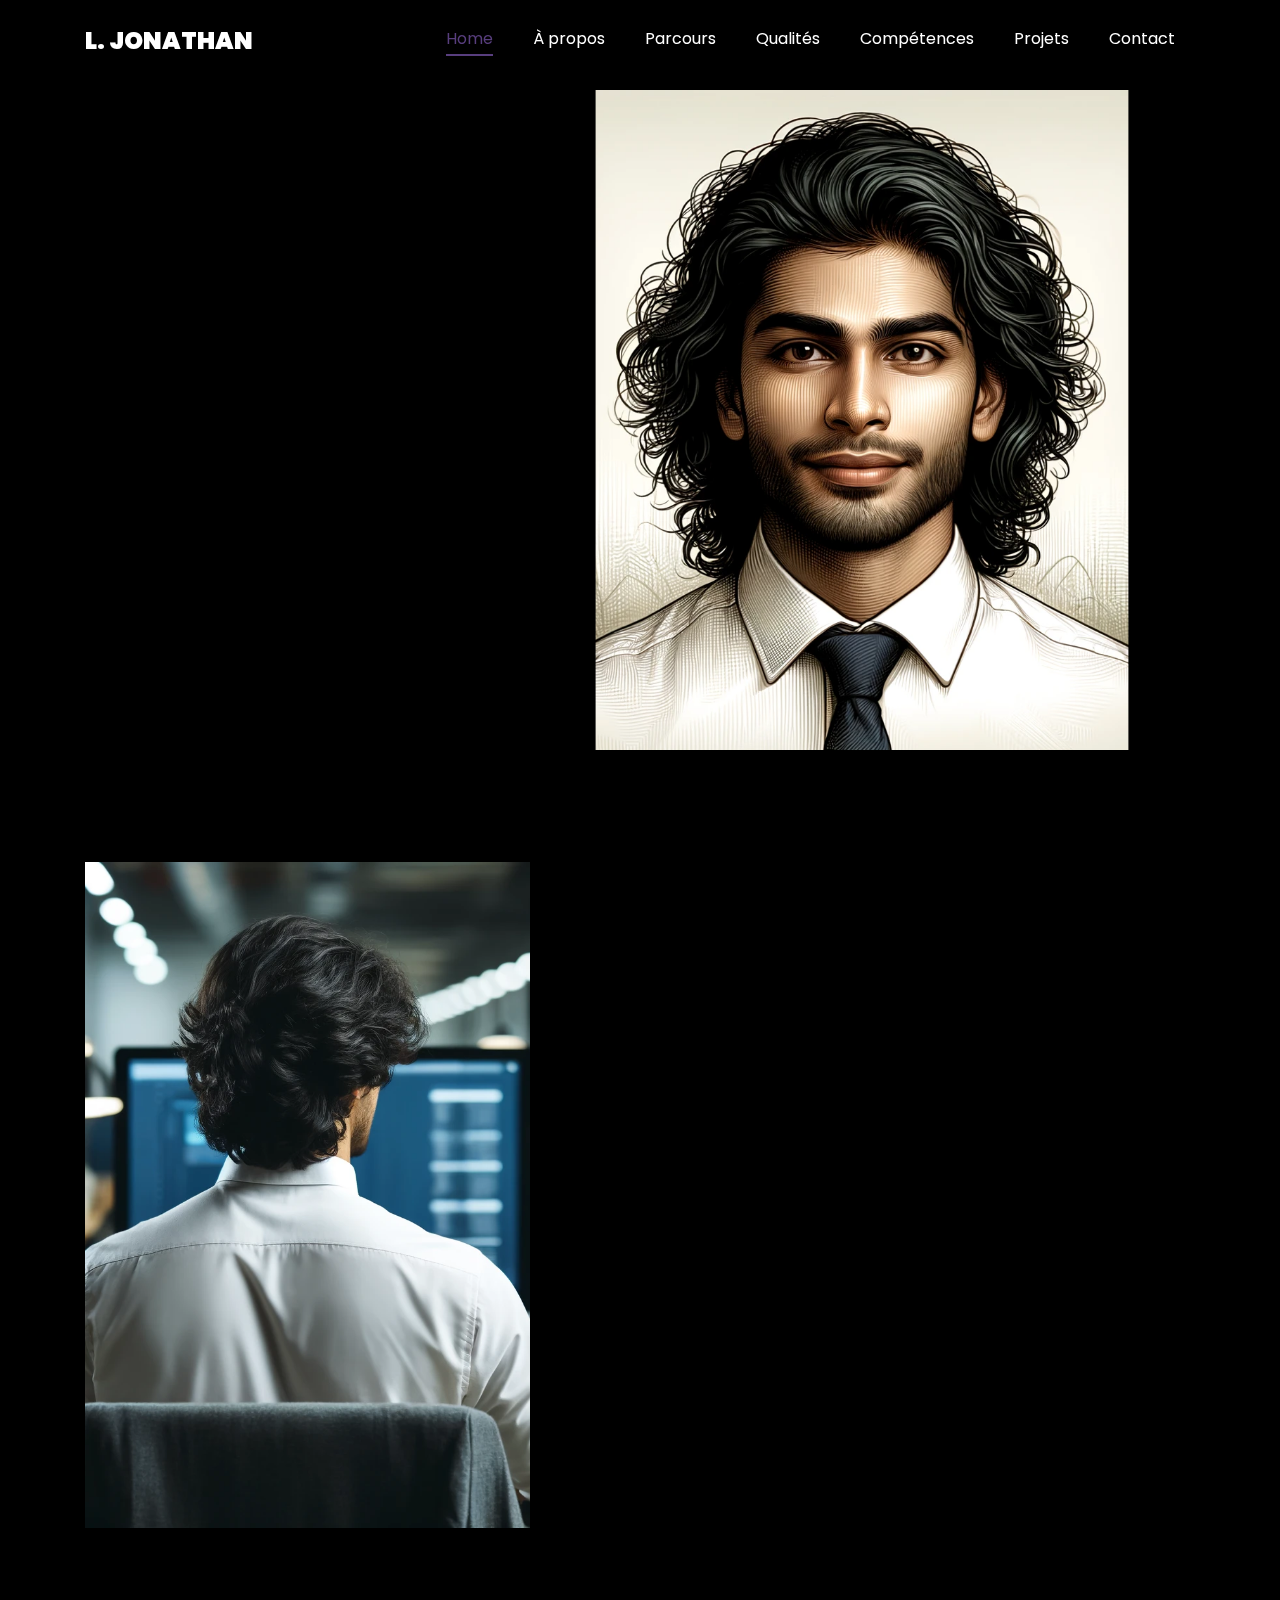
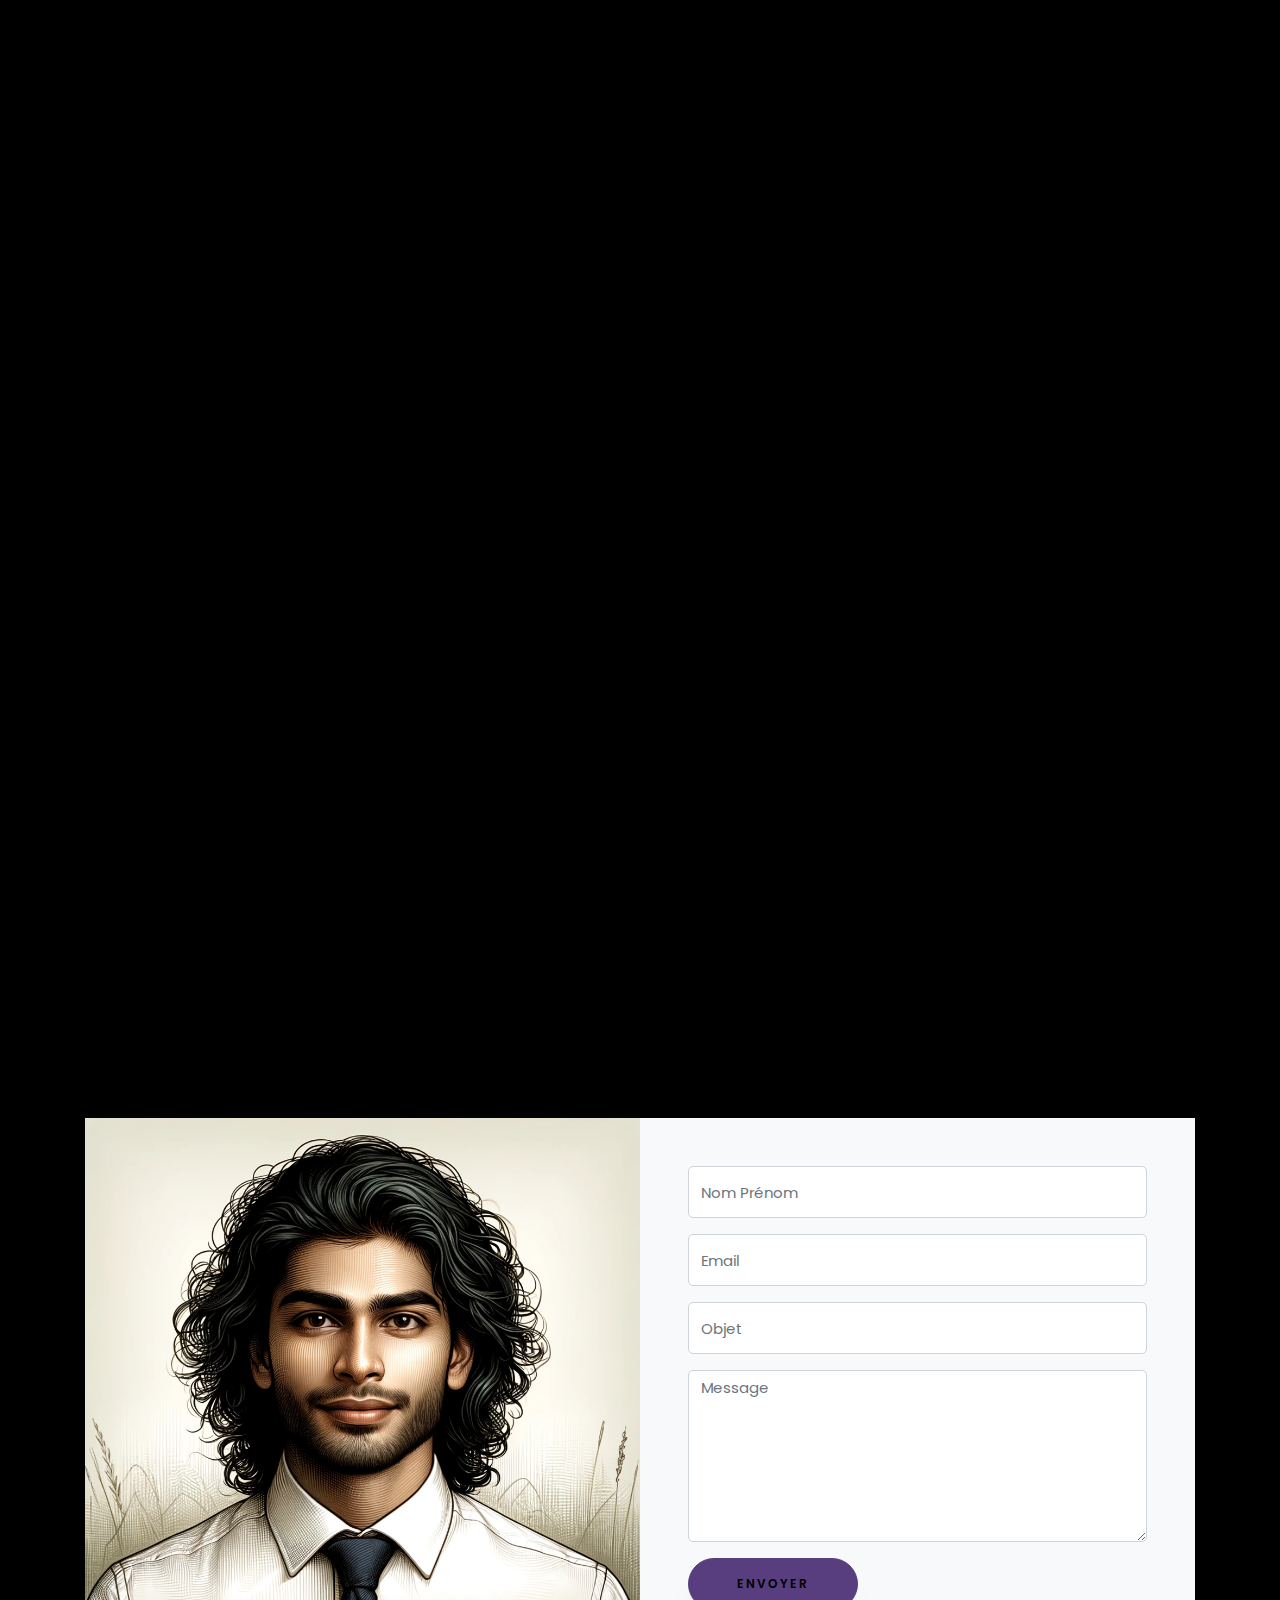
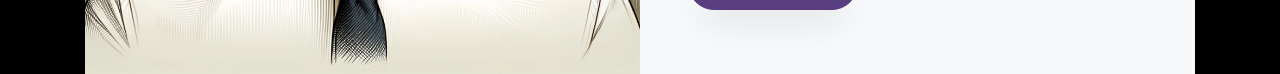
<file: index.html>
<!DOCTYPE html>
<html lang="en">
  <head>
    <title>Portfolio Jonathan</title>
    <meta charset="utf-8">
    <meta name="viewport" content="width=device-width, initial-scale=1, shrink-to-fit=no">
    
    <link href="https://fonts.googleapis.com/css?family=Poppins:100,200,300,400,500,600,700,800,900" rel="stylesheet">

    <link rel="stylesheet" href="css/open-iconic-bootstrap.min.css">
    <link rel="stylesheet" href="css/animate.css">
    
    <link rel="stylesheet" href="css/owl.carousel.min.css">
    <link rel="stylesheet" href="css/owl.theme.default.min.css">
    <link rel="stylesheet" href="css/magnific-popup.css">

    <link rel="stylesheet" href="css/aos.css">

    <link rel="stylesheet" href="css/ionicons.min.css">
    
    <link rel="stylesheet" href="css/flaticon.css">
    <link rel="stylesheet" href="css/icomoon.css">
    <link rel="stylesheet" href="css/style.css">

	<style></style>
  </head>
  <body data-spy="scroll" data-target=".site-navbar-target" data-offset="300">
	  
	  
    <nav class="navbar navbar-expand-lg navbar-dark ftco_navbar ftco-navbar-light site-navbar-target" id="ftco-navbar">
	    <div class="container">
	      <a class="navbar-brand" href="index.html">L. JONATHAN</a>
	      <button class="navbar-toggler js-fh5co-nav-toggle fh5co-nav-toggle" type="button" data-toggle="collapse" data-target="#ftco-nav" aria-controls="ftco-nav" aria-expanded="false" aria-label="Toggle navigation">
	        <span class="oi oi-menu"></span> Menu
	      </button>

	      <div class="collapse navbar-collapse" id="ftco-nav">
	        <ul class="navbar-nav nav ml-auto">
	          <li class="nav-item"><a href="#home-section" class="nav-link"><span>Home</span></a></li>
	          <li class="nav-item"><a href="#about-section" class="nav-link"><span>À propos</span></a></li>
	          <li class="nav-item"><a href="#resume-section" class="nav-link"><span>Parcours</span></a></li>
	          <li class="nav-item"><a href="#services-section" class="nav-link"><span>Qualités</span></a></li>
	          <li class="nav-item"><a href="#skills-section" class="nav-link"><span>Compétences</span></a></li>
	          <li class="nav-item"><a href="#projects-section" class="nav-link"><span>Projets</span></a></li>
	          <!-- <li class="nav-item"><a href="#blog-section" class="nav-link"><span>My Blog</span></a></li> -->
	          <li class="nav-item"><a href="#contact-section" class="nav-link"><span>Contact</span></a></li>
	        </ul>
	      </div>
	    </div>
	  </nav>
	  <section id="home-section" class="hero">
		  <div class="home-slider  owl-carousel">
	      <div class="slider-item ">
	      	<div class="overlay"></div>
	        <div class="container">
	          <div class="row d-md-flex no-gutters slider-text align-items-end justify-content-end" data-scrollax-parent="true">
	          	<div class="one-third js-fullheight order-md-last img" style="background-image:url(images/joe.webp); transform: scale(0.8); transform-origin: center">
	          		<div class="overlay"></div>
	          	</div>
		          <div class="one-forth d-flex  align-items-center ftco-animate" data-scrollax=" properties: { translateY: '70%' }">
		          	<div class="text">
		          		<span class="subheading">Bonjour!</span>
			            <h1 class="mb-4 mt-3">Je suis <span>LOQUEMANIQUE Jonathan</span></h1>
			            <h2 class="mb-4">Un développeur informatique</h2>
			            <p><a href="index2.html" class="btn btn-primary py-3 px-4">En savoir plus</a></p>
		            </div>
		          </div>
	        	</div>
	        </div>
	      </div>

	      <!-- <div class="slider-item">
	      	<div class="overlay"></div>
	        <div class="container">
	          <div class="row d-flex no-gutters slider-text align-items-end justify-content-end" data-scrollax-parent="true">
	          	<div class="one-third js-fullheight order-md-last img" style="background-image:url(images/bg_2.png);">
	          		<div class="overlay"></div>
	          	</div>
		          <div class="one-forth d-flex align-items-center ftco-animate" data-scrollax=" properties: { translateY: '70%' }">
		          	<div class="text">
		          		<span class="subheading">Hello!</span>
			            <h1 class="mb-4 mt-3">I'm a <span>web designer</span> based in London</h1>
			            <p><a href="#" class="btn btn-primary py-3 px-4">Hire me</a> <a href="#" class="btn btn-white btn-outline-white py-3 px-4">My works</a></p>
		            </div>
		          </div>
	        	</div>
	        </div>
	      </div> -->
	    </div>
    </section>

    <section class="ftco-about img ftco-section ftco-no-pb" id="about-section">
    	<div class="container">
    		<div class="row d-flex">
    			<div class="col-md-6 col-lg-5 d-flex">
    				<div class="img-about img d-flex align-items-stretch">
    					<div class="overlay"></div>
	    				<div class="img d-flex align-self-stretch align-items-center" style="background-image:url(images/joe2.webp);">
	    				</div>
    				</div>
    			</div>
    			<div class="col-md-6 col-lg-7 pl-lg-5 pb-5">
    				<div class="row justify-content-start pb-3">
		          <div class="col-md-12 heading-section ftco-animate">
		          	<h1 class="big">À propos</h1>
		            <h2 class="mb-4">À propos de moi</h2>
		            <p>Je suis Jonathan et je suis actuellement étudiant en 3ème année de BUT Informatique à l'Université Sorbonne Paris Nord,
						 tout en travaillant en tant qu'apprenti développeur informatique au sein du Groupe BPCE.
						  Mon apprentissage en entreprise me permet de développer tant mes compétences professionnelles que personnelles.
						<br> <br>
						En dehors de mon environnement professionnel, je nourris une passion pour diverses activités sportives, notamment le football et l'escalade. 
						Ces deux disciplines me permettent de maintenir un équilibre entre ma vie académique et mes centres d'intérêt personnels.
						<br> <br>
						Je suis ouvert aux échanges et à la découverte de nouvelles opportunités dans le domaine de l'informatique, tout en continuant à m'investir
						 pleinement dans mes passions sportives.
						</p>
		            
		          </div>
		        </div>
	          <div class="counter-wrap ftco-animate d-flex mt-md-3">
              <div class="text">
                <p><a href="index2.html" class="btn btn-primary py-3 px-3">En savoir plus</a></p>
              </div>
	          </div>
	        </div>
        </div>
    	</div>
    </section>

    <section class="ftco-section ftco-no-pb" id="resume-section">
    	<div class="container">
    		<div class="row justify-content-center pb-5">
          <div class="col-md-10 heading-section text-center ftco-animate">
          	<h1 class="big big-2">Parcours</h1>
            <h2 class="mb-4">Mon Parcours</h2>
            <p>Je vous présente mon parcours scolaire et professionnel, qui illustre mon évolution et mon intégration réussie dans le monde du travail, marquée par une formation rigoureuse et des expériences enrichissantes dans le domaine de l'informatique.</p>
          </div>
        </div>
    		<div class="row">
    			<div class="col-md-6">
    				<div class="resume-wrap ftco-animate">
    					<span class="date">2018-2021</span>
    					<h2>Baccalauréat Général - SPE MATHS/NSI</h2>
    					<span class="position">Lycée Polyvalent Jules Verne</span>
    				</div>
					<div class="resume-wrap ftco-animate">
    					<span class="date">2021-2024</span>
    					<h2>BUT INFORMATIQUE</h2>
    					<span class="position">Université Sorbonne Paris Nord</span>
    					<p class="mt-4">J'ai complété un bachelor de trois ans à l'Université Sorbonne Paris Nord, une période formatrice qui m'a apporté une solide base de connaissances et de compétences, enrichissant mon profil professionnel et préparant efficacement mon entrée dans le monde du travail.</p>
    				</div>
    				
    			</div>

    			<div class="col-md-6">
					<div class="resume-wrap ftco-animate">
    					<span class="date">2021-2022</span>
    					<h2>Intérim/ Première expérience</h2>
    					<span class="position">MANPOWER</span>
    					<p class="mt-4">Parallèlement à mes études, j'ai travaillé pendant un an dans une agence d'intérim, une expérience initiale qui m'a permis de plonger dans le monde professionnel et d'acquérir une compréhension pratique des dynamiques de travail.</p>
    				</div>
					<div class="resume-wrap ftco-animate">
    					<span class="date">2022-2024</span>
    					<h2>Alternance</h2>
    					<span class="position">Groupe BPCE</span>
    					<p class="mt-4">Mon alternance au sein du groupe BPCE a été une expérience formatrice et enrichissante, m'offrant une opportunité précieuse de
							 mettre en pratique mes connaissances théoriques et d'acquérir une compréhension approfondie des enjeux du secteur informatique, 
							tout en développant des compétences pratiques essentielles à ma carrière professionnelle.</p>
    				</div>
    				
    			</div>
    		</div>
    		<div class="row justify-content-center mt-5">
    			<div class="col-md-6 text-center ftco-animate">
					<p><a href="CV_Jonathan_LOQUEMANIQUE.pdf" class="btn btn-primary py-4 px-5" download="CV_Jonathan_LOQUEMANIQUE.pdf" target="_blank">TELECHARGER CV</a></p>
    			</div>
    		</div>
    	</div>
    </section>

    <section class="ftco-section" id="services-section">
    	<div class="container">
    		<div class="row justify-content-center py-5 mt-5">
          <div class="col-md-12 heading-section text-center ftco-animate">
          	<h1 class="big big-2">Qualités</h1>
            <h2 class="mb-4">Mes Qualités</h2>
            <p>Je fais part des qualités professionnelles et personnelles qui me distinguent et qui seront des atouts précieux dans le monde professionnel.</p>
          </div>
        </div>
    		<div class="row">
					<div class="col-md-4 text-center d-flex ftco-animate">
						<a href="#" class="services-1">
							<span class="icon">
								<i class="flaticon-analysis"></i>
							</span>
							<div class="desc">
								<h3 class="mb-5">Perséverance</h3>
							</div>
						</a>
					</div>
					<div class="col-md-4 text-center d-flex ftco-animate">
						<a href="#" class="services-1">
							<span class="icon">
								<i class="flaticon-ideas"></i>
							</span>
							<div class="desc">
								<h3 class="mb-5">Patience</h3>
							</div>
						</a>
					</div>
					<div class="col-md-4 text-center d-flex ftco-animate">
						<a href="#" class="services-1">
							<span class="icon">
								<i class="flaticon-ideas"></i>
							</span>
							<div class="desc">
								<h3 class="mb-5">Proactivité</h3>
							</div>
						</a>
					</div>

					<div class="col-md-4 text-center d-flex ftco-animate">
						<a href="#" class="services-1">
							<span class="icon">
								<i class="flaticon-analysis"></i>
							</span>
							<div class="desc">
								<h3 class="mb-5">Communication</h3>
							</div>
						</a>
					</div>
					<div class="col-md-4 text-center d-flex ftco-animate">
						<a href="#" class="services-1">
							<span class="icon">
								<i class="flaticon-analysis"></i>
							</span>
							<div class="desc">
								<h3 class="mb-5">Esprit d'équipe</h3>
							</div>
						</a>
					</div>
					<div class="col-md-4 text-center d-flex ftco-animate">
						<a href="#" class="services-1">
							<span class="icon">
								<i class="flaticon-ideas"></i>
							</span>
							<div class="desc">
								<h3 class="mb-5">Gestion du stress</h3>
							</div>
						</a>
					</div>
				</div>
    	</div>
    </section>

		
		<section class="ftco-section" id="skills-section">
			<div class="container">
				<div class="row justify-content-center pb-5">
          <div class="col-md-12 heading-section text-center ftco-animate">
          	<h1 class="big big-2">Compétences</h1>
            <h2 class="mb-4">Mes compétences</h2>
            <p>Je vous propose de découvrir les compétences clés que j'ai développées au fil de mon parcours professionnel, compétences qui me permettent de contribuer efficacement à mes objectifs.</p>
          </div>
        </div>
				<div class="row">
					<div class="col-md-6 animate-box">
						<div class="progress-wrap ftco-animate">
							<h3>Python</h3>
							<div class="progress">
							 	<div class="progress-bar color-1" role="progressbar" aria-valuenow="90"
							  	aria-valuemin="0" aria-valuemax="100" style="width:90%">
							    <span>90%</span>
							  	</div>
							</div>
						</div>
					</div>
					<div class="col-md-6 animate-box">
						<div class="progress-wrap ftco-animate">
							<h3>JavaScript</h3>
							<div class="progress">
							 	<div class="progress-bar color-2" role="progressbar" aria-valuenow="80"
							  	aria-valuemin="0" aria-valuemax="100" style="width:80%">
							    <span>80%</span>
							  	</div>
							</div>
						</div>
					</div>
					<div class="col-md-6 animate-box">
						<div class="progress-wrap ftco-animate">
							<h3>HTML5/CSS</h3>
							<div class="progress">
							 	<div class="progress-bar color-3" role="progressbar" aria-valuenow="95"
							  	aria-valuemin="0" aria-valuemax="100" style="width:95%">
							    <span>95%</span>
							  	</div>
							</div>
						</div>
					</div>
					<div class="col-md-6 animate-box">
						<div class="progress-wrap ftco-animate">
							<h3>Django / Angular</h3>
							<div class="progress">
							 	<div class="progress-bar color-4" role="progressbar" aria-valuenow="85"
							  	aria-valuemin="0" aria-valuemax="100" style="width:85%">
							    <span>85%</span>
							  	</div>
							</div>
						</div>
					</div>
					<div class="col-md-6 animate-box">
						<div class="progress-wrap ftco-animate">
							<h3>Git</h3>
							<div class="progress">
							 	<div class="progress-bar color-5" role="progressbar" aria-valuenow="90"
							  	aria-valuemin="0" aria-valuemax="100" style="width:90%">
							    <span>90%</span>
							  	</div>
							</div>
						</div>
					</div>
					<div class="col-md-6 animate-box">
						<div class="progress-wrap ftco-animate">
							<h3>SQL - NoSQL</h3>
							<div class="progress">
							 	<div class="progress-bar color-6" role="progressbar" aria-valuenow="80"
							  	aria-valuemin="0" aria-valuemax="100" style="width:80%">
							    <span>80%</span>
							  	</div>
							</div>
						</div>
					</div>
				</div>
			</div>
		</section>
 

    <section class="ftco-section ftco-project" id="projects-section">
    	<div class="container">
    		<div class="row justify-content-center pb-5">
          <div class="col-md-12 heading-section text-center ftco-animate">
          	<h1 class="big big-2">Projets</h1>
            <h2 class="mb-4">Mes Projets</h2>
            <p>Je suis ravi de vous présenter une sélection de projets sur lesquels j'ai travaillé, qui illustrent mon approche méthodique et une amélioration de mes compétences informatiques.</p>
          </div>
        </div>
    		<div class="row">
    			<div class="col-md-4">
    				<div class="project img ftco-animate d-flex justify-content-center align-items-center" style="background-image: url(images/VitIA\ \(2\).webp);">
    					<div class="overlay"></div>
	    				<div class="text text-center p-4">
	    					<h3><a href="https://github.com/Joe3005/SAE-S6" target="_blank">VIT'IA 2.0</a></h3>

	    					<h3><a href="http://vit-ia.erp-sunushield.com:8080/" target="_blank">Intelligence Artificielle</a></h3>
	    				</div>
    				</div>
  				</div>
  				<div class="col-md-8">
    				<div class="project img ftco-animate d-flex justify-content-center align-items-center" style="background-image: url(images/bpce.jpg);">
    					<div class="overlay"></div>
	    				<div class="text text-center p-4">
	    					<h3><a href="#">Vitrine Editique</a></h3>
	    					<span>Développement Web</span>
	    				</div>
    				</div>
  				</div>
    			
    		</div>
    	</div>
    </section>


    <!-- <section class="ftco-section" id="blog-section">
      <div class="container">
        <div class="row justify-content-center mb-5 pb-5">
          <div class="col-md-7 heading-section text-center ftco-animate">
            <h1 class="big big-2">Blog</h1>
            <h2 class="mb-4">Our Blog</h2>
            <p>Far far away, behind the word mountains, far from the countries Vokalia and Consonantia</p>
          </div>
        </div>
        <div class="row d-flex">
          <div class="col-md-4 d-flex ftco-animate">
          	<div class="blog-entry justify-content-end">
              <a href="single.html" class="block-20" style="background-image: url('images/image_1.jpg');">
              </a>
              <div class="text mt-3 float-right d-block">
              	<div class="d-flex align-items-center mb-3 meta">
	                <p class="mb-0">
	                	<span class="mr-2">June 21, 2019</span>
	                	<a href="#" class="mr-2">Admin</a>
	                	<a href="#" class="meta-chat"><span class="icon-chat"></span> 3</a>
	                </p>
                </div>
                <h3 class="heading"><a href="single.html">Why Lead Generation is Key for Business Growth</a></h3>
                <p>A small river named Duden flows by their place and supplies it with the necessary regelialia.</p>
              </div>
            </div>
          </div>
          <div class="col-md-4 d-flex ftco-animate">
          	<div class="blog-entry justify-content-end">
              <a href="single.html" class="block-20" style="background-image: url('images/image_2.jpg');">
              </a>
              <div class="text mt-3 float-right d-block">
              	<div class="d-flex align-items-center mb-3 meta">
	                <p class="mb-0">
	                	<span class="mr-2">June 21, 2019</span>
	                	<a href="#" class="mr-2">Admin</a>
	                	<a href="#" class="meta-chat"><span class="icon-chat"></span> 3</a>
	                </p>
                </div>
                <h3 class="heading"><a href="single.html">Why Lead Generation is Key for Business Growth</a></h3>
                <p>A small river named Duden flows by their place and supplies it with the necessary regelialia.</p>
              </div>
            </div>
          </div>
          <div class="col-md-4 d-flex ftco-animate">
          	<div class="blog-entry">
              <a href="single.html" class="block-20" style="background-image: url('images/image_3.jpg');">
              </a>
              <div class="text mt-3 float-right d-block">
              	<div class="d-flex align-items-center mb-3 meta">
	                <p class="mb-0">
	                	<span class="mr-2">June 21, 2019</span>
	                	<a href="#" class="mr-2">Admin</a>
	                	<a href="#" class="meta-chat"><span class="icon-chat"></span> 3</a>
	                </p>
                </div>
                <h3 class="heading"><a href="single.html">Why Lead Generation is Key for Business Growth</a></h3>
                <p>A small river named Duden flows by their place and supplies it with the necessary regelialia.</p>
              </div>
            </div>
          </div>
        </div>
      </div>
    </section>

    <section class="ftco-section ftco-no-pt ftco-no-pb ftco-counter img" id="section-counter">
    	<div class="container">
				<div class="row d-md-flex align-items-center">
          <div class="col-md d-flex justify-content-center counter-wrap ftco-animate">
            <div class="block-18">
              <div class="text">
                <strong class="number" data-number="100">0</strong>
                <span>Awards</span>
              </div>
            </div>
          </div>
          <div class="col-md d-flex justify-content-center counter-wrap ftco-animate">
            <div class="block-18">
              <div class="text">
                <strong class="number" data-number="1200">0</strong>
                <span>Complete Projects</span>
              </div>
            </div>
          </div>
          <div class="col-md d-flex justify-content-center counter-wrap ftco-animate">
            <div class="block-18">
              <div class="text">
                <strong class="number" data-number="1200">0</strong>
                <span>Happy Customers</span>
              </div>
            </div>
          </div>
          <div class="col-md d-flex justify-content-center counter-wrap ftco-animate">
            <div class="block-18">
              <div class="text">
                <strong class="number" data-number="500">0</strong>
                <span>Cups of coffee</span>
              </div>
            </div>
          </div>
        </div>
      </div>
    </section>

    <section class="ftco-section ftco-hireme img margin-top" style="background-image: url(images/bg_1.jpg)">
			<div class="container">
				<div class="row justify-content-center">
					<div class="col-md-7 ftco-animate text-center">
						<h2>I'm <span>Available</span> for freelancing</h2>
						<p>A small river named Duden flows by their place and supplies it with the necessary regelialia.</p>
						<p class="mb-0"><a href="#" class="btn btn-primary py-3 px-5">Hire me</a></p>
					</div>
				</div>
			</div>
		</section> -->

    <section class="ftco-section contact-section ftco-no-pb" id="contact-section">
      <div class="container">
      	<div class="row justify-content-center mb-5 pb-3">
          <div class="col-md-7 heading-section text-center ftco-animate">
            <h1 class="big big-2">Contact</h1>
            <h2 class="mb-4">Contactez-moi</h2>
          </div>
        </div>

        <div class="row d-flex contact-info mb-5">
          <div class="col-md-6 col-lg-3 d-flex ftco-animate">
          	<div class="align-self-stretch box p-4 text-center">
          		<div class="icon d-flex align-items-center justify-content-center">
          			<span class="icon-map-signs"></span>
          		</div>
          		<h3 class="mb-4">Adresse</h3>
	            <p>CERGY</p>
	          </div>
          </div>
          <div class="col-md-6 col-lg-3 d-flex ftco-animate">
          	<div class="align-self-stretch box p-4 text-center">
          		<div class="icon d-flex align-items-center justify-content-center">
          			<span class="icon-phone2"></span>
          		</div>
          		<h3 class="mb-4">Tél</h3>
	            <p><a href="tel://1234567920">06 95 77 27 28</a></p>
	          </div>
          </div>
          <div class="col-md-6 col-lg-3 d-flex ftco-animate">
          	<div class="align-self-stretch box p-4 text-center">
          		<div class="icon d-flex align-items-center justify-content-center">
          			<span class="icon-paper-plane"></span>
          		</div>
          		<h3 class="mb-4">Email</h3>
	            <p><a href="mailto:info@yoursite.com">jonathan300507@yahoo.com</a></p>
	          </div>
          </div>
          <div class="col-md-6 col-lg-3 d-flex ftco-animate">
          	<div class="align-self-stretch box p-4 text-center">
          		<div class="icon d-flex align-items-center justify-content-center">
          			<span class="icon-globe"></span>
          		</div>
          		<h3 class="mb-4">LinkedIN</h3>
	            <p><a href="https://www.linkedin.com/in/jonathan-loquemanique-41a966224?lipi=urn%3Ali%3Apage%3Ad_flagship3_profile_view_base_contact_details%3BzPCTcLHTTiOQgcA1Am8Yzw%3D%3D" target="_blank"><strong>LinkedIN</strong></a></p>
	          </div>
          </div>
        </div>

        <div class="row no-gutters block-9">
          <div class="col-md-6 order-md-last d-flex">
            <form action="#" class="bg-light p-4 p-md-5 contact-form">
              <div class="form-group">
                <input type="text" class="form-control" placeholder="Nom Prénom">
              </div>
              <div class="form-group">
                <input type="text" class="form-control" placeholder="Email">
              </div>
              <div class="form-group">
                <input type="text" class="form-control" placeholder="Objet">
              </div>
              <div class="form-group">
                <textarea name="" id="" cols="30" rows="7" class="form-control" placeholder="Message"></textarea>
              </div>
              <div class="form-group">
                <input type="submit" value="Envoyer" class="btn btn-primary py-3 px-5">
              </div>
            </form>
          
          </div>

          <div class="col-md-6 d-flex">
          	<div class="img" style="background-image: url(images/joe.webp);"></div>
          </div>
        </div>
      </div>
    </section>
		

    <!-- <footer class="ftco-footer ftco-section">
      <div class="container">
        <div class="row mb-5">
          <div class="col-md">
            <div class="ftco-footer-widget mb-4">
              <h2 class="ftco-heading-2">About</h2>
              <p>Far far away, behind the word mountains, far from the countries Vokalia and Consonantia, there live the blind texts.</p>
              <ul class="ftco-footer-social list-unstyled float-md-left float-lft mt-5">
                <li class="ftco-animate"><a href="#"><span class="icon-twitter"></span></a></li>
                <li class="ftco-animate"><a href="#"><span class="icon-facebook"></span></a></li>
                <li class="ftco-animate"><a href="#"><span class="icon-instagram"></span></a></li>
              </ul>
            </div>
          </div>
          <div class="col-md">
            <div class="ftco-footer-widget mb-4 ml-md-4">
              <h2 class="ftco-heading-2">Links</h2>
              <ul class="list-unstyled">
                <li><a href="#"><span class="icon-long-arrow-right mr-2"></span>Home</a></li>
                <li><a href="#"><span class="icon-long-arrow-right mr-2"></span>About</a></li>
                <li><a href="#"><span class="icon-long-arrow-right mr-2"></span>Services</a></li>
                <li><a href="#"><span class="icon-long-arrow-right mr-2"></span>Projects</a></li>
                <li><a href="#"><span class="icon-long-arrow-right mr-2"></span>Contact</a></li>
              </ul>
            </div>
          </div>
          <div class="col-md">
             <div class="ftco-footer-widget mb-4">
              <h2 class="ftco-heading-2">Services</h2>
              <ul class="list-unstyled">
                <li><a href="#"><span class="icon-long-arrow-right mr-2"></span>Web Design</a></li>
                <li><a href="#"><span class="icon-long-arrow-right mr-2"></span>Web Development</a></li>
                <li><a href="#"><span class="icon-long-arrow-right mr-2"></span>Business Strategy</a></li>
                <li><a href="#"><span class="icon-long-arrow-right mr-2"></span>Data Analysis</a></li>
                <li><a href="#"><span class="icon-long-arrow-right mr-2"></span>Graphic Design</a></li>
              </ul>
            </div>
          </div>
          <div class="col-md">
            <div class="ftco-footer-widget mb-4">
            	<h2 class="ftco-heading-2">Have a Questions?</h2>
            	<div class="block-23 mb-3">
	              <ul>
	                <li><span class="icon icon-map-marker"></span><span class="text">203 Fake St. Mountain View, San Francisco, California, USA</span></li>
	                <li><a href="#"><span class="icon icon-phone"></span><span class="text">+2 392 3929 210</span></a></li>
	                <li><a href="#"><span class="icon icon-envelope"></span><span class="text">info@yourdomain.com</span></a></li>
	              </ul>
	            </div>
            </div>
          </div>
        </div>
        <div class="row">
          <div class="col-md-12 text-center">

            <p>Link back to Colorlib can't be removed. Template is licensed under CC BY 3.0.
  Copyright &copy;<script>document.write(new Date().getFullYear());</script> All rights reserved | This template is made with <i class="icon-heart color-danger" aria-hidden="true"></i> by <a href="https://colorlib.com" target="_blank">Colorlib</a>
   Link back to Colorlib can't be removed. Template is licensed under CC BY 3.0. </p>
          </div>
        </div>
      </div>
    </footer> -->
    
  

  <!-- loader -->
  <div id="ftco-loader" class="show fullscreen"><svg class="circular" width="48px" height="48px"><circle class="path-bg" cx="24" cy="24" r="22" fill="none" stroke-width="4" stroke="#eeeeee"/><circle class="path" cx="24" cy="24" r="22" fill="none" stroke-width="4" stroke-miterlimit="10" stroke="#F96D00"/></svg></div>


  <script src="js/jquery.min.js"></script>
  <script src="js/jquery-migrate-3.0.1.min.js"></script>
  <script src="js/popper.min.js"></script>
  <script src="js/bootstrap.min.js"></script>
  <script src="js/jquery.easing.1.3.js"></script>
  <script src="js/jquery.waypoints.min.js"></script>
  <script src="js/jquery.stellar.min.js"></script>
  <script src="js/owl.carousel.min.js"></script>
  <script src="js/jquery.magnific-popup.min.js"></script>
  <script src="js/aos.js"></script>
  <script src="js/jquery.animateNumber.min.js"></script>
  <script src="js/scrollax.min.js"></script>
  
  <script src="js/main.js"></script>
    
  </body>
</html>
</file>
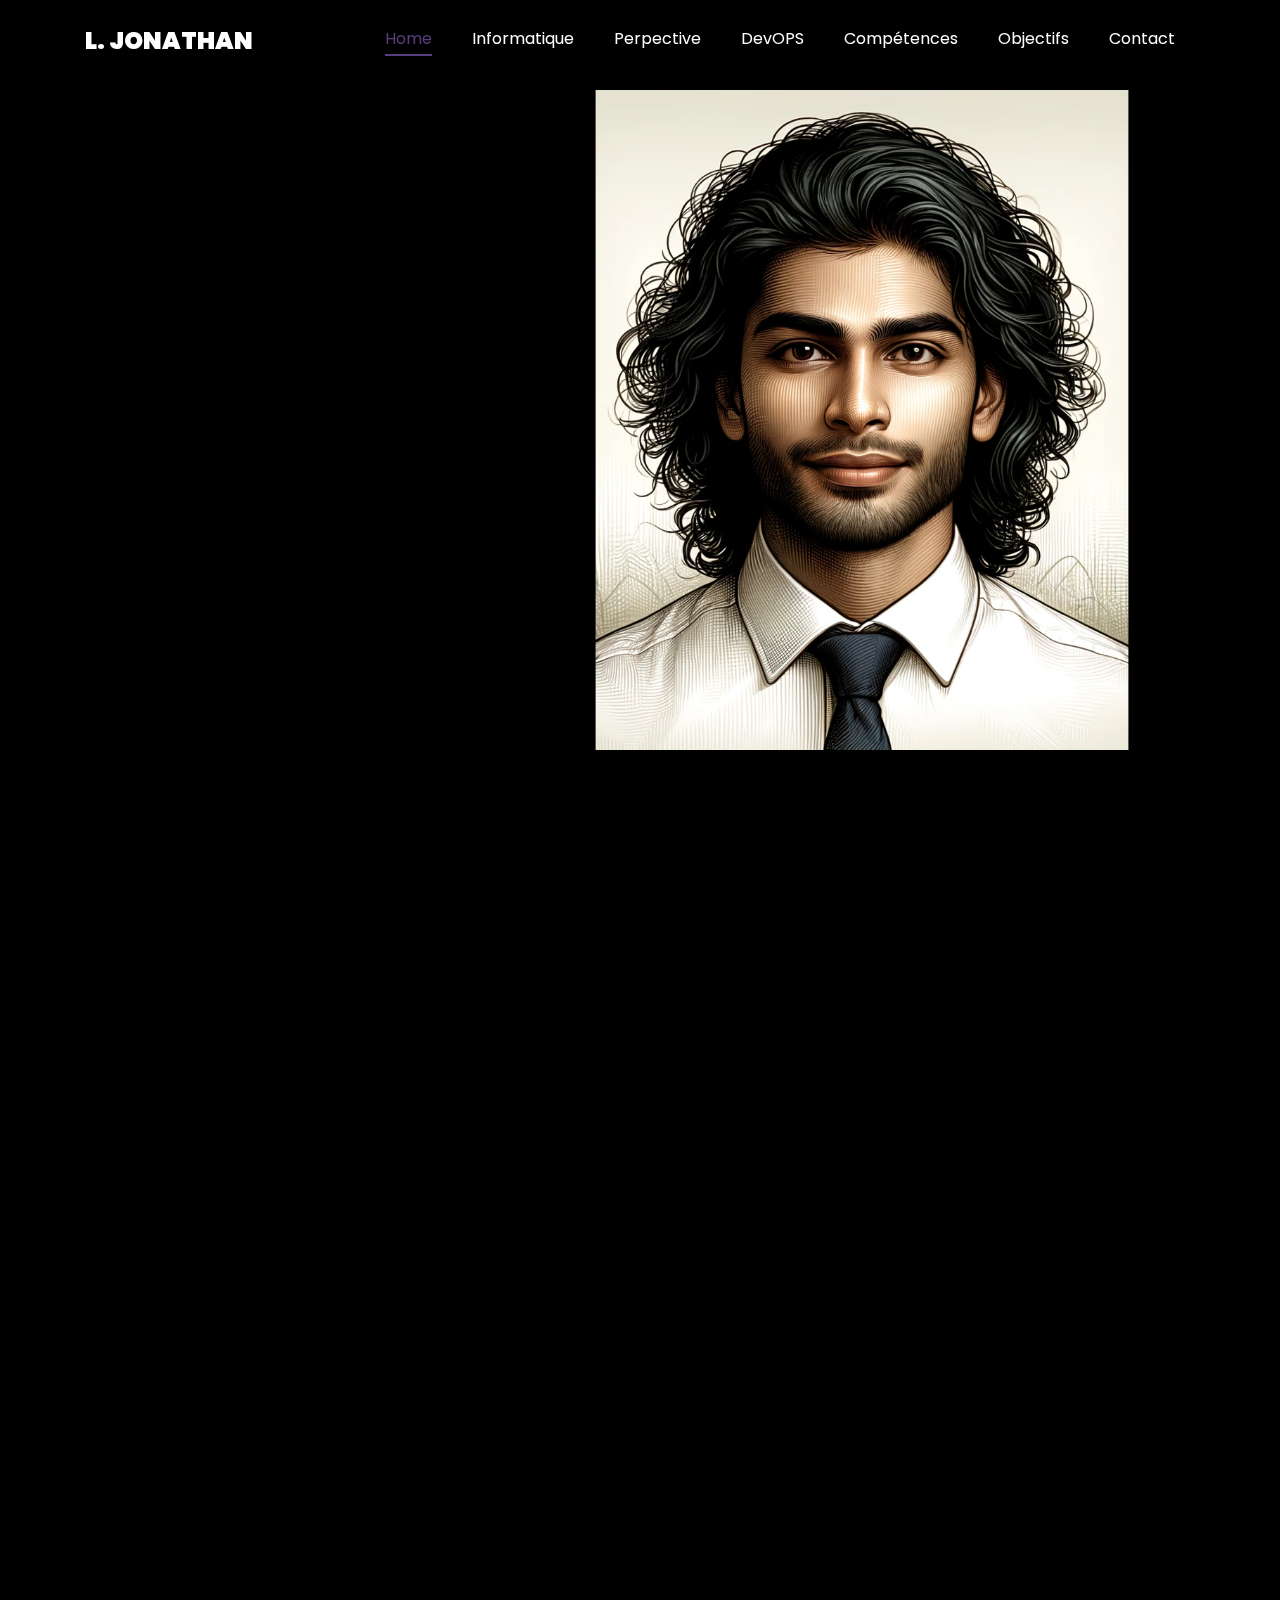
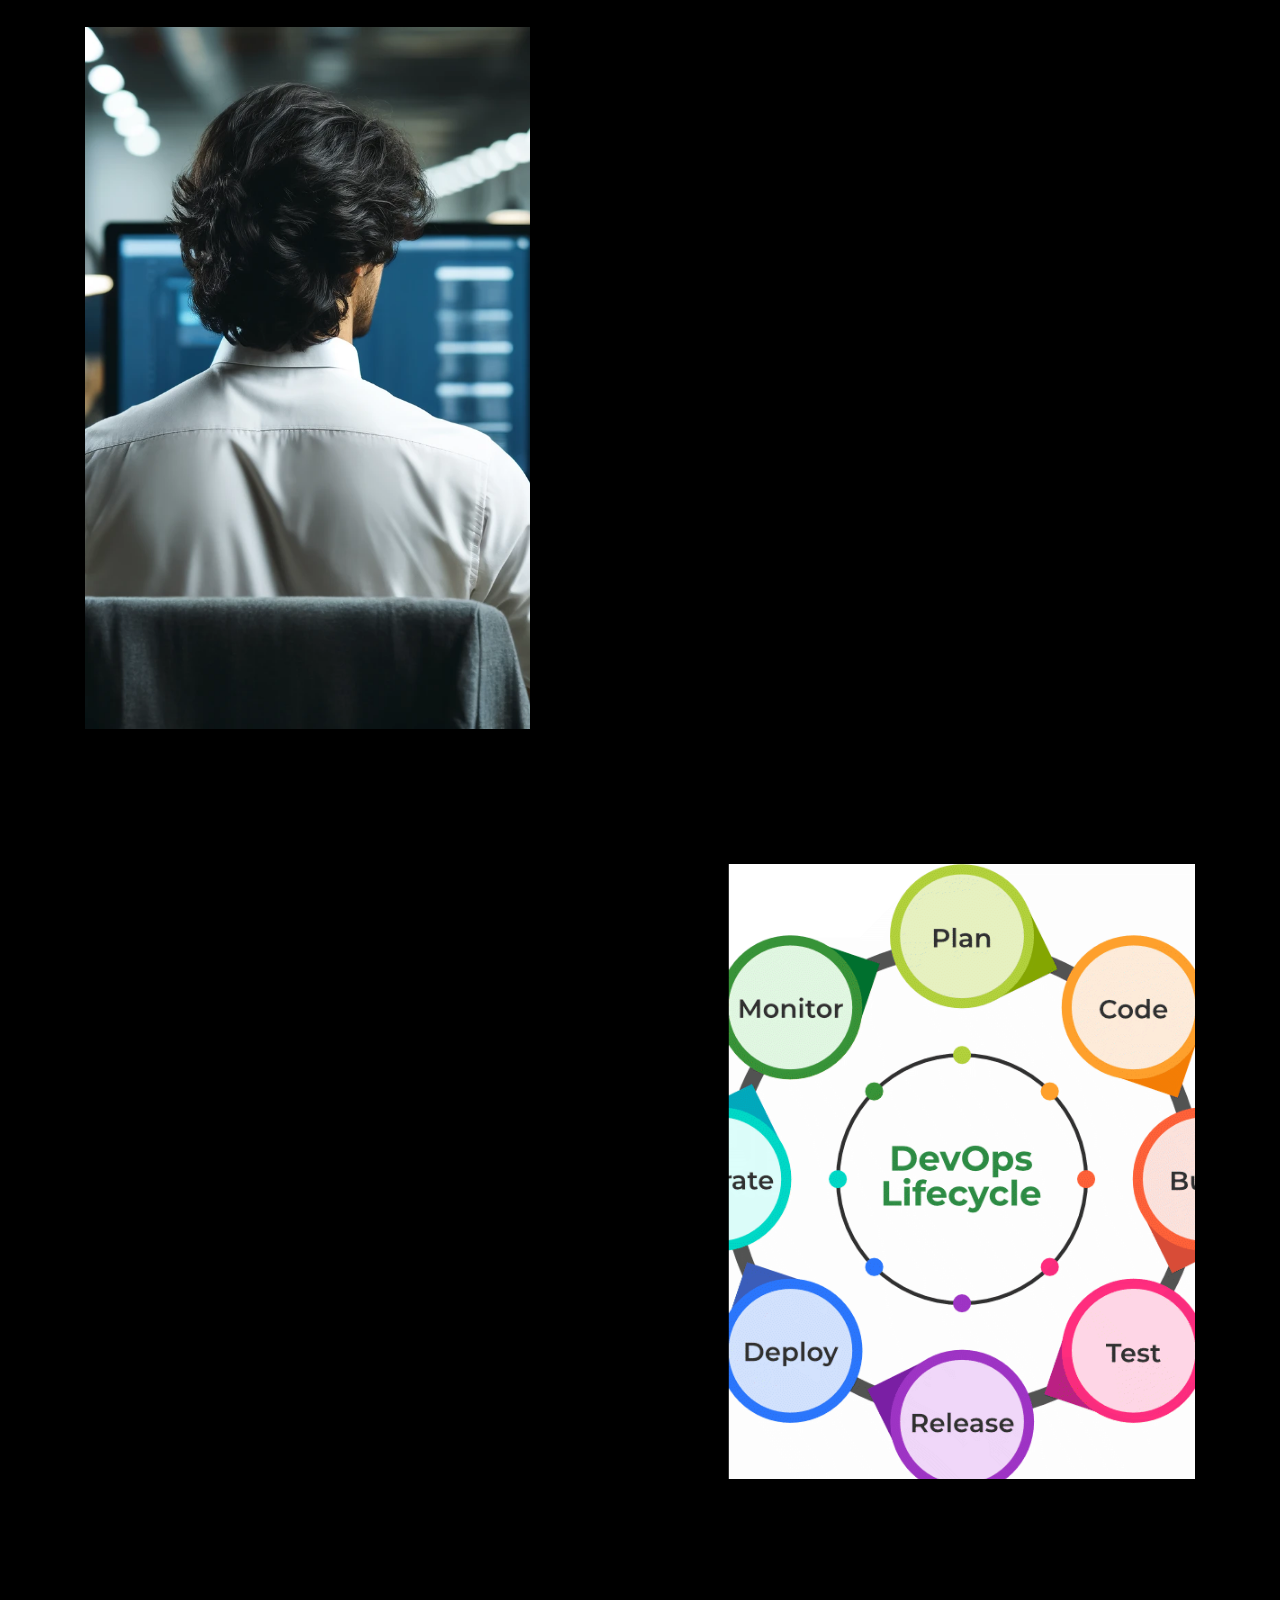
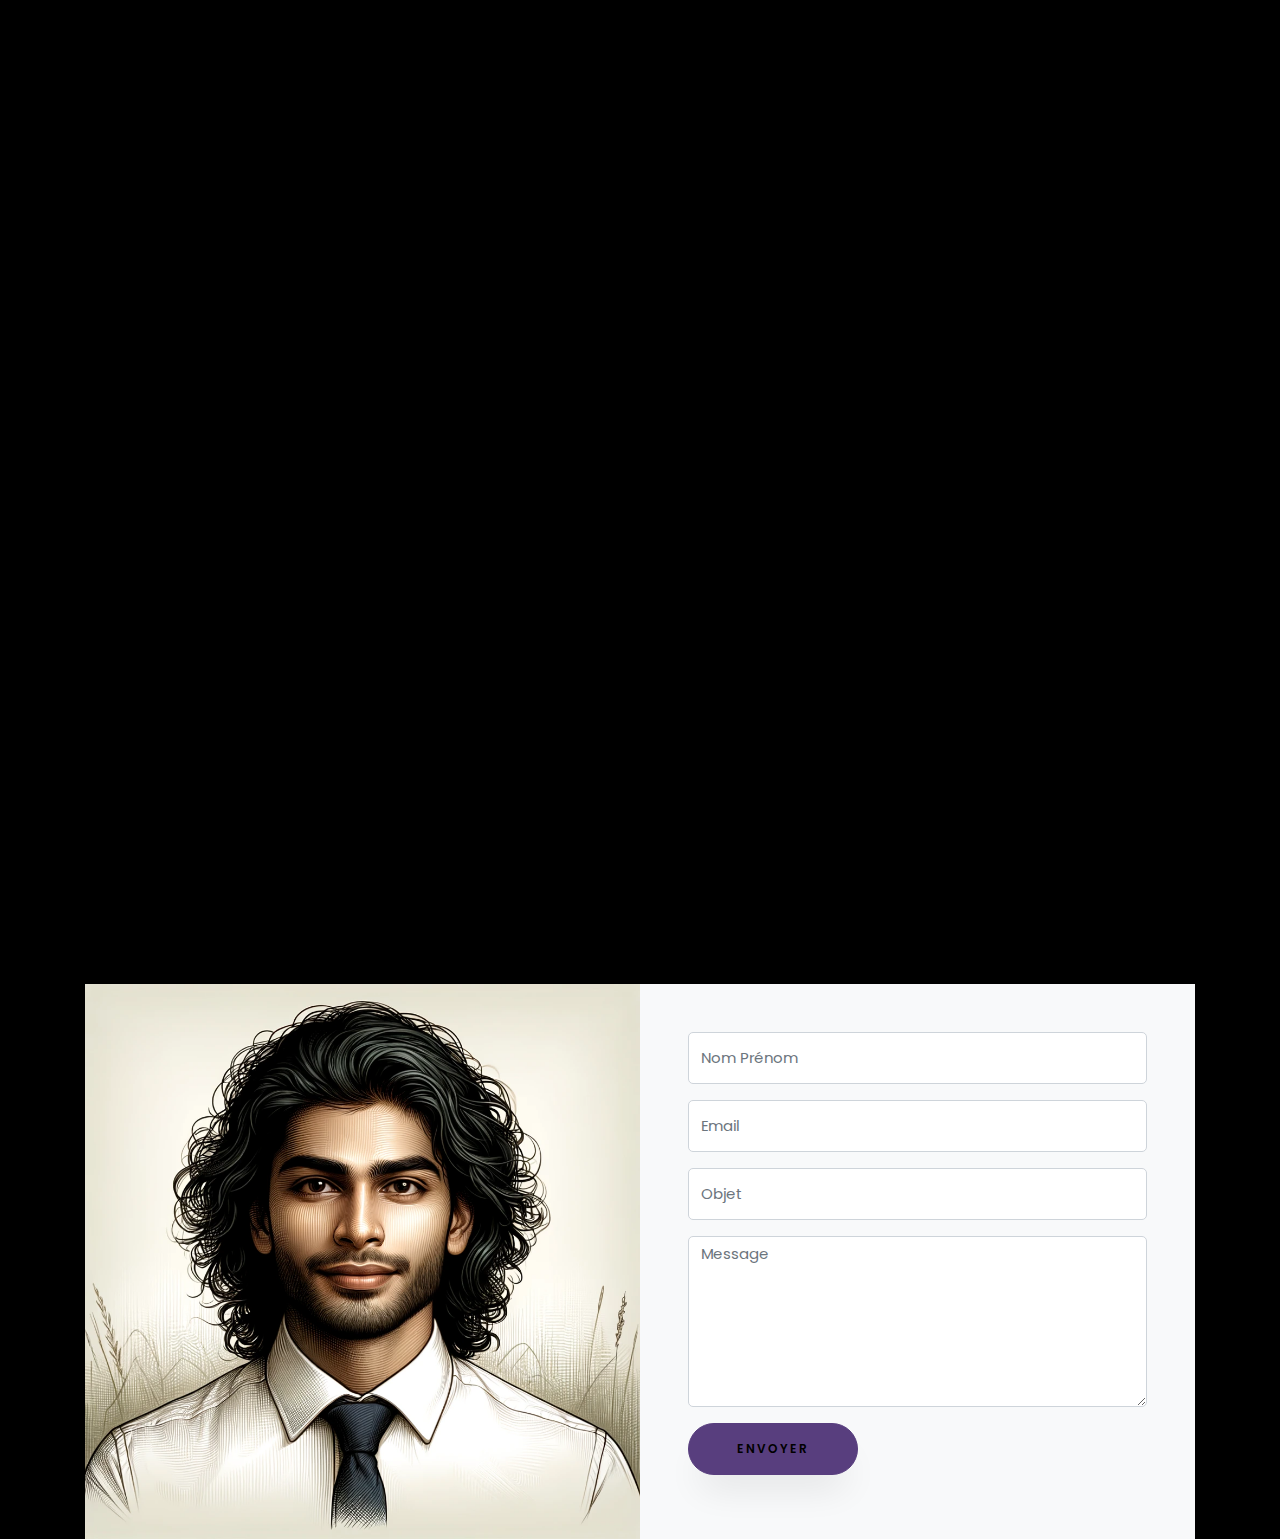
<file: index2.html>
﻿<!DOCTYPE html>
<html lang="en">
  <head>
    <title>Portfolio Jonathan</title>
    <meta charset="utf-8">
    <meta name="viewport" content="width=device-width, initial-scale=1, shrink-to-fit=no">
    
    <link href="https://fonts.googleapis.com/css?family=Poppins:100,200,300,400,500,600,700,800,900" rel="stylesheet">

    <link rel="stylesheet" href="css/open-iconic-bootstrap.min.css">
    <link rel="stylesheet" href="css/animate.css">
    
    <link rel="stylesheet" href="css/owl.carousel.min.css">
    <link rel="stylesheet" href="css/owl.theme.default.min.css">
    <link rel="stylesheet" href="css/magnific-popup.css">

    <link rel="stylesheet" href="css/aos.css">

    <link rel="stylesheet" href="css/ionicons.min.css">
    
    <link rel="stylesheet" href="css/flaticon.css">
    <link rel="stylesheet" href="css/icomoon.css">
    <link rel="stylesheet" href="css/style.css">

	<style></style>
  </head>
  <body data-spy="scroll" data-target=".site-navbar-target" data-offset="300">
	  
	  
    <nav class="navbar navbar-expand-lg navbar-dark ftco_navbar ftco-navbar-light site-navbar-target" id="ftco-navbar">
	    <div class="container">
	      <a class="navbar-brand" href="index.html">L. JONATHAN</a>
	      <button class="navbar-toggler js-fh5co-nav-toggle fh5co-nav-toggle" type="button" data-toggle="collapse" data-target="#ftco-nav" aria-controls="ftco-nav" aria-expanded="false" aria-label="Toggle navigation">
	        <span class="oi oi-menu"></span> Menu
	      </button>

	      <div class="collapse navbar-collapse" id="ftco-nav">
	        <ul class="navbar-nav nav ml-auto">
	          <li class="nav-item"><a href="#home-section" class="nav-link"><span>Home</span></a></li>
	          <li class="nav-item"><a href="#resume-section" class="nav-link"><span>Informatique</span></a></li>
	          <li class="nav-item"><a href="#about-section" class="nav-link"><span>Perpective</span></a></li>
	          <li class="nav-item"><a href="#services-section" class="nav-link"><span>DevOPS</span></a></li>
	          <li class="nav-item"><a href="#skills-section" class="nav-link"><span>Compétences</span></a></li>
	          <li class="nav-item"><a href="#projects-section" class="nav-link"><span>Objectifs</span></a></li>
	          <li class="nav-item"><a href="#contact-section" class="nav-link"><span>Contact</span></a></li>
	        </ul>
	      </div>
	    </div>
	  </nav>
	  <section id="home-section" class="hero">
		  <div class="home-slider  owl-carousel">
	      <div class="slider-item ">
	      	<div class="overlay"></div>
	        <div class="container">
	          <div class="row d-md-flex no-gutters slider-text align-items-end justify-content-end" data-scrollax-parent="true">
	          	<div class="one-third js-fullheight order-md-last img" style="background-image:url(images/joe.webp); transform: scale(0.8); transform-origin: center">
	          		<div class="overlay"></div>
	          	</div>
		          <div class="one-forth d-flex  align-items-center ftco-animate" data-scrollax=" properties: { translateY: '70%' }">

		          	<div class="text">
                        <span class="subheading">Bonjour!</span>
			            <h1 class="mb-4 mt-3">Je suis <span>LOQUEMANIQUE Jonathan</span></h1>
		          		<span>Si vous voulez en savoir d'avantages sur moi, vous êtes sur la bonne page ! 
                            Je suis actuellement étudiant en informatique, passionné par la résolution de problèmes complexes et le déploiement de solutions innovantes.<br><br> Mon parcours académique m'a permis d'acquérir une solide compréhension des fondamentaux de l'informatique, ainsi que des compétences pratiques en développement logiciel et en administration système.
                        </span>
		            </div>
		          </div>
	        	</div>
	        </div>
	      </div>

	      <!-- <div class="slider-item">
	      	<div class="overlay"></div>
	        <div class="container">
	          <div class="row d-flex no-gutters slider-text align-items-end justify-content-end" data-scrollax-parent="true">
	          	<div class="one-third js-fullheight order-md-last img" style="background-image:url(images/bg_2.png);">
	          		<div class="overlay"></div>
	          	</div>
		          <div class="one-forth d-flex align-items-center ftco-animate" data-scrollax=" properties: { translateY: '70%' }">
		          	<div class="text">
		          		<span class="subheading">Hello!</span>
			            <h1 class="mb-4 mt-3">I'm a <span>web designer</span> based in London</h1>
			            <p><a href="#" class="btn btn-primary py-3 px-4">Hire me</a> <a href="#" class="btn btn-white btn-outline-white py-3 px-4">My works</a></p>
		            </div>
		          </div>
	        	</div>
	        </div>
	      </div> -->
	    </div>
    </section>

    <section class="ftco-section ftco-no-pb" id="resume-section">
    	<div class="container">
    		<div class="row justify-content-center pb-5">
          <div class="col-md-10 heading-section text-center ftco-animate">
          	<h1 class="big big-2"></h1>
            <h2 class="mb-4">L'Informatique</h2>
            <p><strong>Mon intérêt pour l'informatique a été progressif et largement influencé par mes expériences en entreprise. Initialement, je n'étais pas particulièrement enthousiaste à l'idée de me plonger dans ce domaine, mais c'est en découvrant ses multiples facettes au travers de mes stages et expériences professionnelles que j'ai réellement trouvé ma voie.<br><br>

                Ces opportunités m'ont permis de plonger dans le monde de la programmation, où j'ai été confronté à des défis concrets et variés. J'ai rapidement réalisé que la résolution de problèmes informatiques me procurait une satisfaction unique, notamment lorsqu'il s'agissait de trouver des solutions innovantes et efficaces pour répondre aux besoins des entreprises.<br><br>
                
                Ce sont ces moments de réussite et de découverte qui ont suscité en moi un véritable engouement pour l'informatique. J'ai apprécié la créativité et la liberté qu'offre ce domaine, ainsi que la possibilité de toujours apprendre et évoluer grâce aux avancées constantes des technologies.<br><br>
                
                Ainsi, chaque expérience en entreprise a renforcé ma conviction que l'informatique est un domaine dynamique et stimulant, où je peux véritablement m'épanouir en contribuant à façonner l'avenir technologique.</strong></p>
          </div>
        
    </section>

    <section class="ftco-about img ftco-section ftco-no-pb" id="about-section">
    	<div class="container">
    		<div class="row d-flex">
    			<div class="col-md-6 col-lg-5 d-flex">
    				<div class="img-about img d-flex align-items-stretch">
    					<div class="overlay"></div>
	    				<div class="img d-flex align-self-stretch align-items-center" style="background-image:url(images/joe2.webp);">
	    				</div>
    				</div>
    			</div>
    			<div class="col-md-6 col-lg-7 pl-lg-5 pb-5">
    				<div class="row justify-content-start pb-3">
		          <div class="col-md-12 heading-section ftco-animate">
		          	<h1 class="big">Perspective</h1>
		            <h2 class="mb-4">Perspective professionnel</h2>
		            <p>J'apprécie particulièrement l'approche du DevOps, qui combine le développement logiciel et les opérations informatiques pour améliorer l'efficacité et la fiabilité des processus de déploiement. Cette approche agile correspond parfaitement à ma vision du travail en équipe et de la gestion de projets.<br><br>

                        Je souhaite devenir un professionnel du DevOps, capable de concevoir et de mettre en œuvre des outils de déploiement continu (CI/CD) efficaces, tout en automatisant les tâches répétitives et en optimisant les performances des systèmes informatiques.<br><br>
                        
                        Pour cela, je me suis engagé à adopter ces approches dans des projets pratiques en entreprise qui me permettent d'approfondir mes connaissances en programmation, en virtualisation, ainsi qu'en outils de gestion de configuration.
						</p>
		            
		          </div>
		        </div>
	          <div class="counter-wrap ftco-animate d-flex mt-md-3">
              <div class="text">
              </div>
	          </div>
	        </div>
        </div>
    	</div>
    </section>

    
    <section id="services-section" class="hero" >
        <div class="home-slider  owl-carousel">
        <div class="slider-item ">
            <div class="overlay"></div>
          <div class="container">
            <div class="row d-md-flex no-gutters slider-text align-items-end justify-content-end" data-scrollax-parent="true">
                <div class="one-third js-fullheight order-md-last img" style="background-image:url(images/DevOps2.png); transform: scale(0.7); transform-origin: right">
                    <div class="overlay"></div>
                </div>
                <div class="one-forth d-flex  align-items-center ftco-animate" data-scrollax=" properties: { translateY: '70%' }">

                    <div class="text">
                      <h1 class="mb-4 mt-3"><strong><span>DEVOPS</span></strong>  </h1>

                      <span>
                        <strong>Définition et Principes :</strong> DevOps est une approche qui unifie le développement (Dev) et l'opération des systèmes (Ops) pour améliorer la collaboration et optimiser le travail. Principes clés : intégration continue, livraison continue, automatisation des tests et déploiements, et surveillance continue.<br><br>
                      
                      
                        <strong>Cadre et Applications :</strong> Utilisé principalement dans les environnements de développement agile, DevOps est essentiel dans divers secteurs pour accélérer la mise sur le marché, améliorer la qualité des produits et augmenter la satisfaction client.<br><br>
                      
                      
                        <strong>Intérêt Personnel :</strong> L'approche DevOps m'attire pour sa collaboration efficace et sa réponse rapide aux évolutions du marché, essentielle dans le secteur technologique. Elle améliore la sécurité et l'efficacité des processus de développement par l'automatisation et la surveillance continue.
                      </span>
                      
                  </div>
                </div>
              </div>
          </div>
        </div>
      </div>
  </section>

  <!-- <section class="ftco-section ftco-no-pb" >
    <div class="container">
        <div class="row justify-content-center pb-5">
      <div class="col-md-10 heading-section text-center ftco-animate">
          <h1 class="big big-2"></h1>
        <h2 class="mb-4">L'approche DEVOPS</h2>
        <p>
            <strong>Qu'est-ce que DevOps ?</strong><br>
            Imaginez que vous êtes en train de préparer un grand dîner pour des amis. Vous avez des personnes qui préparent les ingrédients (les développeurs) et des personnes qui cuisinent et servent les plats (les opérateurs). DevOps, c'est l'idée de faire travailler ensemble les préparateurs et les cuisiniers pour que le repas soit prêt plus rapidement et sans erreurs, comme un plat brûlé ou un ingrédient oublié. DevOps aide tout le monde à communiquer mieux et à travailler plus efficacement, en utilisant des outils qui aident à automatiser certaines tâches répétitives comme la coupe des légumes ou la surveillance de la cuisson.
          </p>
          <p>
            <strong>Qu'est-ce que l'Intégration Continue (CI) ?</strong><br>
            Reprenons l'exemple du dîner. Imaginez maintenant que chaque fois que vous ajoutez un ingrédient dans un plat, vous goûtez le plat pour vous assurer qu'il est bon. C'est un peu ce que fait l'intégration continue dans le développement de logiciels. Chaque fois qu'un développeur ajoute un morceau de code au projet de logiciel, un système automatique teste ce code pour s'assurer qu'il fonctionne bien avec le reste du logiciel et qu'il ne casse rien. Cela aide à éviter les surprises de dernière minute, comme découvrir que le sel que vous pensiez ajouter était en fait du sucre.
          </p>
          <p>
            <strong>Pourquoi est-ce important ?</strong><br>
            Dans le monde de l'informatique, où les choses doivent se déplacer rapidement et sans erreurs, DevOps et l'Intégration Continue sont comme des recettes pour assurer que le logiciel est non seulement fait rapidement mais aussi de bonne qualité. Ces méthodes aident les équipes à éviter de gros problèmes à la fin du projet, permettant à tout le monde de dormir un peu plus tranquille en sachant que les choses sont sous contrôle. En adoptant ces pratiques, on peut s'assurer que le logiciel est toujours prêt à être servi aux utilisateurs sans problème.
          </p>
          <p>
            <strong>Veille Technologique :</strong><br>
            Pour rester informé sur l'intégration continue, je consulte régulièrement des sources fiables telles que DevOps.com, DZone, et des forums comme Stack Overflow. Ces plateformes fournissent des mises à jour constantes sur les outils, les meilleures pratiques et les études de cas relatifs à l'intégration continue.
          </p>
          
      </div>
    
</section> -->
    <!-- <section class="ftco-section" id="services-section">
    	<div class="container">
    		<div class="row justify-content-center py-5 mt-5">
          <div class="col-md-12 heading-section text-center ftco-animate">
          	<h1 class="big big-2">Qualités</h1>
            <h2 class="mb-4">Mes Qualités</h2>
            <p>Je fais part des qualités professionnelles et personnelles qui me distinguent et qui seront des atouts précieux dans le monde professionnel.</p>
          </div>
        </div>
    		<div class="row">
					<div class="col-md-4 text-center d-flex ftco-animate">
						<a href="#" class="services-1">
							<span class="icon">
								<i class="flaticon-analysis"></i>
							</span>
							<div class="desc">
								<h3 class="mb-5">Adaptation</h3>
							</div>
						</a>
					</div>
					<div class="col-md-4 text-center d-flex ftco-animate">
						<a href="#" class="services-1">
							<span class="icon">
								<i class="flaticon-ideas"></i>
							</span>
							<div class="desc">
								<h3 class="mb-5">Patience</h3>
							</div>
						</a>
					</div>
					<div class="col-md-4 text-center d-flex ftco-animate">
						<a href="#" class="services-1">
							<span class="icon">
								<i class="flaticon-ideas"></i>
							</span>
							<div class="desc">
								<h3 class="mb-5">Proactivité</h3>
							</div>
						</a>
					</div>

					<div class="col-md-4 text-center d-flex ftco-animate">
						<a href="#" class="services-1">
							<span class="icon">
								<i class="flaticon-analysis"></i>
							</span>
							<div class="desc">
								<h3 class="mb-5">Communication</h3>
							</div>
						</a>
					</div>
					<div class="col-md-4 text-center d-flex ftco-animate">
						<a href="#" class="services-1">
							<span class="icon">
								<i class="flaticon-analysis"></i>
							</span>
							<div class="desc">
								<h3 class="mb-5">Esprit d'équipe</h3>
							</div>
						</a>
					</div>
					<div class="col-md-4 text-center d-flex ftco-animate">
						<a href="#" class="services-1">
							<span class="icon">
								<i class="flaticon-ideas"></i>
							</span>
							<div class="desc">
								<h3 class="mb-5">Gestion du stress</h3>
							</div>
						</a>
					</div>
				</div>
    	</div>
    </section> -->

		
		<section class="ftco-section" id="skills-section">
			<div class="container">
				<div class="row justify-content-center pb-5">
          <div class="col-md-12 heading-section text-center ftco-animate">
          	<h1 class="big big-2">Compétences</h1>
            <h2 class="mb-4">Mes compétences</h2>
            <p>Je vous propose de découvrir les compétences clés que j'ai développées au fil de mon parcours scolaires grâce aux différents projets, compétences qui me permettent de contribuer efficacement à mes objectifs.<p>
                Mon parcours en BUT Informatique m'a permis de me distinguer dans deux projets significatifs : le développement d'un chatbot intelligent et la création d'un site web inspiré par IMDb pour la gestion de base de données.
              </p>
              <p>
                <strong>Chatbot - Intelligence Artificielle :</strong> Ce projet a impliqué le développement d'un chatbot utilisant Python et TensorFlow, intégrant des compétences en traitement du langage naturel et machine learning. Un défi notable a été l'intégration du chatbot sur une plateforme en temps réel, nécessitant une maîtrise approfondie des APIs. Pour améliorer davantage mes capacités, je vise à approfondir mes connaissances en analyse des sentiments, afin d'enrichir les interactions utilisateurs. <strong><a href="https://github.com/ClaudeZhang7/SAE_Chatbot">Lien</a></strong>
              </p>
              <p>
                <strong>Site à la Manière d'IMDb - Gestion de Base de Données :</strong> La gestion de ce projet m'a permis de concevoir et de maintenir une base de données MySQL, développant des requêtes complexes et des procédures stockées pour améliorer la performance et la scalabilité du site. Ce travail a souligné l'importance de la sécurité des données, un domaine dans lequel je prévois de me perfectionner pour sécuriser davantage les systèmes contre les vulnérabilités. <strong><a href="https://github.com/Joe3005/springboottest">Lien</a></strong>
              </p>
              </p>
          </div>
        </div>
				<div class="row">
					<div class="col-md-6 animate-box">
						<div class="progress-wrap ftco-animate">
							<h3>Python</h3>
							<div class="progress">
							 	<div class="progress-bar color-1" role="progressbar" aria-valuenow="90"
							  	aria-valuemin="0" aria-valuemax="100" style="width:90%">
							    <span>90%</span>
							  	</div>
							</div>
						</div>
					</div>
					
					<div class="col-md-6 animate-box">
						<div class="progress-wrap ftco-animate">
							<h3>HTML5/CSS/JS</h3>
							<div class="progress">
							 	<div class="progress-bar color-3" role="progressbar" aria-valuenow="95"
							  	aria-valuemin="0" aria-valuemax="100" style="width:95%">
							    <span>95%</span>
							  	</div>
							</div>
						</div>
					</div>
					<div class="col-md-6 animate-box">
						<div class="progress-wrap ftco-animate">
							<h3>Django</h3>
							<div class="progress">
							 	<div class="progress-bar color-4" role="progressbar" aria-valuenow="85"
							  	aria-valuemin="0" aria-valuemax="100" style="width:85%">
							    <span>85%</span>
							  	</div>
							</div>
						</div>
					</div>
					
					<div class="col-md-6 animate-box">
						<div class="progress-wrap ftco-animate">
							<h3>SQL - NoSQL</h3>
							<div class="progress">
							 	<div class="progress-bar color-6" role="progressbar" aria-valuenow="70"
							  	aria-valuemin="0" aria-valuemax="100" style="width:70%">
							    <span>70%</span>
							  	</div>
							</div>
						</div>
					</div>
				</div>
			</div>
		</section>
 
        <section class="ftco-section ftco-no-pb" id="projects-section">
            <div class="container">
                <div class="row justify-content-center pb-5">
              <div class="col-md-10 heading-section text-center ftco-animate">
                  <h1 class="big big-2">Objectifs</h1>
                <h2 class="mb-4">Mes Objectifs</h2>
                <p>Mon parcours en BUT Informatique m'a équipé d'une solide base technique et d'une compréhension approfondie des principes du développement et de l'opération des systèmes, essentiels pour la pratique du DevOps. J'ai également développé une capacité à apprendre rapidement et à m'adapter à de nouvelles technologies, ce qui est indispensable dans le domaine dynamique de l'informatique.</p>
              </div>
            </div>
                <div class="row">
                    <div class="col-md-6">
                        <div class="resume-wrap ftco-animate">
                            <span class="date">2035-2045</span>
                            <h2>Long Terme</h2>
                            <p class="mt-4">Dans dix ans, je me vois évoluer en tant que freelance spécialisé en DevOps, menant des missions variées pour divers clients et projets. Mon objectif est de devenir un expert reconnu dans ce domaine, capable de configurer, automatiser et optimiser des systèmes complexes pour améliorer continuellement leur efficacité opérationnelle.</p>
                        </div>
                        <div class="resume-wrap ftco-animate">
                            <span class="date">2027-2034</span>
                            <h2>Court Terme</h2>
                            <p class="mt-4">Actuellement, mon objectif immédiat est de renforcer et de valoriser mes capacités techniques en continuant de travailler sur des projets personnels. Ces projets, en plus de me permettre de mettre en pratique mes connaissances, serviront de vitrine de mon savoir-faire lors de mes futures recherches d'emploi ou de missions en tant que freelance.</p>
                        </div>
                        
                    </div>
    
                    <div class="col-md-6">
                        <div class="resume-wrap ftco-animate">
                            <span class="date">2024-2027</span>
                            <h2>Moyen Terme</h2>
                            <p class="mt-4">Pour construire les débuts d'une carrière de freelance, je cherche d'abord à acquérir une première expérience professionnelle dans n'importe quel domaine de l'informatique. Cela me permettra de développer pratiquement mes compétences techniques et de comprendre les enjeux professionnels du secteur, tout en me construisant un réseau professionnel solide.</p>
                        </div>
                        
                    </div>
                </div>
                
            </div>
        </section>
    
    <!-- <section class="ftco-section ftco-project" id="projects-section">
    	<div class="container">
    		<div class="row justify-content-center pb-5">
          <div class="col-md-12 heading-section text-center ftco-animate">
          	<h1 class="big big-2">Projets</h1>
            <h2 class="mb-4">Mes Projets</h2>
            <p>Je suis ravi de vous présenter une sélection de projets sur lesquels j'ai travaillé, qui illustrent mon approche méthodique et une amélioration de mes compétences informatiques.</p>
          </div>
        </div>
    		<div class="row">
    			<div class="col-md-4">
    				<div class="project img ftco-animate d-flex justify-content-center align-items-center" style="background-image: url(images/VitIA\ \(2\).webp);">
    					<div class="overlay"></div>
	    				<div class="text text-center p-4">
	    					<h3><a href="#">VIT'IA 2.0</a></h3>
	    					<span>Intelligence Artificielle</span>
	    				</div>
    				</div>
  				</div>
  				<div class="col-md-8">
    				<div class="project img ftco-animate d-flex justify-content-center align-items-center" style="background-image: url(images/bpce.jpg);">
    					<div class="overlay"></div>
	    				<div class="text text-center p-4">
	    					<h3><a href="#">Vitrine Editique</a></h3>
	    					<span>Développement Web</span>
	    				</div>
    				</div>
  				</div>
    			
    		</div>
    	</div>
    </section>
 -->

    <!-- <section class="ftco-section" id="blog-section">
      <div class="container">
        <div class="row justify-content-center mb-5 pb-5">
          <div class="col-md-7 heading-section text-center ftco-animate">
            <h1 class="big big-2">Blog</h1>
            <h2 class="mb-4">Our Blog</h2>
            <p>Far far away, behind the word mountains, far from the countries Vokalia and Consonantia</p>
          </div>
        </div>
        <div class="row d-flex">
          <div class="col-md-4 d-flex ftco-animate">
          	<div class="blog-entry justify-content-end">
              <a href="single.html" class="block-20" style="background-image: url('images/image_1.jpg');">
              </a>
              <div class="text mt-3 float-right d-block">
              	<div class="d-flex align-items-center mb-3 meta">
	                <p class="mb-0">
	                	<span class="mr-2">June 21, 2019</span>
	                	<a href="#" class="mr-2">Admin</a>
	                	<a href="#" class="meta-chat"><span class="icon-chat"></span> 3</a>
	                </p>
                </div>
                <h3 class="heading"><a href="single.html">Why Lead Generation is Key for Business Growth</a></h3>
                <p>A small river named Duden flows by their place and supplies it with the necessary regelialia.</p>
              </div>
            </div>
          </div>
          <div class="col-md-4 d-flex ftco-animate">
          	<div class="blog-entry justify-content-end">
              <a href="single.html" class="block-20" style="background-image: url('images/image_2.jpg');">
              </a>
              <div class="text mt-3 float-right d-block">
              	<div class="d-flex align-items-center mb-3 meta">
	                <p class="mb-0">
	                	<span class="mr-2">June 21, 2019</span>
	                	<a href="#" class="mr-2">Admin</a>
	                	<a href="#" class="meta-chat"><span class="icon-chat"></span> 3</a>
	                </p>
                </div>
                <h3 class="heading"><a href="single.html">Why Lead Generation is Key for Business Growth</a></h3>
                <p>A small river named Duden flows by their place and supplies it with the necessary regelialia.</p>
              </div>
            </div>
          </div>
          <div class="col-md-4 d-flex ftco-animate">
          	<div class="blog-entry">
              <a href="single.html" class="block-20" style="background-image: url('images/image_3.jpg');">
              </a>
              <div class="text mt-3 float-right d-block">
              	<div class="d-flex align-items-center mb-3 meta">
	                <p class="mb-0">
	                	<span class="mr-2">June 21, 2019</span>
	                	<a href="#" class="mr-2">Admin</a>
	                	<a href="#" class="meta-chat"><span class="icon-chat"></span> 3</a>
	                </p>
                </div>
                <h3 class="heading"><a href="single.html">Why Lead Generation is Key for Business Growth</a></h3>
                <p>A small river named Duden flows by their place and supplies it with the necessary regelialia.</p>
              </div>
            </div>
          </div>
        </div>
      </div>
    </section>

    <section class="ftco-section ftco-no-pt ftco-no-pb ftco-counter img" id="section-counter">
    	<div class="container">
				<div class="row d-md-flex align-items-center">
          <div class="col-md d-flex justify-content-center counter-wrap ftco-animate">
            <div class="block-18">
              <div class="text">
                <strong class="number" data-number="100">0</strong>
                <span>Awards</span>
              </div>
            </div>
          </div>
          <div class="col-md d-flex justify-content-center counter-wrap ftco-animate">
            <div class="block-18">
              <div class="text">
                <strong class="number" data-number="1200">0</strong>
                <span>Complete Projects</span>
              </div>
            </div>
          </div>
          <div class="col-md d-flex justify-content-center counter-wrap ftco-animate">
            <div class="block-18">
              <div class="text">
                <strong class="number" data-number="1200">0</strong>
                <span>Happy Customers</span>
              </div>
            </div>
          </div>
          <div class="col-md d-flex justify-content-center counter-wrap ftco-animate">
            <div class="block-18">
              <div class="text">
                <strong class="number" data-number="500">0</strong>
                <span>Cups of coffee</span>
              </div>
            </div>
          </div>
        </div>
      </div>
    </section>

    <section class="ftco-section ftco-hireme img margin-top" style="background-image: url(images/bg_1.jpg)">
			<div class="container">
				<div class="row justify-content-center">
					<div class="col-md-7 ftco-animate text-center">
						<h2>I'm <span>Available</span> for freelancing</h2>
						<p>A small river named Duden flows by their place and supplies it with the necessary regelialia.</p>
						<p class="mb-0"><a href="#" class="btn btn-primary py-3 px-5">Hire me</a></p>
					</div>
				</div>
			</div>
		</section> -->

    <section class="ftco-section contact-section ftco-no-pb" id="contact-section">
      <div class="container">
      	<div class="row justify-content-center mb-5 pb-3">
          <div class="col-md-7 heading-section text-center ftco-animate">
            <h1 class="big big-2">Contact</h1>
            <h2 class="mb-4">Contactez-moi</h2>
          </div>
        </div>

        <div class="row d-flex contact-info mb-5">
          <div class="col-md-6 col-lg-3 d-flex ftco-animate">
          	<div class="align-self-stretch box p-4 text-center">
          		<div class="icon d-flex align-items-center justify-content-center">
          			<span class="icon-map-signs"></span>
          		</div>
          		<h3 class="mb-4">Adresse</h3>
	            <p>CERGY</p>
	          </div>
          </div>
          <div class="col-md-6 col-lg-3 d-flex ftco-animate">
          	<div class="align-self-stretch box p-4 text-center">
          		<div class="icon d-flex align-items-center justify-content-center">
          			<span class="icon-phone2"></span>
          		</div>
          		<h3 class="mb-4">Tél</h3>
	            <p><a href="tel://1234567920">06 95 77 27 28</a></p>
	          </div>
          </div>
          <div class="col-md-6 col-lg-3 d-flex ftco-animate">
          	<div class="align-self-stretch box p-4 text-center">
          		<div class="icon d-flex align-items-center justify-content-center">
          			<span class="icon-paper-plane"></span>
          		</div>
          		<h3 class="mb-4">Email</h3>
	            <p><a href="mailto:info@yoursite.com">jonathan300507@yahoo.com</a></p>
	          </div>
          </div>
          <div class="col-md-6 col-lg-3 d-flex ftco-animate">
          	<div class="align-self-stretch box p-4 text-center">
          		<div class="icon d-flex align-items-center justify-content-center">
          			<span class="icon-globe"></span>
          		</div>
          		<h3 class="mb-4">LinkedIN</h3>
	            <p><a href="#https://www.linkedin.com/in/jonathan-loquemanique-41a966224?lipi=urn%3Ali%3Apage%3Ad_flagship3_profile_view_base_contact_details%3BzPCTcLHTTiOQgcA1Am8Yzw%3D%3D"><strong>LinkedIN</strong></a></p>
	          </div>
          </div>
        </div>

        <div class="row no-gutters block-9">
          <div class="col-md-6 order-md-last d-flex">
            <form action="#" class="bg-light p-4 p-md-5 contact-form">
              <div class="form-group">
                <input type="text" class="form-control" placeholder="Nom Prénom">
              </div>
              <div class="form-group">
                <input type="text" class="form-control" placeholder="Email">
              </div>
              <div class="form-group">
                <input type="text" class="form-control" placeholder="Objet">
              </div>
              <div class="form-group">
                <textarea name="" id="" cols="30" rows="7" class="form-control" placeholder="Message"></textarea>
              </div>
              <div class="form-group">
                <input type="submit" value="Envoyer" class="btn btn-primary py-3 px-5">
              </div>
            </form>
          
          </div>

          <div class="col-md-6 d-flex">
          	<div class="img" style="background-image: url(images/joe.webp);"></div>
          </div>
        </div>
      </div>
    </section>
		

    <!-- <footer class="ftco-footer ftco-section">
      <div class="container">
        <div class="row mb-5">
          <div class="col-md">
            <div class="ftco-footer-widget mb-4">
              <h2 class="ftco-heading-2">About</h2>
              <p>Far far away, behind the word mountains, far from the countries Vokalia and Consonantia, there live the blind texts.</p>
              <ul class="ftco-footer-social list-unstyled float-md-left float-lft mt-5">
                <li class="ftco-animate"><a href="#"><span class="icon-twitter"></span></a></li>
                <li class="ftco-animate"><a href="#"><span class="icon-facebook"></span></a></li>
                <li class="ftco-animate"><a href="#"><span class="icon-instagram"></span></a></li>
              </ul>
            </div>
          </div>
          <div class="col-md">
            <div class="ftco-footer-widget mb-4 ml-md-4">
              <h2 class="ftco-heading-2">Links</h2>
              <ul class="list-unstyled">
                <li><a href="#"><span class="icon-long-arrow-right mr-2"></span>Home</a></li>
                <li><a href="#"><span class="icon-long-arrow-right mr-2"></span>About</a></li>
                <li><a href="#"><span class="icon-long-arrow-right mr-2"></span>Services</a></li>
                <li><a href="#"><span class="icon-long-arrow-right mr-2"></span>Projects</a></li>
                <li><a href="#"><span class="icon-long-arrow-right mr-2"></span>Contact</a></li>
              </ul>
            </div>
          </div>
          <div class="col-md">
             <div class="ftco-footer-widget mb-4">
              <h2 class="ftco-heading-2">Services</h2>
              <ul class="list-unstyled">
                <li><a href="#"><span class="icon-long-arrow-right mr-2"></span>Web Design</a></li>
                <li><a href="#"><span class="icon-long-arrow-right mr-2"></span>Web Development</a></li>
                <li><a href="#"><span class="icon-long-arrow-right mr-2"></span>Business Strategy</a></li>
                <li><a href="#"><span class="icon-long-arrow-right mr-2"></span>Data Analysis</a></li>
                <li><a href="#"><span class="icon-long-arrow-right mr-2"></span>Graphic Design</a></li>
              </ul>
            </div>
          </div>
          <div class="col-md">
            <div class="ftco-footer-widget mb-4">
            	<h2 class="ftco-heading-2">Have a Questions?</h2>
            	<div class="block-23 mb-3">
	              <ul>
	                <li><span class="icon icon-map-marker"></span><span class="text">203 Fake St. Mountain View, San Francisco, California, USA</span></li>
	                <li><a href="#"><span class="icon icon-phone"></span><span class="text">+2 392 3929 210</span></a></li>
	                <li><a href="#"><span class="icon icon-envelope"></span><span class="text">info@yourdomain.com</span></a></li>
	              </ul>
	            </div>
            </div>
          </div>
        </div>
        <div class="row">
          <div class="col-md-12 text-center">

            <p>Link back to Colorlib can't be removed. Template is licensed under CC BY 3.0.
  Copyright &copy;<script>document.write(new Date().getFullYear());</script> All rights reserved | This template is made with <i class="icon-heart color-danger" aria-hidden="true"></i> by <a href="https://colorlib.com" target="_blank">Colorlib</a>
   Link back to Colorlib can't be removed. Template is licensed under CC BY 3.0. </p>
          </div>
        </div>
      </div>
    </footer> -->
    
  

  <!-- loader -->
  <div id="ftco-loader" class="show fullscreen"><svg class="circular" width="48px" height="48px"><circle class="path-bg" cx="24" cy="24" r="22" fill="none" stroke-width="4" stroke="#eeeeee"/><circle class="path" cx="24" cy="24" r="22" fill="none" stroke-width="4" stroke-miterlimit="10" stroke="#F96D00"/></svg></div>


  <script src="js/jquery.min.js"></script>
  <script src="js/jquery-migrate-3.0.1.min.js"></script>
  <script src="js/popper.min.js"></script>
  <script src="js/bootstrap.min.js"></script>
  <script src="js/jquery.easing.1.3.js"></script>
  <script src="js/jquery.waypoints.min.js"></script>
  <script src="js/jquery.stellar.min.js"></script>
  <script src="js/owl.carousel.min.js"></script>
  <script src="js/jquery.magnific-popup.min.js"></script>
  <script src="js/aos.js"></script>
  <script src="js/jquery.animateNumber.min.js"></script>
  <script src="js/scrollax.min.js"></script>
  
  <script src="js/main.js"></script>
    
  </body>
</html>
</file>
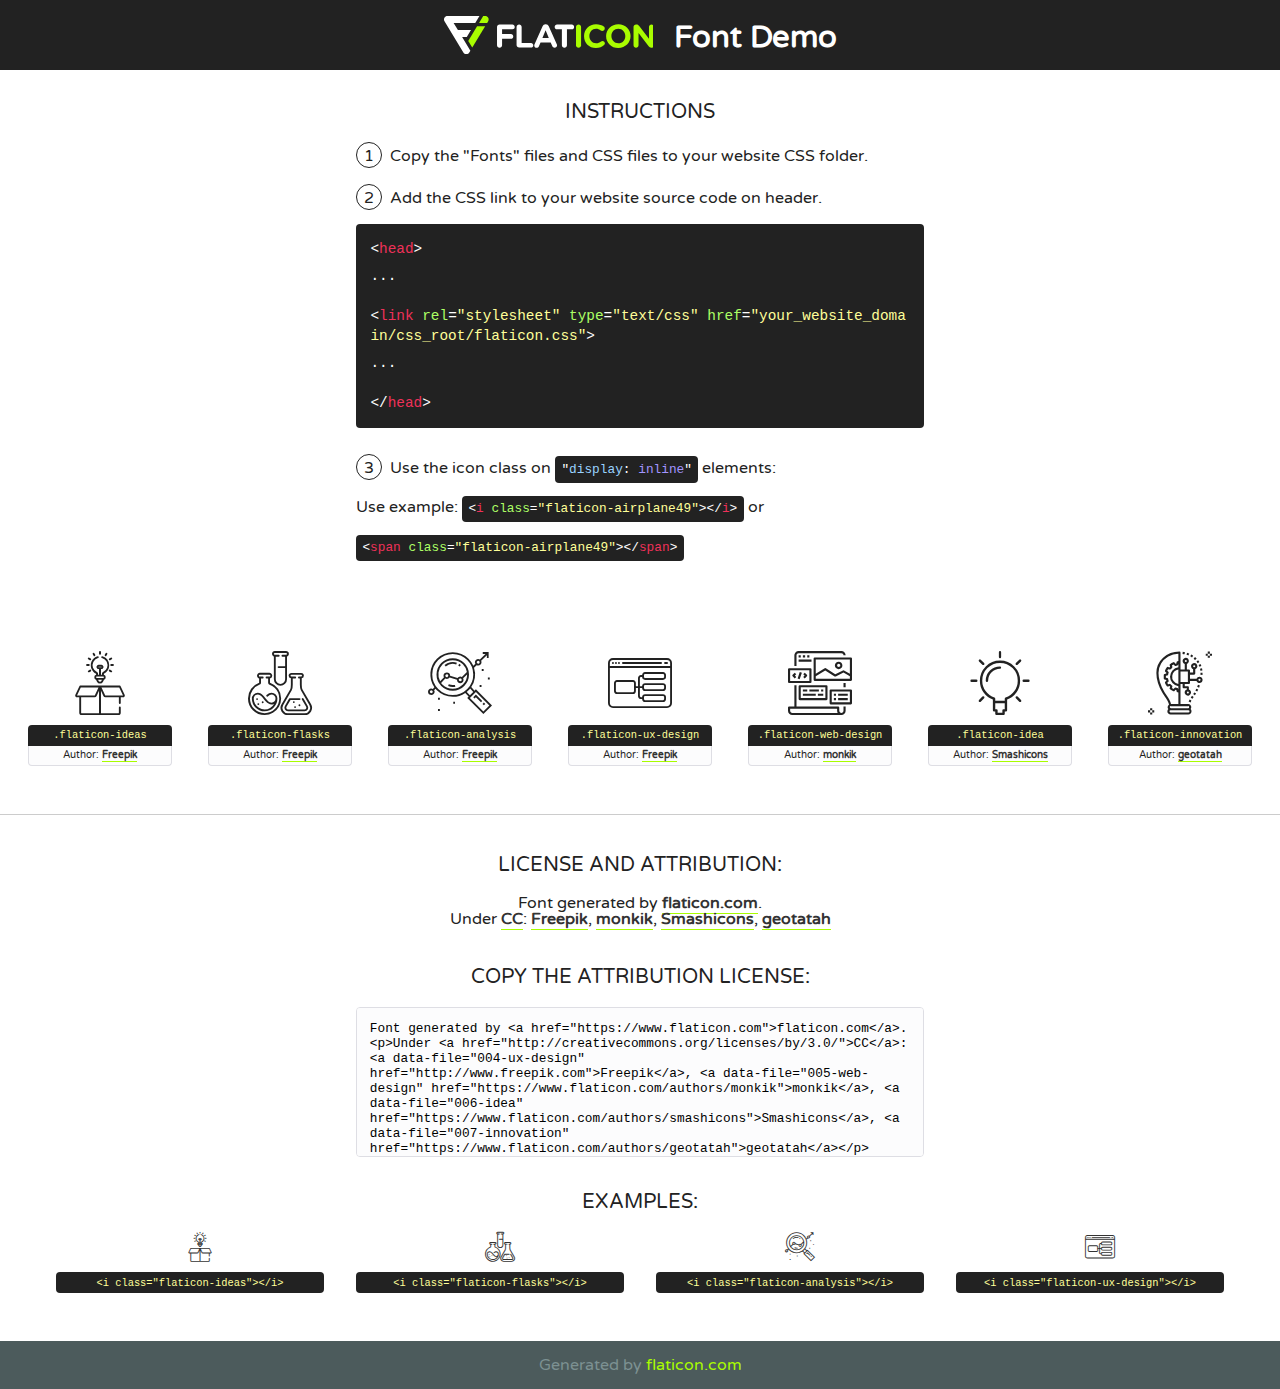
<file: fonts/flaticon/font/flaticon.html>
<!DOCTYPE html>
<!--
  Flaticon icon font: Flaticon
  Creation date: 20/03/2019 02:18
-->
<html>
<!DOCTYPE html>
<html>

<head>
    <title>Flaticon WebFont</title>
    <link href="http://fonts.googleapis.com/css?family=Varela+Round" rel="stylesheet" type="text/css" />
    <link rel="stylesheet" type="text/css" href="flaticon.css">
    <meta charset="UTF-8">
    <style>
    html, body, div, span, applet, object, iframe,
    h1, h2, h3, h4, h5, h6, p, blockquote, pre,
    a, abbr, acronym, address, big, cite, code,
    del, dfn, em, img, ins, kbd, q, s, samp,
    small, strike, strong, sub, sup, tt, var,
    b, u, i, center,
    dl, dt, dd, ol, ul, li,
    fieldset, form, label, legend,
    table, caption, tbody, tfoot, thead, tr, th, td,
    article, aside, canvas, details, embed, 
    figure, figcaption, footer, header, hgroup, 
    menu, nav, output, ruby, section, summary,
    time, mark, audio, video {
        margin: 0;
        padding: 0;
        border: 0;
        font-size: 100%;
        font: inherit;
        vertical-align: baseline;
    }
    /* HTML5 display-role reset for older browsers */
    article, aside, details, figcaption, figure, 
    footer, header, hgroup, menu, nav, section {
        display: block;
    }
    body {
        line-height: 1;
    }
    ol, ul {
        list-style: none;
    }
    blockquote, q {
        quotes: none;
    }
    blockquote:before, blockquote:after,
    q:before, q:after {
        content: '';
        content: none;
    }
    table {
        border-collapse: collapse;
        border-spacing: 0;
    }
    body {
        font-family: 'Varela Round', Helvetica, Arial, sans-serif;
        font-size: 16px;
        color: #222;
    }
    a {
        color: #333;
        border-bottom: 1px solid #a9fd00;
        font-weight: bold;
        text-decoration: none;
    }
    * {
        -moz-box-sizing: border-box;
        -webkit-box-sizing: border-box;
        box-sizing: border-box;
        margin: 0;
        padding: 0;
    }
    [class^="flaticon-"]:before, [class*=" flaticon-"]:before, [class^="flaticon-"]:after, [class*=" flaticon-"]:after {
        font-family: Flaticon;
        font-size: 30px;
        font-style: normal;
        margin-left: 20px;
        color: #333;
    }
    .wrapper {
        max-width: 600px;
        margin: auto;
        padding: 0 1em;
    }
    .title {
        font-size: 1.25em;
        text-align: center;
        margin-bottom: 1em;
        text-transform: uppercase;
    }
    header {
        text-align: center;
        background-color: #222;
        color: #fff;
        padding: 1em;
    }
    header .logo {
        width: 210px;
        height: 38px;
        display: inline-block;
        vertical-align: middle;
        margin-right: 1em;
        border: none;
    }
    header strong {
        font-size: 1.95em;
        font-weight: bold;
        vertical-align: middle;
        margin-top: 5px;
        display: inline-block;
    }
    .demo {
        margin: 2em auto;
        line-height: 1.25em;
    }
    .demo ul li {
        margin-bottom: 1em;
    }
    .demo ul li .num {
        color: #222;
        border-radius: 20px;
        display: inline-block;
        width: 26px;
        padding: 3px;
        height: 26px;
        text-align: center;
        margin-right: 0.5em;
        border: 1px solid #222;
    }
    .demo ul li code {
        background-color: #222;
        border-radius: 4px;
        padding: 0.25em 0.5em;
        display: inline-block;
        color: #fff;
        font-family: Consolas,Monaco,Lucida Console,Liberation Mono,DejaVu Sans Mono,Bitstream Vera Sans Mono,Courier New, monospace;
        font-weight: lighter;
        margin-top: 1em;
        font-size: 0.8em;
        word-break: break-all;
    }
    .demo ul li code.big {
        padding: 1em;
        font-size: 0.9em;
    }
    .demo ul li code .red {
        color: #EF3159;
    }
    .demo ul li code .green {
        color: #ACFF65;
    }
    .demo ul li code .yellow {
        color: #FFFF99;
    }
    .demo ul li code .blue {
        color: #99D3FF;
    }
    .demo ul li code .purple {
        color: #A295FF;
    }
    .demo ul li code .dots {
        margin-top: 0.5em;
        display: block;
    }
    #glyphs {
        border-bottom: 1px solid #ccc;
        padding: 2em 0;
        text-align: center;
    }
    .glyph {
        display: inline-block;
        width: 9em;
        margin: 1em;
        text-align: center;
        vertical-align: top;
        background: #FFF;
    }
    .glyph .glyph-icon {
        padding: 10px;
        display: block;
        font-family:"Flaticon";
        font-size: 64px;
        line-height: 1;
    }
    .glyph .glyph-icon:before {
        font-size: 64px;
        color: #222;
        margin-left: 0;
    }
    .class-name {
        font-size: 0.65em;
        background-color: #222;
        color: #fff;
        border-radius: 4px 4px 0 0;
        padding: 0.5em;
        color: #FFFF99;
        font-family: Consolas,Monaco,Lucida Console,Liberation Mono,DejaVu Sans Mono,Bitstream Vera Sans Mono,Courier New, monospace;
    }
    .author-name {
        font-size: 0.6em;
        background-color: #fcfcfd;
        border: 1px solid #DEDEE4;
        border-top: 0;
        border-radius: 0 0 4px 4px;
        padding: 0.5em;
    }
    .class-name:last-child {
        font-size: 10px;
        color:#888;
    }
    .class-name:last-child a {
        font-size: 10px;
        color:#555;
    }
    .class-name:last-child a:hover {
        color:#a9fd00;
    }
    .glyph > input {
        display: block;
        width: 100px;
        margin: 5px auto;
        text-align: center;
        font-size: 12px;
        cursor: text;
    }
    .glyph > input.icon-input {
        font-family:"Flaticon";
        font-size: 16px;
        margin-bottom: 10px;
    }
    .attribution .title {
        margin-top: 2em;
    }
    .attribution textarea {
        background-color: #fcfcfd;
        padding: 1em;
        border: none;
        box-shadow: none;
        border: 1px solid #DEDEE4;
        border-radius: 4px;
        resize: none;
        width: 100%;
        height: 150px;
        font-size: 0.8em;
        font-family: Consolas,Monaco,Lucida Console,Liberation Mono,DejaVu Sans Mono,Bitstream Vera Sans Mono,Courier New, monospace;
        -webkit-appearance: none;
    }
    .iconsuse {
        margin: 2em auto;
        text-align: center;
        max-width: 1200px;
    }
    .iconsuse:after {
        content: '';
        display: table;
        clear: both;
    }
    .iconsuse .image {
        float: left;
        width: 25%;
        padding: 0 1em;
    }
    .iconsuse .image p {
        margin-bottom: 1em;
    }
    .iconsuse .image span {
        display: block;
        font-size: 0.65em;
        background-color: #222;
        color: #fff;
        border-radius: 4px;
        padding: 0.5em;
        color: #FFFF99;
        margin-top: 1em;
        font-family: Consolas,Monaco,Lucida Console,Liberation Mono,DejaVu Sans Mono,Bitstream Vera Sans Mono,Courier New, monospace;
    }
    #footer {
        text-align: center;
        background-color: #4C5B5C;
        color: #7c9192;
        padding: 1em;
    }
    #footer a {
        border: none;
        color: #a9fd00;
        font-weight: normal;
    }
    @media (max-width: 960px) {
        .iconsuse .image {
            width: 50%;
        }
    }
    @media (max-width: 560px) {
        .iconsuse .image {
            width: 100%;
        }
    }
    </style>
</head>

<body class="characters-off">

    <header>
        <a href="https://www.flaticon.com" target="_blank" class="logo">
            <svg version="1.1" xmlns="http://www.w3.org/2000/svg" xmlns:xlink="http://www.w3.org/1999/xlink" xmlns:a="http://ns.adobe.com/AdobeSVGViewerExtensions/3.0/" viewBox="0 0 560.875 102.036" enable-background="new 0 0 560.875 102.036" xml:space="preserve">
                <defs>
                </defs>
                <g>
                    <g class="letters">
                        <path fill="#ffffff" d="M141.596,29.675c0-3.777,2.985-6.767,6.764-6.767h34.438c3.426,0,6.15,2.728,6.15,6.15
                        c0,3.43-2.724,6.149-6.15,6.149h-27.674v13.091h23.719c3.429,0,6.151,2.724,6.151,6.15c0,3.43-2.723,6.149-6.151,6.149h-23.719
                        v17.574c0,3.773-2.986,6.761-6.764,6.761c-3.779,0-6.764-2.989-6.764-6.761V29.675z"></path>
                        <path fill="#ffffff" d="M193.844,29.149c0-3.781,2.985-6.767,6.764-6.767c3.776,0,6.763,2.985,6.763,6.767v42.957h25.039
                        c3.426,0,6.149,2.726,6.149,6.153c0,3.425-2.723,6.15-6.149,6.15h-31.802c-3.779,0-6.764-2.986-6.764-6.768V29.149z"></path>
                        <path fill="#ffffff" d="M241.891,75.71l21.438-48.407c1.492-3.341,4.215-5.357,7.906-5.357h0.792
                        c3.686,0,6.323,2.017,7.815,5.357l21.439,48.407c0.436,0.967,0.701,1.845,0.701,2.723c0,3.602-2.809,6.501-6.414,6.501
                        c-3.161,0-5.269-1.845-6.499-4.655l-4.132-9.661h-27.059l-4.301,10.102c-1.144,2.631-3.426,4.214-6.237,4.214
                        c-3.517,0-6.24-2.81-6.24-6.325C241.1,77.64,241.451,76.677,241.891,75.71z M279.932,58.666l-8.521-20.297l-8.526,20.297H279.932
                        z"></path>
                        <path fill="#ffffff" d="M314.864,35.387H301.86c-3.429,0-6.239-2.813-6.239-6.238c0-3.429,2.811-6.24,6.239-6.24h39.533
                        c3.426,0,6.237,2.811,6.237,6.24c0,3.425-2.811,6.238-6.237,6.238h-13.001v42.785c0,3.773-2.99,6.761-6.764,6.761
                        c-3.779,0-6.764-2.989-6.764-6.761V35.387z"></path>
                        <path fill="#A9FD00" d="M352.615,29.149c0-3.781,2.985-6.767,6.767-6.767c3.774,0,6.761,2.985,6.761,6.767v49.024
                        c0,3.773-2.987,6.761-6.761,6.761c-3.781,0-6.767-2.989-6.767-6.761V29.149z"></path>
                        <path fill="#A9FD00" d="M374.132,53.836v-0.179c0-17.481,13.178-31.801,32.065-31.801c9.22,0,15.459,2.458,20.557,6.238
                        c1.402,1.054,2.637,2.985,2.637,5.357c0,3.692-2.985,6.59-6.681,6.59c-1.845,0-3.071-0.702-4.044-1.319
                        c-3.776-2.813-7.729-4.393-12.562-4.393c-10.364,0-17.831,8.611-17.831,19.154v0.173c0,10.542,7.291,19.329,17.831,19.329
                        c5.715,0,9.492-1.756,13.359-4.834c1.049-0.874,2.458-1.491,4.039-1.491c3.429,0,6.325,2.813,6.325,6.236
                        c0,2.106-1.056,3.78-2.282,4.834c-5.539,4.834-12.036,7.733-21.878,7.733C387.572,85.464,374.132,71.493,374.132,53.836z"></path>
                        <path fill="#A9FD00" d="M433.009,53.836v-0.179c0-17.481,13.79-31.801,32.766-31.801c18.981,0,32.592,14.143,32.592,31.628v0.173
                        c0,17.483-13.785,31.807-32.769,31.807C446.625,85.464,433.009,71.32,433.009,53.836z M484.224,53.836v-0.179
                        c0-10.539-7.725-19.326-18.626-19.326c-10.893,0-18.449,8.611-18.449,19.154v0.173c0,10.542,7.73,19.329,18.626,19.329
                        C476.676,72.986,484.224,64.378,484.224,53.836z"></path>
                        <path fill="#A9FD00" d="M506.233,29.321c0-3.774,2.99-6.763,6.767-6.763h1.401c3.252,0,5.183,1.583,7.029,3.953l26.093,34.265
                        V29.059c0-3.692,2.99-6.677,6.681-6.677c3.683,0,6.671,2.985,6.671,6.677v48.934c0,3.78-2.987,6.765-6.764,6.765h-0.436
                        c-3.257,0-5.188-1.581-7.034-3.953l-27.056-35.492v32.944c0,3.687-2.985,6.676-6.678,6.676c-3.683,0-6.673-2.989-6.673-6.676
                        V29.321z"></path>
                    </g>
                    <g class="insignia">
                        <path fill="#ffffff" d="M48.372,56.137h12.517l11.156-18.537H37.186L25.688,18.539h57.825L94.668,0H9.271
                        C5.925,0,2.842,1.801,1.198,4.716c-1.644,2.907-1.593,6.482,0.134,9.343l50.38,83.501c1.678,2.781,4.689,4.476,7.938,4.476
                        c3.246,0,6.257-1.695,7.935-4.476l2.898-4.804L48.372,56.137z"></path>
                        <g class="i">
                            <path fill="#A9FD00" d="M93.575,18.539h0.031v0.004l21.652,0.004l2.705-4.488c1.727-2.861,1.778-6.436,0.133-9.343
                            C116.454,1.801,113.371,0,110.026,0h-5.294L93.575,18.539z"></path>
                            <polygon fill="#A9FD00" points="88.291,27.356 64.725,66.486 75.519,84.404 109.942,27.356"></polygon>
                        </g>
                    </g>
                </g>
            </svg>
        </a>
        <strong>Font Demo</strong>
    </header>


    <section class="demo wrapper">

        <p class="title">Instructions</p>

        <ul>
            <li>
                <span class="num">1</span>Copy the "Fonts" files and CSS files to your website CSS folder.
            </li>
            <li>
                <span class="num">2</span>Add the CSS link to your website source code on header.
                <code class="big">
                    &lt;<span class="red">head</span>&gt;
                    <br/><span class="dots">...</span>
                    <br/>&lt;<span class="red">link</span> <span class="green">rel</span>=<span class="yellow">"stylesheet"</span> <span class="green">type</span>=<span class="yellow">"text/css"</span> <span class="green">href</span>=<span class="yellow">"your_website_domain/css_root/flaticon.css"</span>&gt;
                    <br/><span class="dots">...</span>
                    <br/>&lt;/<span class="red">head</span>&gt;
                </code>
            </li>

            <li>
                <p>
                    <span class="num">3</span>Use the icon class on <code>"<span class="blue">display</span>:<span class="purple"> inline</span>"</code> elements:
                    <br />
                    Use example: <code>&lt;<span class="red">i</span> <span class="green">class</span>=<span class="yellow">&quot;flaticon-airplane49&quot;</span>&gt;&lt;/<span class="red">i</span>&gt;</code> or <code>&lt;<span class="red">span</span> <span class="green">class</span>=<span class="yellow">&quot;flaticon-airplane49&quot;</span>&gt;&lt;/<span class="red">span</span>&gt;</code>
            </li>
        </ul>

    </section>




   <section id="glyphs">          
    
      
        <div class="glyph"><div class="glyph-icon flaticon-ideas"></div>
            <div class="class-name">.flaticon-ideas</div>
            <div class="author-name">Author: <a data-file="001-ideas" href="http://www.freepik.com">Freepik</a> </div> 
        </div>        
        
        <div class="glyph"><div class="glyph-icon flaticon-flasks"></div>
            <div class="class-name">.flaticon-flasks</div>
            <div class="author-name">Author: <a data-file="002-flasks" href="http://www.freepik.com">Freepik</a> </div> 
        </div>        
        
        <div class="glyph"><div class="glyph-icon flaticon-analysis"></div>
            <div class="class-name">.flaticon-analysis</div>
            <div class="author-name">Author: <a data-file="003-analysis" href="http://www.freepik.com">Freepik</a> </div> 
        </div>        
        
        <div class="glyph"><div class="glyph-icon flaticon-ux-design"></div>
            <div class="class-name">.flaticon-ux-design</div>
            <div class="author-name">Author: <a data-file="004-ux-design" href="http://www.freepik.com">Freepik</a> </div> 
        </div>        
        
        <div class="glyph"><div class="glyph-icon flaticon-web-design"></div>
            <div class="class-name">.flaticon-web-design</div>
            <div class="author-name">Author: <a data-file="005-web-design" href="https://www.flaticon.com/authors/monkik">monkik</a> </div> 
        </div>        
        
        <div class="glyph"><div class="glyph-icon flaticon-idea"></div>
            <div class="class-name">.flaticon-idea</div>
            <div class="author-name">Author: <a data-file="006-idea" href="https://www.flaticon.com/authors/smashicons">Smashicons</a> </div> 
        </div>        
        
        <div class="glyph"><div class="glyph-icon flaticon-innovation"></div>
            <div class="class-name">.flaticon-innovation</div>
            <div class="author-name">Author: <a data-file="007-innovation" href="https://www.flaticon.com/authors/geotatah">geotatah</a> </div> 
        </div>        
        

    </section>



    <section class="attribution wrapper"   style="text-align:center;">

      <div class="title">License and attribution:</div><div class="attrDiv">Font generated by <a href="https://www.flaticon.com">flaticon.com</a>. <div><p>Under <a href="http://creativecommons.org/licenses/by/3.0/">CC</a>: <a data-file="004-ux-design" href="http://www.freepik.com">Freepik</a>, <a data-file="005-web-design" href="https://www.flaticon.com/authors/monkik">monkik</a>, <a data-file="006-idea" href="https://www.flaticon.com/authors/smashicons">Smashicons</a>, <a data-file="007-innovation" href="https://www.flaticon.com/authors/geotatah">geotatah</a></p>  </div>
      </div>
      <div class="title">Copy the Attribution License:</div>

    <textarea onclick="this.focus();this.select();">Font generated by &lt;a href=&quot;https://www.flaticon.com&quot;&gt;flaticon.com&lt;/a&gt;. <p>Under <a href="http://creativecommons.org/licenses/by/3.0/">CC</a>: <a data-file="004-ux-design" href="http://www.freepik.com">Freepik</a>, <a data-file="005-web-design" href="https://www.flaticon.com/authors/monkik">monkik</a>, <a data-file="006-idea" href="https://www.flaticon.com/authors/smashicons">Smashicons</a>, <a data-file="007-innovation" href="https://www.flaticon.com/authors/geotatah">geotatah</a></p>  
     </textarea>

    </section>

    <section class="iconsuse">

          <div class="title">Examples:</div>            
             
            <div class="image">
                <p>
                    <i class="glyph-icon flaticon-ideas"></i> 
                    <span>&lt;i class=&quot;flaticon-ideas&quot;&gt;&lt;/i&gt;</span>
                </p>
            </div>
            
            <div class="image">
                <p>
                    <i class="glyph-icon flaticon-flasks"></i> 
                    <span>&lt;i class=&quot;flaticon-flasks&quot;&gt;&lt;/i&gt;</span>
                </p>
            </div>
            
            <div class="image">
                <p>
                    <i class="glyph-icon flaticon-analysis"></i> 
                    <span>&lt;i class=&quot;flaticon-analysis&quot;&gt;&lt;/i&gt;</span>
                </p>
            </div>
            
            <div class="image">
                <p>
                    <i class="glyph-icon flaticon-ux-design"></i> 
                    <span>&lt;i class=&quot;flaticon-ux-design&quot;&gt;&lt;/i&gt;</span>
                </p>
            </div>
                       
        </div>
                            
    </section>

<div id="footer">
    <div>Generated by <a href="https://www.flaticon.com">flaticon.com</a>
    </div>
</div>



</body>
</html>
</file>
<file: css/flaticon.css>
/*
  	Flaticon icon font: Flaticon
  	Creation date: 04/01/2019 13:45
  	*/


@font-face {
  font-family: "Flaticon";
  src: url("../fonts/flaticon/font/Flaticon.eot");
  src: url("../fonts/flaticon/font/Flaticon.eot?#iefix") format("embedded-opentype"),
       url("../fonts/flaticon/font/Flaticon.woff") format("woff"),
       url("../fonts/flaticon/font/Flaticon.ttf") format("truetype"),
       url("../fonts/flaticon/font/Flaticon.svg#Flaticon") format("svg");
  font-weight: normal;
  font-style: normal;
}

@media screen and (-webkit-min-device-pixel-ratio:0) {
  @font-face {
    font-family: "Flaticon";
    src: url("../fonts/flaticon/font/Flaticon.svg#Flaticon") format("svg");
  }
}

[class^="flaticon-"]:before, [class*=" flaticon-"]:before,
[class^="flaticon-"]:after, [class*=" flaticon-"]:after {   
  font-family: Flaticon;
  font-style: normal;
  font-weight: normal;
  font-variant: normal;
  text-transform: none;
  line-height: 1;

  /* Better Font Rendering =========== */
  -webkit-font-smoothing: antialiased;
  -moz-osx-font-smoothing: grayscale;
}

.flaticon-ideas:before { content: "\f100"; }
.flaticon-flasks:before { content: "\f101"; }
.flaticon-analysis:before { content: "\f102"; }
.flaticon-ux-design:before { content: "\f103"; }
.flaticon-web-design:before { content: "\f104"; }
.flaticon-idea:before { content: "\f105"; }
.flaticon-innovation:before { content: "\f106"; }
</file>
<file: css/icomoon.css>
@font-face {
  font-family: 'icomoon';
  src:  url('../fonts/icomoon/icomoon.eot?6tt51o');
  src:  url('../fonts/icomoon/icomoon.eot?6tt51o#iefix') format('embedded-opentype'),
    url('../fonts/icomoon/icomoon.ttf?6tt51o') format('truetype'),
    url('../fonts/icomoon/icomoon.woff?6tt51o') format('woff'),
    url('../fonts/icomoon/icomoon.svg?6tt51o#icomoon') format('svg');
  font-weight: normal;
  font-style: normal;
}

[class^="icon-"], [class*=" icon-"] {
  /* use !important to prevent issues with browser extensions that change fonts */
  font-family: 'icomoon' !important;
  speak: none;
  font-style: normal;
  font-weight: normal;
  font-variant: normal;
  text-transform: none;
  line-height: 1;

  /* Better Font Rendering =========== */
  -webkit-font-smoothing: antialiased;
  -moz-osx-font-smoothing: grayscale;
}

.icon-asterisk:before {
  content: "\f069";
}
.icon-plus:before {
  content: "\f067";
}
.icon-question:before {
  content: "\f128";
}
.icon-minus:before {
  content: "\f068";
}
.icon-glass:before {
  content: "\f000";
}
.icon-music:before {
  content: "\f001";
}
.icon-search:before {
  content: "\f002";
}
.icon-envelope-o:before {
  content: "\f003";
}
.icon-heart:before {
  content: "\f004";
}
.icon-star:before {
  content: "\f005";
}
.icon-star-o:before {
  content: "\f006";
}
.icon-user:before {
  content: "\f007";
}
.icon-film:before {
  content: "\f008";
}
.icon-th-large:before {
  content: "\f009";
}
.icon-th:before {
  content: "\f00a";
}
.icon-th-list:before {
  content: "\f00b";
}
.icon-check:before {
  content: "\f00c";
}
.icon-close:before {
  content: "\f00d";
}
.icon-remove:before {
  content: "\f00d";
}
.icon-times:before {
  content: "\f00d";
}
.icon-search-plus:before {
  content: "\f00e";
}
.icon-search-minus:before {
  content: "\f010";
}
.icon-power-off:before {
  content: "\f011";
}
.icon-signal:before {
  content: "\f012";
}
.icon-cog:before {
  content: "\f013";
}
.icon-gear:before {
  content: "\f013";
}
.icon-trash-o:before {
  content: "\f014";
}
.icon-home:before {
  content: "\f015";
}
.icon-file-o:before {
  content: "\f016";
}
.icon-clock-o:before {
  content: "\f017";
}
.icon-road:before {
  content: "\f018";
}
.icon-download:before {
  content: "\f019";
}
.icon-arrow-circle-o-down:before {
  content: "\f01a";
}
.icon-arrow-circle-o-up:before {
  content: "\f01b";
}
.icon-inbox:before {
  content: "\f01c";
}
.icon-play-circle-o:before {
  content: "\f01d";
}
.icon-repeat:before {
  content: "\f01e";
}
.icon-rotate-right:before {
  content: "\f01e";
}
.icon-refresh:before {
  content: "\f021";
}
.icon-list-alt:before {
  content: "\f022";
}
.icon-lock:before {
  content: "\f023";
}
.icon-flag:before {
  content: "\f024";
}
.icon-headphones:before {
  content: "\f025";
}
.icon-volume-off:before {
  content: "\f026";
}
.icon-volume-down:before {
  content: "\f027";
}
.icon-volume-up:before {
  content: "\f028";
}
.icon-qrcode:before {
  content: "\f029";
}
.icon-barcode:before {
  content: "\f02a";
}
.icon-tag:before {
  content: "\f02b";
}
.icon-tags:before {
  content: "\f02c";
}
.icon-book:before {
  content: "\f02d";
}
.icon-bookmark:before {
  content: "\f02e";
}
.icon-print:before {
  content: "\f02f";
}
.icon-camera:before {
  content: "\f030";
}
.icon-font:before {
  content: "\f031";
}
.icon-bold:before {
  content: "\f032";
}
.icon-italic:before {
  content: "\f033";
}
.icon-text-height:before {
  content: "\f034";
}
.icon-text-width:before {
  content: "\f035";
}
.icon-align-left:before {
  content: "\f036";
}
.icon-align-center:before {
  content: "\f037";
}
.icon-align-right:before {
  content: "\f038";
}
.icon-align-justify:before {
  content: "\f039";
}
.icon-list:before {
  content: "\f03a";
}
.icon-dedent:before {
  content: "\f03b";
}
.icon-outdent:before {
  content: "\f03b";
}
.icon-indent:before {
  content: "\f03c";
}
.icon-video-camera:before {
  content: "\f03d";
}
.icon-image:before {
  content: "\f03e";
}
.icon-photo:before {
  content: "\f03e";
}
.icon-picture-o:before {
  content: "\f03e";
}
.icon-pencil:before {
  content: "\f040";
}
.icon-map-marker:before {
  content: "\f041";
}
.icon-adjust:before {
  content: "\f042";
}
.icon-tint:before {
  content: "\f043";
}
.icon-edit:before {
  content: "\f044";
}
.icon-pencil-square-o:before {
  content: "\f044";
}
.icon-share-square-o:before {
  content: "\f045";
}
.icon-check-square-o:before {
  content: "\f046";
}
.icon-arrows:before {
  content: "\f047";
}
.icon-step-backward:before {
  content: "\f048";
}
.icon-fast-backward:before {
  content: "\f049";
}
.icon-backward:before {
  content: "\f04a";
}
.icon-play:before {
  content: "\f04b";
}
.icon-pause:before {
  content: "\f04c";
}
.icon-stop:before {
  content: "\f04d";
}
.icon-forward:before {
  content: "\f04e";
}
.icon-fast-forward:before {
  content: "\f050";
}
.icon-step-forward:before {
  content: "\f051";
}
.icon-eject:before {
  content: "\f052";
}
.icon-chevron-left:before {
  content: "\f053";
}
.icon-chevron-right:before {
  content: "\f054";
}
.icon-plus-circle:before {
  content: "\f055";
}
.icon-minus-circle:before {
  content: "\f056";
}
.icon-times-circle:before {
  content: "\f057";
}
.icon-check-circle:before {
  content: "\f058";
}
.icon-question-circle:before {
  content: "\f059";
}
.icon-info-circle:before {
  content: "\f05a";
}
.icon-crosshairs:before {
  content: "\f05b";
}
.icon-times-circle-o:before {
  content: "\f05c";
}
.icon-check-circle-o:before {
  content: "\f05d";
}
.icon-ban:before {
  content: "\f05e";
}
.icon-arrow-left:before {
  content: "\f060";
}
.icon-arrow-right:before {
  content: "\f061";
}
.icon-arrow-up:before {
  content: "\f062";
}
.icon-arrow-down:before {
  content: "\f063";
}
.icon-mail-forward:before {
  content: "\f064";
}
.icon-share:before {
  content: "\f064";
}
.icon-expand:before {
  content: "\f065";
}
.icon-compress:before {
  content: "\f066";
}
.icon-exclamation-circle:before {
  content: "\f06a";
}
.icon-gift:before {
  content: "\f06b";
}
.icon-leaf:before {
  content: "\f06c";
}
.icon-fire:before {
  content: "\f06d";
}
.icon-eye:before {
  content: "\f06e";
}
.icon-eye-slash:before {
  content: "\f070";
}
.icon-exclamation-triangle:before {
  content: "\f071";
}
.icon-warning:before {
  content: "\f071";
}
.icon-plane:before {
  content: "\f072";
}
.icon-calendar:before {
  content: "\f073";
}
.icon-random:before {
  content: "\f074";
}
.icon-comment:before {
  content: "\f075";
}
.icon-magnet:before {
  content: "\f076";
}
.icon-chevron-up:before {
  content: "\f077";
}
.icon-chevron-down:before {
  content: "\f078";
}
.icon-retweet:before {
  content: "\f079";
}
.icon-shopping-cart:before {
  content: "\f07a";
}
.icon-folder:before {
  content: "\f07b";
}
.icon-folder-open:before {
  content: "\f07c";
}
.icon-arrows-v:before {
  content: "\f07d";
}
.icon-arrows-h:before {
  content: "\f07e";
}
.icon-bar-chart:before {
  content: "\f080";
}
.icon-bar-chart-o:before {
  content: "\f080";
}
.icon-twitter-square:before {
  content: "\f081";
}
.icon-facebook-square:before {
  content: "\f082";
}
.icon-camera-retro:before {
  content: "\f083";
}
.icon-key:before {
  content: "\f084";
}
.icon-cogs:before {
  content: "\f085";
}
.icon-gears:before {
  content: "\f085";
}
.icon-comments:before {
  content: "\f086";
}
.icon-thumbs-o-up:before {
  content: "\f087";
}
.icon-thumbs-o-down:before {
  content: "\f088";
}
.icon-star-half:before {
  content: "\f089";
}
.icon-heart-o:before {
  content: "\f08a";
}
.icon-sign-out:before {
  content: "\f08b";
}
.icon-linkedin-square:before {
  content: "\f08c";
}
.icon-thumb-tack:before {
  content: "\f08d";
}
.icon-external-link:before {
  content: "\f08e";
}
.icon-sign-in:before {
  content: "\f090";
}
.icon-trophy:before {
  content: "\f091";
}
.icon-github-square:before {
  content: "\f092";
}
.icon-upload:before {
  content: "\f093";
}
.icon-lemon-o:before {
  content: "\f094";
}
.icon-phone:before {
  content: "\f095";
}
.icon-square-o:before {
  content: "\f096";
}
.icon-bookmark-o:before {
  content: "\f097";
}
.icon-phone-square:before {
  content: "\f098";
}
.icon-twitter:before {
  content: "\f099";
}
.icon-facebook:before {
  content: "\f09a";
}
.icon-facebook-f:before {
  content: "\f09a";
}
.icon-github:before {
  content: "\f09b";
}
.icon-unlock:before {
  content: "\f09c";
}
.icon-credit-card:before {
  content: "\f09d";
}
.icon-feed:before {
  content: "\f09e";
}
.icon-rss:before {
  content: "\f09e";
}
.icon-hdd-o:before {
  content: "\f0a0";
}
.icon-bullhorn:before {
  content: "\f0a1";
}
.icon-bell-o:before {
  content: "\f0a2";
}
.icon-certificate:before {
  content: "\f0a3";
}
.icon-hand-o-right:before {
  content: "\f0a4";
}
.icon-hand-o-left:before {
  content: "\f0a5";
}
.icon-hand-o-up:before {
  content: "\f0a6";
}
.icon-hand-o-down:before {
  content: "\f0a7";
}
.icon-arrow-circle-left:before {
  content: "\f0a8";
}
.icon-arrow-circle-right:before {
  content: "\f0a9";
}
.icon-arrow-circle-up:before {
  content: "\f0aa";
}
.icon-arrow-circle-down:before {
  content: "\f0ab";
}
.icon-globe:before {
  content: "\f0ac";
}
.icon-wrench:before {
  content: "\f0ad";
}
.icon-tasks:before {
  content: "\f0ae";
}
.icon-filter:before {
  content: "\f0b0";
}
.icon-briefcase:before {
  content: "\f0b1";
}
.icon-arrows-alt:before {
  content: "\f0b2";
}
.icon-group:before {
  content: "\f0c0";
}
.icon-users:before {
  content: "\f0c0";
}
.icon-chain:before {
  content: "\f0c1";
}
.icon-link:before {
  content: "\f0c1";
}
.icon-cloud:before {
  content: "\f0c2";
}
.icon-flask:before {
  content: "\f0c3";
}
.icon-cut:before {
  content: "\f0c4";
}
.icon-scissors:before {
  content: "\f0c4";
}
.icon-copy:before {
  content: "\f0c5";
}
.icon-files-o:before {
  content: "\f0c5";
}
.icon-paperclip:before {
  content: "\f0c6";
}
.icon-floppy-o:before {
  content: "\f0c7";
}
.icon-save:before {
  content: "\f0c7";
}
.icon-square:before {
  content: "\f0c8";
}
.icon-bars:before {
  content: "\f0c9";
}
.icon-navicon:before {
  content: "\f0c9";
}
.icon-reorder:before {
  content: "\f0c9";
}
.icon-list-ul:before {
  content: "\f0ca";
}
.icon-list-ol:before {
  content: "\f0cb";
}
.icon-strikethrough:before {
  content: "\f0cc";
}
.icon-underline:before {
  content: "\f0cd";
}
.icon-table:before {
  content: "\f0ce";
}
.icon-magic:before {
  content: "\f0d0";
}
.icon-truck:before {
  content: "\f0d1";
}
.icon-pinterest:before {
  content: "\f0d2";
}
.icon-pinterest-square:before {
  content: "\f0d3";
}
.icon-google-plus-square:before {
  content: "\f0d4";
}
.icon-google-plus:before {
  content: "\f0d5";
}
.icon-money:before {
  content: "\f0d6";
}
.icon-caret-down:before {
  content: "\f0d7";
}
.icon-caret-up:before {
  content: "\f0d8";
}
.icon-caret-left:before {
  content: "\f0d9";
}
.icon-caret-right:before {
  content: "\f0da";
}
.icon-columns:before {
  content: "\f0db";
}
.icon-sort:before {
  content: "\f0dc";
}
.icon-unsorted:before {
  content: "\f0dc";
}
.icon-sort-desc:before {
  content: "\f0dd";
}
.icon-sort-down:before {
  content: "\f0dd";
}
.icon-sort-asc:before {
  content: "\f0de";
}
.icon-sort-up:before {
  content: "\f0de";
}
.icon-envelope:before {
  content: "\f0e0";
}
.icon-linkedin:before {
  content: "\f0e1";
}
.icon-rotate-left:before {
  content: "\f0e2";
}
.icon-undo:before {
  content: "\f0e2";
}
.icon-gavel:before {
  content: "\f0e3";
}
.icon-legal:before {
  content: "\f0e3";
}
.icon-dashboard:before {
  content: "\f0e4";
}
.icon-tachometer:before {
  content: "\f0e4";
}
.icon-comment-o:before {
  content: "\f0e5";
}
.icon-comments-o:before {
  content: "\f0e6";
}
.icon-bolt:before {
  content: "\f0e7";
}
.icon-flash:before {
  content: "\f0e7";
}
.icon-sitemap:before {
  content: "\f0e8";
}
.icon-umbrella:before {
  content: "\f0e9";
}
.icon-clipboard:before {
  content: "\f0ea";
}
.icon-paste:before {
  content: "\f0ea";
}
.icon-lightbulb-o:before {
  content: "\f0eb";
}
.icon-exchange:before {
  content: "\f0ec";
}
.icon-cloud-download:before {
  content: "\f0ed";
}
.icon-cloud-upload:before {
  content: "\f0ee";
}
.icon-user-md:before {
  content: "\f0f0";
}
.icon-stethoscope:before {
  content: "\f0f1";
}
.icon-suitcase:before {
  content: "\f0f2";
}
.icon-bell:before {
  content: "\f0f3";
}
.icon-coffee:before {
  content: "\f0f4";
}
.icon-cutlery:before {
  content: "\f0f5";
}
.icon-file-text-o:before {
  content: "\f0f6";
}
.icon-building-o:before {
  content: "\f0f7";
}
.icon-hospital-o:before {
  content: "\f0f8";
}
.icon-ambulance:before {
  content: "\f0f9";
}
.icon-medkit:before {
  content: "\f0fa";
}
.icon-fighter-jet:before {
  content: "\f0fb";
}
.icon-beer:before {
  content: "\f0fc";
}
.icon-h-square:before {
  content: "\f0fd";
}
.icon-plus-square:before {
  content: "\f0fe";
}
.icon-angle-double-left:before {
  content: "\f100";
}
.icon-angle-double-right:before {
  content: "\f101";
}
.icon-angle-double-up:before {
  content: "\f102";
}
.icon-angle-double-down:before {
  content: "\f103";
}
.icon-angle-left:before {
  content: "\f104";
}
.icon-angle-right:before {
  content: "\f105";
}
.icon-angle-up:before {
  content: "\f106";
}
.icon-angle-down:before {
  content: "\f107";
}
.icon-desktop:before {
  content: "\f108";
}
.icon-laptop:before {
  content: "\f109";
}
.icon-tablet:before {
  content: "\f10a";
}
.icon-mobile:before {
  content: "\f10b";
}
.icon-mobile-phone:before {
  content: "\f10b";
}
.icon-circle-o:before {
  content: "\f10c";
}
.icon-quote-left:before {
  content: "\f10d";
}
.icon-quote-right:before {
  content: "\f10e";
}
.icon-spinner:before {
  content: "\f110";
}
.icon-circle:before {
  content: "\f111";
}
.icon-mail-reply:before {
  content: "\f112";
}
.icon-reply:before {
  content: "\f112";
}
.icon-github-alt:before {
  content: "\f113";
}
.icon-folder-o:before {
  content: "\f114";
}
.icon-folder-open-o:before {
  content: "\f115";
}
.icon-smile-o:before {
  content: "\f118";
}
.icon-frown-o:before {
  content: "\f119";
}
.icon-meh-o:before {
  content: "\f11a";
}
.icon-gamepad:before {
  content: "\f11b";
}
.icon-keyboard-o:before {
  content: "\f11c";
}
.icon-flag-o:before {
  content: "\f11d";
}
.icon-flag-checkered:before {
  content: "\f11e";
}
.icon-terminal:before {
  content: "\f120";
}
.icon-code:before {
  content: "\f121";
}
.icon-mail-reply-all:before {
  content: "\f122";
}
.icon-reply-all:before {
  content: "\f122";
}
.icon-star-half-empty:before {
  content: "\f123";
}
.icon-star-half-full:before {
  content: "\f123";
}
.icon-star-half-o:before {
  content: "\f123";
}
.icon-location-arrow:before {
  content: "\f124";
}
.icon-crop:before {
  content: "\f125";
}
.icon-code-fork:before {
  content: "\f126";
}
.icon-chain-broken:before {
  content: "\f127";
}
.icon-unlink:before {
  content: "\f127";
}
.icon-info:before {
  content: "\f129";
}
.icon-exclamation:before {
  content: "\f12a";
}
.icon-superscript:before {
  content: "\f12b";
}
.icon-subscript:before {
  content: "\f12c";
}
.icon-eraser:before {
  content: "\f12d";
}
.icon-puzzle-piece:before {
  content: "\f12e";
}
.icon-microphone:before {
  content: "\f130";
}
.icon-microphone-slash:before {
  content: "\f131";
}
.icon-shield:before {
  content: "\f132";
}
.icon-calendar-o:before {
  content: "\f133";
}
.icon-fire-extinguisher:before {
  content: "\f134";
}
.icon-rocket:before {
  content: "\f135";
}
.icon-maxcdn:before {
  content: "\f136";
}
.icon-chevron-circle-left:before {
  content: "\f137";
}
.icon-chevron-circle-right:before {
  content: "\f138";
}
.icon-chevron-circle-up:before {
  content: "\f139";
}
.icon-chevron-circle-down:before {
  content: "\f13a";
}
.icon-html5:before {
  content: "\f13b";
}
.icon-css3:before {
  content: "\f13c";
}
.icon-anchor:before {
  content: "\f13d";
}
.icon-unlock-alt:before {
  content: "\f13e";
}
.icon-bullseye:before {
  content: "\f140";
}
.icon-ellipsis-h:before {
  content: "\f141";
}
.icon-ellipsis-v:before {
  content: "\f142";
}
.icon-rss-square:before {
  content: "\f143";
}
.icon-play-circle:before {
  content: "\f144";
}
.icon-ticket:before {
  content: "\f145";
}
.icon-minus-square:before {
  content: "\f146";
}
.icon-minus-square-o:before {
  content: "\f147";
}
.icon-level-up:before {
  content: "\f148";
}
.icon-level-down:before {
  content: "\f149";
}
.icon-check-square:before {
  content: "\f14a";
}
.icon-pencil-square:before {
  content: "\f14b";
}
.icon-external-link-square:before {
  content: "\f14c";
}
.icon-share-square:before {
  content: "\f14d";
}
.icon-compass:before {
  content: "\f14e";
}
.icon-caret-square-o-down:before {
  content: "\f150";
}
.icon-toggle-down:before {
  content: "\f150";
}
.icon-caret-square-o-up:before {
  content: "\f151";
}
.icon-toggle-up:before {
  content: "\f151";
}
.icon-caret-square-o-right:before {
  content: "\f152";
}
.icon-toggle-right:before {
  content: "\f152";
}
.icon-eur:before {
  content: "\f153";
}
.icon-euro:before {
  content: "\f153";
}
.icon-gbp:before {
  content: "\f154";
}
.icon-dollar:before {
  content: "\f155";
}
.icon-usd:before {
  content: "\f155";
}
.icon-inr:before {
  content: "\f156";
}
.icon-rupee:before {
  content: "\f156";
}
.icon-cny:before {
  content: "\f157";
}
.icon-jpy:before {
  content: "\f157";
}
.icon-rmb:before {
  content: "\f157";
}
.icon-yen:before {
  content: "\f157";
}
.icon-rouble:before {
  content: "\f158";
}
.icon-rub:before {
  content: "\f158";
}
.icon-ruble:before {
  content: "\f158";
}
.icon-krw:before {
  content: "\f159";
}
.icon-won:before {
  content: "\f159";
}
.icon-bitcoin:before {
  content: "\f15a";
}
.icon-btc:before {
  content: "\f15a";
}
.icon-file:before {
  content: "\f15b";
}
.icon-file-text:before {
  content: "\f15c";
}
.icon-sort-alpha-asc:before {
  content: "\f15d";
}
.icon-sort-alpha-desc:before {
  content: "\f15e";
}
.icon-sort-amount-asc:before {
  content: "\f160";
}
.icon-sort-amount-desc:before {
  content: "\f161";
}
.icon-sort-numeric-asc:before {
  content: "\f162";
}
.icon-sort-numeric-desc:before {
  content: "\f163";
}
.icon-thumbs-up:before {
  content: "\f164";
}
.icon-thumbs-down:before {
  content: "\f165";
}
.icon-youtube-square:before {
  content: "\f166";
}
.icon-youtube:before {
  content: "\f167";
}
.icon-xing:before {
  content: "\f168";
}
.icon-xing-square:before {
  content: "\f169";
}
.icon-youtube-play:before {
  content: "\f16a";
}
.icon-dropbox:before {
  content: "\f16b";
}
.icon-stack-overflow:before {
  content: "\f16c";
}
.icon-instagram:before {
  content: "\f16d";
}
.icon-flickr:before {
  content: "\f16e";
}
.icon-adn:before {
  content: "\f170";
}
.icon-bitbucket:before {
  content: "\f171";
}
.icon-bitbucket-square:before {
  content: "\f172";
}
.icon-tumblr:before {
  content: "\f173";
}
.icon-tumblr-square:before {
  content: "\f174";
}
.icon-long-arrow-down:before {
  content: "\f175";
}
.icon-long-arrow-up:before {
  content: "\f176";
}
.icon-long-arrow-left:before {
  content: "\f177";
}
.icon-long-arrow-right:before {
  content: "\f178";
}
.icon-apple:before {
  content: "\f179";
}
.icon-windows:before {
  content: "\f17a";
}
.icon-android:before {
  content: "\f17b";
}
.icon-linux:before {
  content: "\f17c";
}
.icon-dribbble:before {
  content: "\f17d";
}
.icon-skype:before {
  content: "\f17e";
}
.icon-foursquare:before {
  content: "\f180";
}
.icon-trello:before {
  content: "\f181";
}
.icon-female:before {
  content: "\f182";
}
.icon-male:before {
  content: "\f183";
}
.icon-gittip:before {
  content: "\f184";
}
.icon-gratipay:before {
  content: "\f184";
}
.icon-sun-o:before {
  content: "\f185";
}
.icon-moon-o:before {
  content: "\f186";
}
.icon-archive:before {
  content: "\f187";
}
.icon-bug:before {
  content: "\f188";
}
.icon-vk:before {
  content: "\f189";
}
.icon-weibo:before {
  content: "\f18a";
}
.icon-renren:before {
  content: "\f18b";
}
.icon-pagelines:before {
  content: "\f18c";
}
.icon-stack-exchange:before {
  content: "\f18d";
}
.icon-arrow-circle-o-right:before {
  content: "\f18e";
}
.icon-arrow-circle-o-left:before {
  content: "\f190";
}
.icon-caret-square-o-left:before {
  content: "\f191";
}
.icon-toggle-left:before {
  content: "\f191";
}
.icon-dot-circle-o:before {
  content: "\f192";
}
.icon-wheelchair:before {
  content: "\f193";
}
.icon-vimeo-square:before {
  content: "\f194";
}
.icon-try:before {
  content: "\f195";
}
.icon-turkish-lira:before {
  content: "\f195";
}
.icon-plus-square-o:before {
  content: "\f196";
}
.icon-space-shuttle:before {
  content: "\f197";
}
.icon-slack:before {
  content: "\f198";
}
.icon-envelope-square:before {
  content: "\f199";
}
.icon-wordpress:before {
  content: "\f19a";
}
.icon-openid:before {
  content: "\f19b";
}
.icon-bank:before {
  content: "\f19c";
}
.icon-institution:before {
  content: "\f19c";
}
.icon-university:before {
  content: "\f19c";
}
.icon-graduation-cap:before {
  content: "\f19d";
}
.icon-mortar-board:before {
  content: "\f19d";
}
.icon-yahoo:before {
  content: "\f19e";
}
.icon-google:before {
  content: "\f1a0";
}
.icon-reddit:before {
  content: "\f1a1";
}
.icon-reddit-square:before {
  content: "\f1a2";
}
.icon-stumbleupon-circle:before {
  content: "\f1a3";
}
.icon-stumbleupon:before {
  content: "\f1a4";
}
.icon-delicious:before {
  content: "\f1a5";
}
.icon-digg:before {
  content: "\f1a6";
}
.icon-pied-piper-pp:before {
  content: "\f1a7";
}
.icon-pied-piper-alt:before {
  content: "\f1a8";
}
.icon-drupal:before {
  content: "\f1a9";
}
.icon-joomla:before {
  content: "\f1aa";
}
.icon-language:before {
  content: "\f1ab";
}
.icon-fax:before {
  content: "\f1ac";
}
.icon-building:before {
  content: "\f1ad";
}
.icon-child:before {
  content: "\f1ae";
}
.icon-paw:before {
  content: "\f1b0";
}
.icon-spoon:before {
  content: "\f1b1";
}
.icon-cube:before {
  content: "\f1b2";
}
.icon-cubes:before {
  content: "\f1b3";
}
.icon-behance:before {
  content: "\f1b4";
}
.icon-behance-square:before {
  content: "\f1b5";
}
.icon-steam:before {
  content: "\f1b6";
}
.icon-steam-square:before {
  content: "\f1b7";
}
.icon-recycle:before {
  content: "\f1b8";
}
.icon-automobile:before {
  content: "\f1b9";
}
.icon-car:before {
  content: "\f1b9";
}
.icon-cab:before {
  content: "\f1ba";
}
.icon-taxi:before {
  content: "\f1ba";
}
.icon-tree:before {
  content: "\f1bb";
}
.icon-spotify:before {
  content: "\f1bc";
}
.icon-deviantart:before {
  content: "\f1bd";
}
.icon-soundcloud:before {
  content: "\f1be";
}
.icon-database:before {
  content: "\f1c0";
}
.icon-file-pdf-o:before {
  content: "\f1c1";
}
.icon-file-word-o:before {
  content: "\f1c2";
}
.icon-file-excel-o:before {
  content: "\f1c3";
}
.icon-file-powerpoint-o:before {
  content: "\f1c4";
}
.icon-file-image-o:before {
  content: "\f1c5";
}
.icon-file-photo-o:before {
  content: "\f1c5";
}
.icon-file-picture-o:before {
  content: "\f1c5";
}
.icon-file-archive-o:before {
  content: "\f1c6";
}
.icon-file-zip-o:before {
  content: "\f1c6";
}
.icon-file-audio-o:before {
  content: "\f1c7";
}
.icon-file-sound-o:before {
  content: "\f1c7";
}
.icon-file-movie-o:before {
  content: "\f1c8";
}
.icon-file-video-o:before {
  content: "\f1c8";
}
.icon-file-code-o:before {
  content: "\f1c9";
}
.icon-vine:before {
  content: "\f1ca";
}
.icon-codepen:before {
  content: "\f1cb";
}
.icon-jsfiddle:before {
  content: "\f1cc";
}
.icon-life-bouy:before {
  content: "\f1cd";
}
.icon-life-buoy:before {
  content: "\f1cd";
}
.icon-life-ring:before {
  content: "\f1cd";
}
.icon-life-saver:before {
  content: "\f1cd";
}
.icon-support:before {
  content: "\f1cd";
}
.icon-circle-o-notch:before {
  content: "\f1ce";
}
.icon-ra:before {
  content: "\f1d0";
}
.icon-rebel:before {
  content: "\f1d0";
}
.icon-resistance:before {
  content: "\f1d0";
}
.icon-empire:before {
  content: "\f1d1";
}
.icon-ge:before {
  content: "\f1d1";
}
.icon-git-square:before {
  content: "\f1d2";
}
.icon-git:before {
  content: "\f1d3";
}
.icon-hacker-news:before {
  content: "\f1d4";
}
.icon-y-combinator-square:before {
  content: "\f1d4";
}
.icon-yc-square:before {
  content: "\f1d4";
}
.icon-tencent-weibo:before {
  content: "\f1d5";
}
.icon-qq:before {
  content: "\f1d6";
}
.icon-wechat:before {
  content: "\f1d7";
}
.icon-weixin:before {
  content: "\f1d7";
}
.icon-paper-plane:before {
  content: "\f1d8";
}
.icon-send:before {
  content: "\f1d8";
}
.icon-paper-plane-o:before {
  content: "\f1d9";
}
.icon-send-o:before {
  content: "\f1d9";
}
.icon-history:before {
  content: "\f1da";
}
.icon-circle-thin:before {
  content: "\f1db";
}
.icon-header:before {
  content: "\f1dc";
}
.icon-paragraph:before {
  content: "\f1dd";
}
.icon-sliders:before {
  content: "\f1de";
}
.icon-share-alt:before {
  content: "\f1e0";
}
.icon-share-alt-square:before {
  content: "\f1e1";
}
.icon-bomb:before {
  content: "\f1e2";
}
.icon-futbol-o:before {
  content: "\f1e3";
}
.icon-soccer-ball-o:before {
  content: "\f1e3";
}
.icon-tty:before {
  content: "\f1e4";
}
.icon-binoculars:before {
  content: "\f1e5";
}
.icon-plug:before {
  content: "\f1e6";
}
.icon-slideshare:before {
  content: "\f1e7";
}
.icon-twitch:before {
  content: "\f1e8";
}
.icon-yelp:before {
  content: "\f1e9";
}
.icon-newspaper-o:before {
  content: "\f1ea";
}
.icon-wifi:before {
  content: "\f1eb";
}
.icon-calculator:before {
  content: "\f1ec";
}
.icon-paypal:before {
  content: "\f1ed";
}
.icon-google-wallet:before {
  content: "\f1ee";
}
.icon-cc-visa:before {
  content: "\f1f0";
}
.icon-cc-mastercard:before {
  content: "\f1f1";
}
.icon-cc-discover:before {
  content: "\f1f2";
}
.icon-cc-amex:before {
  content: "\f1f3";
}
.icon-cc-paypal:before {
  content: "\f1f4";
}
.icon-cc-stripe:before {
  content: "\f1f5";
}
.icon-bell-slash:before {
  content: "\f1f6";
}
.icon-bell-slash-o:before {
  content: "\f1f7";
}
.icon-trash:before {
  content: "\f1f8";
}
.icon-copyright:before {
  content: "\f1f9";
}
.icon-at:before {
  content: "\f1fa";
}
.icon-eyedropper:before {
  content: "\f1fb";
}
.icon-paint-brush:before {
  content: "\f1fc";
}
.icon-birthday-cake:before {
  content: "\f1fd";
}
.icon-area-chart:before {
  content: "\f1fe";
}
.icon-pie-chart:before {
  content: "\f200";
}
.icon-line-chart:before {
  content: "\f201";
}
.icon-lastfm:before {
  content: "\f202";
}
.icon-lastfm-square:before {
  content: "\f203";
}
.icon-toggle-off:before {
  content: "\f204";
}
.icon-toggle-on:before {
  content: "\f205";
}
.icon-bicycle:before {
  content: "\f206";
}
.icon-bus:before {
  content: "\f207";
}
.icon-ioxhost:before {
  content: "\f208";
}
.icon-angellist:before {
  content: "\f209";
}
.icon-cc:before {
  content: "\f20a";
}
.icon-ils:before {
  content: "\f20b";
}
.icon-shekel:before {
  content: "\f20b";
}
.icon-sheqel:before {
  content: "\f20b";
}
.icon-meanpath:before {
  content: "\f20c";
}
.icon-buysellads:before {
  content: "\f20d";
}
.icon-connectdevelop:before {
  content: "\f20e";
}
.icon-dashcube:before {
  content: "\f210";
}
.icon-forumbee:before {
  content: "\f211";
}
.icon-leanpub:before {
  content: "\f212";
}
.icon-sellsy:before {
  content: "\f213";
}
.icon-shirtsinbulk:before {
  content: "\f214";
}
.icon-simplybuilt:before {
  content: "\f215";
}
.icon-skyatlas:before {
  content: "\f216";
}
.icon-cart-plus:before {
  content: "\f217";
}
.icon-cart-arrow-down:before {
  content: "\f218";
}
.icon-diamond:before {
  content: "\f219";
}
.icon-ship:before {
  content: "\f21a";
}
.icon-user-secret:before {
  content: "\f21b";
}
.icon-motorcycle:before {
  content: "\f21c";
}
.icon-street-view:before {
  content: "\f21d";
}
.icon-heartbeat:before {
  content: "\f21e";
}
.icon-venus:before {
  content: "\f221";
}
.icon-mars:before {
  content: "\f222";
}
.icon-mercury:before {
  content: "\f223";
}
.icon-intersex:before {
  content: "\f224";
}
.icon-transgender:before {
  content: "\f224";
}
.icon-transgender-alt:before {
  content: "\f225";
}
.icon-venus-double:before {
  content: "\f226";
}
.icon-mars-double:before {
  content: "\f227";
}
.icon-venus-mars:before {
  content: "\f228";
}
.icon-mars-stroke:before {
  content: "\f229";
}
.icon-mars-stroke-v:before {
  content: "\f22a";
}
.icon-mars-stroke-h:before {
  content: "\f22b";
}
.icon-neuter:before {
  content: "\f22c";
}
.icon-genderless:before {
  content: "\f22d";
}
.icon-facebook-official:before {
  content: "\f230";
}
.icon-pinterest-p:before {
  content: "\f231";
}
.icon-whatsapp:before {
  content: "\f232";
}
.icon-server:before {
  content: "\f233";
}
.icon-user-plus:before {
  content: "\f234";
}
.icon-user-times:before {
  content: "\f235";
}
.icon-bed:before {
  content: "\f236";
}
.icon-hotel:before {
  content: "\f236";
}
.icon-viacoin:before {
  content: "\f237";
}
.icon-train:before {
  content: "\f238";
}
.icon-subway:before {
  content: "\f239";
}
.icon-medium:before {
  content: "\f23a";
}
.icon-y-combinator:before {
  content: "\f23b";
}
.icon-yc:before {
  content: "\f23b";
}
.icon-optin-monster:before {
  content: "\f23c";
}
.icon-opencart:before {
  content: "\f23d";
}
.icon-expeditedssl:before {
  content: "\f23e";
}
.icon-battery:before {
  content: "\f240";
}
.icon-battery-4:before {
  content: "\f240";
}
.icon-battery-full:before {
  content: "\f240";
}
.icon-battery-3:before {
  content: "\f241";
}
.icon-battery-three-quarters:before {
  content: "\f241";
}
.icon-battery-2:before {
  content: "\f242";
}
.icon-battery-half:before {
  content: "\f242";
}
.icon-battery-1:before {
  content: "\f243";
}
.icon-battery-quarter:before {
  content: "\f243";
}
.icon-battery-0:before {
  content: "\f244";
}
.icon-battery-empty:before {
  content: "\f244";
}
.icon-mouse-pointer:before {
  content: "\f245";
}
.icon-i-cursor:before {
  content: "\f246";
}
.icon-object-group:before {
  content: "\f247";
}
.icon-object-ungroup:before {
  content: "\f248";
}
.icon-sticky-note:before {
  content: "\f249";
}
.icon-sticky-note-o:before {
  content: "\f24a";
}
.icon-cc-jcb:before {
  content: "\f24b";
}
.icon-cc-diners-club:before {
  content: "\f24c";
}
.icon-clone:before {
  content: "\f24d";
}
.icon-balance-scale:before {
  content: "\f24e";
}
.icon-hourglass-o:before {
  content: "\f250";
}
.icon-hourglass-1:before {
  content: "\f251";
}
.icon-hourglass-start:before {
  content: "\f251";
}
.icon-hourglass-2:before {
  content: "\f252";
}
.icon-hourglass-half:before {
  content: "\f252";
}
.icon-hourglass-3:before {
  content: "\f253";
}
.icon-hourglass-end:before {
  content: "\f253";
}
.icon-hourglass:before {
  content: "\f254";
}
.icon-hand-grab-o:before {
  content: "\f255";
}
.icon-hand-rock-o:before {
  content: "\f255";
}
.icon-hand-paper-o:before {
  content: "\f256";
}
.icon-hand-stop-o:before {
  content: "\f256";
}
.icon-hand-scissors-o:before {
  content: "\f257";
}
.icon-hand-lizard-o:before {
  content: "\f258";
}
.icon-hand-spock-o:before {
  content: "\f259";
}
.icon-hand-pointer-o:before {
  content: "\f25a";
}
.icon-hand-peace-o:before {
  content: "\f25b";
}
.icon-trademark:before {
  content: "\f25c";
}
.icon-registered:before {
  content: "\f25d";
}
.icon-creative-commons:before {
  content: "\f25e";
}
.icon-gg:before {
  content: "\f260";
}
.icon-gg-circle:before {
  content: "\f261";
}
.icon-tripadvisor:before {
  content: "\f262";
}
.icon-odnoklassniki:before {
  content: "\f263";
}
.icon-odnoklassniki-square:before {
  content: "\f264";
}
.icon-get-pocket:before {
  content: "\f265";
}
.icon-wikipedia-w:before {
  content: "\f266";
}
.icon-safari:before {
  content: "\f267";
}
.icon-chrome:before {
  content: "\f268";
}
.icon-firefox:before {
  content: "\f269";
}
.icon-opera:before {
  content: "\f26a";
}
.icon-internet-explorer:before {
  content: "\f26b";
}
.icon-television:before {
  content: "\f26c";
}
.icon-tv:before {
  content: "\f26c";
}
.icon-contao:before {
  content: "\f26d";
}
.icon-500px:before {
  content: "\f26e";
}
.icon-amazon:before {
  content: "\f270";
}
.icon-calendar-plus-o:before {
  content: "\f271";
}
.icon-calendar-minus-o:before {
  content: "\f272";
}
.icon-calendar-times-o:before {
  content: "\f273";
}
.icon-calendar-check-o:before {
  content: "\f274";
}
.icon-industry:before {
  content: "\f275";
}
.icon-map-pin:before {
  content: "\f276";
}
.icon-map-signs:before {
  content: "\f277";
}
.icon-map-o:before {
  content: "\f278";
}
.icon-map:before {
  content: "\f279";
}
.icon-commenting:before {
  content: "\f27a";
}
.icon-commenting-o:before {
  content: "\f27b";
}
.icon-houzz:before {
  content: "\f27c";
}
.icon-vimeo:before {
  content: "\f27d";
}
.icon-black-tie:before {
  content: "\f27e";
}
.icon-fonticons:before {
  content: "\f280";
}
.icon-reddit-alien:before {
  content: "\f281";
}
.icon-edge:before {
  content: "\f282";
}
.icon-credit-card-alt:before {
  content: "\f283";
}
.icon-codiepie:before {
  content: "\f284";
}
.icon-modx:before {
  content: "\f285";
}
.icon-fort-awesome:before {
  content: "\f286";
}
.icon-usb:before {
  content: "\f287";
}
.icon-product-hunt:before {
  content: "\f288";
}
.icon-mixcloud:before {
  content: "\f289";
}
.icon-scribd:before {
  content: "\f28a";
}
.icon-pause-circle:before {
  content: "\f28b";
}
.icon-pause-circle-o:before {
  content: "\f28c";
}
.icon-stop-circle:before {
  content: "\f28d";
}
.icon-stop-circle-o:before {
  content: "\f28e";
}
.icon-shopping-bag:before {
  content: "\f290";
}
.icon-shopping-basket:before {
  content: "\f291";
}
.icon-hashtag:before {
  content: "\f292";
}
.icon-bluetooth:before {
  content: "\f293";
}
.icon-bluetooth-b:before {
  content: "\f294";
}
.icon-percent:before {
  content: "\f295";
}
.icon-gitlab:before {
  content: "\f296";
}
.icon-wpbeginner:before {
  content: "\f297";
}
.icon-wpforms:before {
  content: "\f298";
}
.icon-envira:before {
  content: "\f299";
}
.icon-universal-access:before {
  content: "\f29a";
}
.icon-wheelchair-alt:before {
  content: "\f29b";
}
.icon-question-circle-o:before {
  content: "\f29c";
}
.icon-blind:before {
  content: "\f29d";
}
.icon-audio-description:before {
  content: "\f29e";
}
.icon-volume-control-phone:before {
  content: "\f2a0";
}
.icon-braille:before {
  content: "\f2a1";
}
.icon-assistive-listening-systems:before {
  content: "\f2a2";
}
.icon-american-sign-language-interpreting:before {
  content: "\f2a3";
}
.icon-asl-interpreting:before {
  content: "\f2a3";
}
.icon-deaf:before {
  content: "\f2a4";
}
.icon-deafness:before {
  content: "\f2a4";
}
.icon-hard-of-hearing:before {
  content: "\f2a4";
}
.icon-glide:before {
  content: "\f2a5";
}
.icon-glide-g:before {
  content: "\f2a6";
}
.icon-sign-language:before {
  content: "\f2a7";
}
.icon-signing:before {
  content: "\f2a7";
}
.icon-low-vision:before {
  content: "\f2a8";
}
.icon-viadeo:before {
  content: "\f2a9";
}
.icon-viadeo-square:before {
  content: "\f2aa";
}
.icon-snapchat:before {
  content: "\f2ab";
}
.icon-snapchat-ghost:before {
  content: "\f2ac";
}
.icon-snapchat-square:before {
  content: "\f2ad";
}
.icon-pied-piper:before {
  content: "\f2ae";
}
.icon-first-order:before {
  content: "\f2b0";
}
.icon-yoast:before {
  content: "\f2b1";
}
.icon-themeisle:before {
  content: "\f2b2";
}
.icon-google-plus-circle:before {
  content: "\f2b3";
}
.icon-google-plus-official:before {
  content: "\f2b3";
}
.icon-fa:before {
  content: "\f2b4";
}
.icon-font-awesome:before {
  content: "\f2b4";
}
.icon-handshake-o:before {
  content: "\f2b5";
}
.icon-envelope-open:before {
  content: "\f2b6";
}
.icon-envelope-open-o:before {
  content: "\f2b7";
}
.icon-linode:before {
  content: "\f2b8";
}
.icon-address-book:before {
  content: "\f2b9";
}
.icon-address-book-o:before {
  content: "\f2ba";
}
.icon-address-card:before {
  content: "\f2bb";
}
.icon-vcard:before {
  content: "\f2bb";
}
.icon-address-card-o:before {
  content: "\f2bc";
}
.icon-vcard-o:before {
  content: "\f2bc";
}
.icon-user-circle:before {
  content: "\f2bd";
}
.icon-user-circle-o:before {
  content: "\f2be";
}
.icon-user-o:before {
  content: "\f2c0";
}
.icon-id-badge:before {
  content: "\f2c1";
}
.icon-drivers-license:before {
  content: "\f2c2";
}
.icon-id-card:before {
  content: "\f2c2";
}
.icon-drivers-license-o:before {
  content: "\f2c3";
}
.icon-id-card-o:before {
  content: "\f2c3";
}
.icon-quora:before {
  content: "\f2c4";
}
.icon-free-code-camp:before {
  content: "\f2c5";
}
.icon-telegram:before {
  content: "\f2c6";
}
.icon-thermometer:before {
  content: "\f2c7";
}
.icon-thermometer-4:before {
  content: "\f2c7";
}
.icon-thermometer-full:before {
  content: "\f2c7";
}
.icon-thermometer-3:before {
  content: "\f2c8";
}
.icon-thermometer-three-quarters:before {
  content: "\f2c8";
}
.icon-thermometer-2:before {
  content: "\f2c9";
}
.icon-thermometer-half:before {
  content: "\f2c9";
}
.icon-thermometer-1:before {
  content: "\f2ca";
}
.icon-thermometer-quarter:before {
  content: "\f2ca";
}
.icon-thermometer-0:before {
  content: "\f2cb";
}
.icon-thermometer-empty:before {
  content: "\f2cb";
}
.icon-shower:before {
  content: "\f2cc";
}
.icon-bath:before {
  content: "\f2cd";
}
.icon-bathtub:before {
  content: "\f2cd";
}
.icon-s15:before {
  content: "\f2cd";
}
.icon-podcast:before {
  content: "\f2ce";
}
.icon-window-maximize:before {
  content: "\f2d0";
}
.icon-window-minimize:before {
  content: "\f2d1";
}
.icon-window-restore:before {
  content: "\f2d2";
}
.icon-times-rectangle:before {
  content: "\f2d3";
}
.icon-window-close:before {
  content: "\f2d3";
}
.icon-times-rectangle-o:before {
  content: "\f2d4";
}
.icon-window-close-o:before {
  content: "\f2d4";
}
.icon-bandcamp:before {
  content: "\f2d5";
}
.icon-grav:before {
  content: "\f2d6";
}
.icon-etsy:before {
  content: "\f2d7";
}
.icon-imdb:before {
  content: "\f2d8";
}
.icon-ravelry:before {
  content: "\f2d9";
}
.icon-eercast:before {
  content: "\f2da";
}
.icon-microchip:before {
  content: "\f2db";
}
.icon-snowflake-o:before {
  content: "\f2dc";
}
.icon-superpowers:before {
  content: "\f2dd";
}
.icon-wpexplorer:before {
  content: "\f2de";
}
.icon-meetup:before {
  content: "\f2e0";
}
.icon-3d_rotation:before {
  content: "\e84d";
}
.icon-ac_unit:before {
  content: "\eb3b";
}
.icon-alarm:before {
  content: "\e855";
}
.icon-access_alarms:before {
  content: "\e191";
}
.icon-schedule:before {
  content: "\e8b5";
}
.icon-accessibility:before {
  content: "\e84e";
}
.icon-accessible:before {
  content: "\e914";
}
.icon-account_balance:before {
  content: "\e84f";
}
.icon-account_balance_wallet:before {
  content: "\e850";
}
.icon-account_box:before {
  content: "\e851";
}
.icon-account_circle:before {
  content: "\e853";
}
.icon-adb:before {
  content: "\e60e";
}
.icon-add:before {
  content: "\e145";
}
.icon-add_a_photo:before {
  content: "\e439";
}
.icon-alarm_add:before {
  content: "\e856";
}
.icon-add_alert:before {
  content: "\e003";
}
.icon-add_box:before {
  content: "\e146";
}
.icon-add_circle:before {
  content: "\e147";
}
.icon-control_point:before {
  content: "\e3ba";
}
.icon-add_location:before {
  content: "\e567";
}
.icon-add_shopping_cart:before {
  content: "\e854";
}
.icon-queue:before {
  content: "\e03c";
}
.icon-add_to_queue:before {
  content: "\e05c";
}
.icon-adjust2:before {
  content: "\e39e";
}
.icon-airline_seat_flat:before {
  content: "\e630";
}
.icon-airline_seat_flat_angled:before {
  content: "\e631";
}
.icon-airline_seat_individual_suite:before {
  content: "\e632";
}
.icon-airline_seat_legroom_extra:before {
  content: "\e633";
}
.icon-airline_seat_legroom_normal:before {
  content: "\e634";
}
.icon-airline_seat_legroom_reduced:before {
  content: "\e635";
}
.icon-airline_seat_recline_extra:before {
  content: "\e636";
}
.icon-airline_seat_recline_normal:before {
  content: "\e637";
}
.icon-flight:before {
  content: "\e539";
}
.icon-airplanemode_inactive:before {
  content: "\e194";
}
.icon-airplay:before {
  content: "\e055";
}
.icon-airport_shuttle:before {
  content: "\eb3c";
}
.icon-alarm_off:before {
  content: "\e857";
}
.icon-alarm_on:before {
  content: "\e858";
}
.icon-album:before {
  content: "\e019";
}
.icon-all_inclusive:before {
  content: "\eb3d";
}
.icon-all_out:before {
  content: "\e90b";
}
.icon-android2:before {
  content: "\e859";
}
.icon-announcement:before {
  content: "\e85a";
}
.icon-apps:before {
  content: "\e5c3";
}
.icon-archive2:before {
  content: "\e149";
}
.icon-arrow_back:before {
  content: "\e5c4";
}
.icon-arrow_downward:before {
  content: "\e5db";
}
.icon-arrow_drop_down:before {
  content: "\e5c5";
}
.icon-arrow_drop_down_circle:before {
  content: "\e5c6";
}
.icon-arrow_drop_up:before {
  content: "\e5c7";
}
.icon-arrow_forward:before {
  content: "\e5c8";
}
.icon-arrow_upward:before {
  content: "\e5d8";
}
.icon-art_track:before {
  content: "\e060";
}
.icon-aspect_ratio:before {
  content: "\e85b";
}
.icon-poll:before {
  content: "\e801";
}
.icon-assignment:before {
  content: "\e85d";
}
.icon-assignment_ind:before {
  content: "\e85e";
}
.icon-assignment_late:before {
  content: "\e85f";
}
.icon-assignment_return:before {
  content: "\e860";
}
.icon-assignment_returned:before {
  content: "\e861";
}
.icon-assignment_turned_in:before {
  content: "\e862";
}
.icon-assistant:before {
  content: "\e39f";
}
.icon-flag2:before {
  content: "\e153";
}
.icon-attach_file:before {
  content: "\e226";
}
.icon-attach_money:before {
  content: "\e227";
}
.icon-attachment:before {
  content: "\e2bc";
}
.icon-audiotrack:before {
  content: "\e3a1";
}
.icon-autorenew:before {
  content: "\e863";
}
.icon-av_timer:before {
  content: "\e01b";
}
.icon-backspace:before {
  content: "\e14a";
}
.icon-cloud_upload:before {
  content: "\e2c3";
}
.icon-battery_alert:before {
  content: "\e19c";
}
.icon-battery_charging_full:before {
  content: "\e1a3";
}
.icon-battery_std:before {
  content: "\e1a5";
}
.icon-battery_unknown:before {
  content: "\e1a6";
}
.icon-beach_access:before {
  content: "\eb3e";
}
.icon-beenhere:before {
  content: "\e52d";
}
.icon-block:before {
  content: "\e14b";
}
.icon-bluetooth2:before {
  content: "\e1a7";
}
.icon-bluetooth_searching:before {
  content: "\e1aa";
}
.icon-bluetooth_connected:before {
  content: "\e1a8";
}
.icon-bluetooth_disabled:before {
  content: "\e1a9";
}
.icon-blur_circular:before {
  content: "\e3a2";
}
.icon-blur_linear:before {
  content: "\e3a3";
}
.icon-blur_off:before {
  content: "\e3a4";
}
.icon-blur_on:before {
  content: "\e3a5";
}
.icon-class:before {
  content: "\e86e";
}
.icon-turned_in:before {
  content: "\e8e6";
}
.icon-turned_in_not:before {
  content: "\e8e7";
}
.icon-border_all:before {
  content: "\e228";
}
.icon-border_bottom:before {
  content: "\e229";
}
.icon-border_clear:before {
  content: "\e22a";
}
.icon-border_color:before {
  content: "\e22b";
}
.icon-border_horizontal:before {
  content: "\e22c";
}
.icon-border_inner:before {
  content: "\e22d";
}
.icon-border_left:before {
  content: "\e22e";
}
.icon-border_outer:before {
  content: "\e22f";
}
.icon-border_right:before {
  content: "\e230";
}
.icon-border_style:before {
  content: "\e231";
}
.icon-border_top:before {
  content: "\e232";
}
.icon-border_vertical:before {
  content: "\e233";
}
.icon-branding_watermark:before {
  content: "\e06b";
}
.icon-brightness_1:before {
  content: "\e3a6";
}
.icon-brightness_2:before {
  content: "\e3a7";
}
.icon-brightness_3:before {
  content: "\e3a8";
}
.icon-brightness_4:before {
  content: "\e3a9";
}
.icon-brightness_low:before {
  content: "\e1ad";
}
.icon-brightness_medium:before {
  content: "\e1ae";
}
.icon-brightness_high:before {
  content: "\e1ac";
}
.icon-brightness_auto:before {
  content: "\e1ab";
}
.icon-broken_image:before {
  content: "\e3ad";
}
.icon-brush:before {
  content: "\e3ae";
}
.icon-bubble_chart:before {
  content: "\e6dd";
}
.icon-bug_report:before {
  content: "\e868";
}
.icon-build:before {
  content: "\e869";
}
.icon-burst_mode:before {
  content: "\e43c";
}
.icon-domain:before {
  content: "\e7ee";
}
.icon-business_center:before {
  content: "\eb3f";
}
.icon-cached:before {
  content: "\e86a";
}
.icon-cake:before {
  content: "\e7e9";
}
.icon-phone2:before {
  content: "\e0cd";
}
.icon-call_end:before {
  content: "\e0b1";
}
.icon-call_made:before {
  content: "\e0b2";
}
.icon-merge_type:before {
  content: "\e252";
}
.icon-call_missed:before {
  content: "\e0b4";
}
.icon-call_missed_outgoing:before {
  content: "\e0e4";
}
.icon-call_received:before {
  content: "\e0b5";
}
.icon-call_split:before {
  content: "\e0b6";
}
.icon-call_to_action:before {
  content: "\e06c";
}
.icon-camera2:before {
  content: "\e3af";
}
.icon-photo_camera:before {
  content: "\e412";
}
.icon-camera_enhance:before {
  content: "\e8fc";
}
.icon-camera_front:before {
  content: "\e3b1";
}
.icon-camera_rear:before {
  content: "\e3b2";
}
.icon-camera_roll:before {
  content: "\e3b3";
}
.icon-cancel:before {
  content: "\e5c9";
}
.icon-redeem:before {
  content: "\e8b1";
}
.icon-card_membership:before {
  content: "\e8f7";
}
.icon-card_travel:before {
  content: "\e8f8";
}
.icon-casino:before {
  content: "\eb40";
}
.icon-cast:before {
  content: "\e307";
}
.icon-cast_connected:before {
  content: "\e308";
}
.icon-center_focus_strong:before {
  content: "\e3b4";
}
.icon-center_focus_weak:before {
  content: "\e3b5";
}
.icon-change_history:before {
  content: "\e86b";
}
.icon-chat:before {
  content: "\e0b7";
}
.icon-chat_bubble:before {
  content: "\e0ca";
}
.icon-chat_bubble_outline:before {
  content: "\e0cb";
}
.icon-check2:before {
  content: "\e5ca";
}
.icon-check_box:before {
  content: "\e834";
}
.icon-check_box_outline_blank:before {
  content: "\e835";
}
.icon-check_circle:before {
  content: "\e86c";
}
.icon-navigate_before:before {
  content: "\e408";
}
.icon-navigate_next:before {
  content: "\e409";
}
.icon-child_care:before {
  content: "\eb41";
}
.icon-child_friendly:before {
  content: "\eb42";
}
.icon-chrome_reader_mode:before {
  content: "\e86d";
}
.icon-close2:before {
  content: "\e5cd";
}
.icon-clear_all:before {
  content: "\e0b8";
}
.icon-closed_caption:before {
  content: "\e01c";
}
.icon-wb_cloudy:before {
  content: "\e42d";
}
.icon-cloud_circle:before {
  content: "\e2be";
}
.icon-cloud_done:before {
  content: "\e2bf";
}
.icon-cloud_download:before {
  content: "\e2c0";
}
.icon-cloud_off:before {
  content: "\e2c1";
}
.icon-cloud_queue:before {
  content: "\e2c2";
}
.icon-code2:before {
  content: "\e86f";
}
.icon-photo_library:before {
  content: "\e413";
}
.icon-collections_bookmark:before {
  content: "\e431";
}
.icon-palette:before {
  content: "\e40a";
}
.icon-colorize:before {
  content: "\e3b8";
}
.icon-comment2:before {
  content: "\e0b9";
}
.icon-compare:before {
  content: "\e3b9";
}
.icon-compare_arrows:before {
  content: "\e915";
}
.icon-laptop2:before {
  content: "\e31e";
}
.icon-confirmation_number:before {
  content: "\e638";
}
.icon-contact_mail:before {
  content: "\e0d0";
}
.icon-contact_phone:before {
  content: "\e0cf";
}
.icon-contacts:before {
  content: "\e0ba";
}
.icon-content_copy:before {
  content: "\e14d";
}
.icon-content_cut:before {
  content: "\e14e";
}
.icon-content_paste:before {
  content: "\e14f";
}
.icon-control_point_duplicate:before {
  content: "\e3bb";
}
.icon-copyright2:before {
  content: "\e90c";
}
.icon-mode_edit:before {
  content: "\e254";
}
.icon-create_new_folder:before {
  content: "\e2cc";
}
.icon-payment:before {
  content: "\e8a1";
}
.icon-crop2:before {
  content: "\e3be";
}
.icon-crop_16_9:before {
  content: "\e3bc";
}
.icon-crop_3_2:before {
  content: "\e3bd";
}
.icon-crop_landscape:before {
  content: "\e3c3";
}
.icon-crop_7_5:before {
  content: "\e3c0";
}
.icon-crop_din:before {
  content: "\e3c1";
}
.icon-crop_free:before {
  content: "\e3c2";
}
.icon-crop_original:before {
  content: "\e3c4";
}
.icon-crop_portrait:before {
  content: "\e3c5";
}
.icon-crop_rotate:before {
  content: "\e437";
}
.icon-crop_square:before {
  content: "\e3c6";
}
.icon-dashboard2:before {
  content: "\e871";
}
.icon-data_usage:before {
  content: "\e1af";
}
.icon-date_range:before {
  content: "\e916";
}
.icon-dehaze:before {
  content: "\e3c7";
}
.icon-delete:before {
  content: "\e872";
}
.icon-delete_forever:before {
  content: "\e92b";
}
.icon-delete_sweep:before {
  content: "\e16c";
}
.icon-description:before {
  content: "\e873";
}
.icon-desktop_mac:before {
  content: "\e30b";
}
.icon-desktop_windows:before {
  content: "\e30c";
}
.icon-details:before {
  content: "\e3c8";
}
.icon-developer_board:before {
  content: "\e30d";
}
.icon-developer_mode:before {
  content: "\e1b0";
}
.icon-device_hub:before {
  content: "\e335";
}
.icon-phonelink:before {
  content: "\e326";
}
.icon-devices_other:before {
  content: "\e337";
}
.icon-dialer_sip:before {
  content: "\e0bb";
}
.icon-dialpad:before {
  content: "\e0bc";
}
.icon-directions:before {
  content: "\e52e";
}
.icon-directions_bike:before {
  content: "\e52f";
}
.icon-directions_boat:before {
  content: "\e532";
}
.icon-directions_bus:before {
  content: "\e530";
}
.icon-directions_car:before {
  content: "\e531";
}
.icon-directions_railway:before {
  content: "\e534";
}
.icon-directions_run:before {
  content: "\e566";
}
.icon-directions_transit:before {
  content: "\e535";
}
.icon-directions_walk:before {
  content: "\e536";
}
.icon-disc_full:before {
  content: "\e610";
}
.icon-dns:before {
  content: "\e875";
}
.icon-not_interested:before {
  content: "\e033";
}
.icon-do_not_disturb_alt:before {
  content: "\e611";
}
.icon-do_not_disturb_off:before {
  content: "\e643";
}
.icon-remove_circle:before {
  content: "\e15c";
}
.icon-dock:before {
  content: "\e30e";
}
.icon-done:before {
  content: "\e876";
}
.icon-done_all:before {
  content: "\e877";
}
.icon-donut_large:before {
  content: "\e917";
}
.icon-donut_small:before {
  content: "\e918";
}
.icon-drafts:before {
  content: "\e151";
}
.icon-drag_handle:before {
  content: "\e25d";
}
.icon-time_to_leave:before {
  content: "\e62c";
}
.icon-dvr:before {
  content: "\e1b2";
}
.icon-edit_location:before {
  content: "\e568";
}
.icon-eject2:before {
  content: "\e8fb";
}
.icon-markunread:before {
  content: "\e159";
}
.icon-enhanced_encryption:before {
  content: "\e63f";
}
.icon-equalizer:before {
  content: "\e01d";
}
.icon-error:before {
  content: "\e000";
}
.icon-error_outline:before {
  content: "\e001";
}
.icon-euro_symbol:before {
  content: "\e926";
}
.icon-ev_station:before {
  content: "\e56d";
}
.icon-insert_invitation:before {
  content: "\e24f";
}
.icon-event_available:before {
  content: "\e614";
}
.icon-event_busy:before {
  content: "\e615";
}
.icon-event_note:before {
  content: "\e616";
}
.icon-event_seat:before {
  content: "\e903";
}
.icon-exit_to_app:before {
  content: "\e879";
}
.icon-expand_less:before {
  content: "\e5ce";
}
.icon-expand_more:before {
  content: "\e5cf";
}
.icon-explicit:before {
  content: "\e01e";
}
.icon-explore:before {
  content: "\e87a";
}
.icon-exposure:before {
  content: "\e3ca";
}
.icon-exposure_neg_1:before {
  content: "\e3cb";
}
.icon-exposure_neg_2:before {
  content: "\e3cc";
}
.icon-exposure_plus_1:before {
  content: "\e3cd";
}
.icon-exposure_plus_2:before {
  content: "\e3ce";
}
.icon-exposure_zero:before {
  content: "\e3cf";
}
.icon-extension:before {
  content: "\e87b";
}
.icon-face:before {
  content: "\e87c";
}
.icon-fast_forward:before {
  content: "\e01f";
}
.icon-fast_rewind:before {
  content: "\e020";
}
.icon-favorite:before {
  content: "\e87d";
}
.icon-favorite_border:before {
  content: "\e87e";
}
.icon-featured_play_list:before {
  content: "\e06d";
}
.icon-featured_video:before {
  content: "\e06e";
}
.icon-sms_failed:before {
  content: "\e626";
}
.icon-fiber_dvr:before {
  content: "\e05d";
}
.icon-fiber_manual_record:before {
  content: "\e061";
}
.icon-fiber_new:before {
  content: "\e05e";
}
.icon-fiber_pin:before {
  content: "\e06a";
}
.icon-fiber_smart_record:before {
  content: "\e062";
}
.icon-get_app:before {
  content: "\e884";
}
.icon-file_upload:before {
  content: "\e2c6";
}
.icon-filter2:before {
  content: "\e3d3";
}
.icon-filter_1:before {
  content: "\e3d0";
}
.icon-filter_2:before {
  content: "\e3d1";
}
.icon-filter_3:before {
  content: "\e3d2";
}
.icon-filter_4:before {
  content: "\e3d4";
}
.icon-filter_5:before {
  content: "\e3d5";
}
.icon-filter_6:before {
  content: "\e3d6";
}
.icon-filter_7:before {
  content: "\e3d7";
}
.icon-filter_8:before {
  content: "\e3d8";
}
.icon-filter_9:before {
  content: "\e3d9";
}
.icon-filter_9_plus:before {
  content: "\e3da";
}
.icon-filter_b_and_w:before {
  content: "\e3db";
}
.icon-filter_center_focus:before {
  content: "\e3dc";
}
.icon-filter_drama:before {
  content: "\e3dd";
}
.icon-filter_frames:before {
  content: "\e3de";
}
.icon-terrain:before {
  content: "\e564";
}
.icon-filter_list:before {
  content: "\e152";
}
.icon-filter_none:before {
  content: "\e3e0";
}
.icon-filter_tilt_shift:before {
  content: "\e3e2";
}
.icon-filter_vintage:before {
  content: "\e3e3";
}
.icon-find_in_page:before {
  content: "\e880";
}
.icon-find_replace:before {
  content: "\e881";
}
.icon-fingerprint:before {
  content: "\e90d";
}
.icon-first_page:before {
  content: "\e5dc";
}
.icon-fitness_center:before {
  content: "\eb43";
}
.icon-flare:before {
  content: "\e3e4";
}
.icon-flash_auto:before {
  content: "\e3e5";
}
.icon-flash_off:before {
  content: "\e3e6";
}
.icon-flash_on:before {
  content: "\e3e7";
}
.icon-flight_land:before {
  content: "\e904";
}
.icon-flight_takeoff:before {
  content: "\e905";
}
.icon-flip:before {
  content: "\e3e8";
}
.icon-flip_to_back:before {
  content: "\e882";
}
.icon-flip_to_front:before {
  content: "\e883";
}
.icon-folder2:before {
  content: "\e2c7";
}
.icon-folder_open:before {
  content: "\e2c8";
}
.icon-folder_shared:before {
  content: "\e2c9";
}
.icon-folder_special:before {
  content: "\e617";
}
.icon-font_download:before {
  content: "\e167";
}
.icon-format_align_center:before {
  content: "\e234";
}
.icon-format_align_justify:before {
  content: "\e235";
}
.icon-format_align_left:before {
  content: "\e236";
}
.icon-format_align_right:before {
  content: "\e237";
}
.icon-format_bold:before {
  content: "\e238";
}
.icon-format_clear:before {
  content: "\e239";
}
.icon-format_color_fill:before {
  content: "\e23a";
}
.icon-format_color_reset:before {
  content: "\e23b";
}
.icon-format_color_text:before {
  content: "\e23c";
}
.icon-format_indent_decrease:before {
  content: "\e23d";
}
.icon-format_indent_increase:before {
  content: "\e23e";
}
.icon-format_italic:before {
  content: "\e23f";
}
.icon-format_line_spacing:before {
  content: "\e240";
}
.icon-format_list_bulleted:before {
  content: "\e241";
}
.icon-format_list_numbered:before {
  content: "\e242";
}
.icon-format_paint:before {
  content: "\e243";
}
.icon-format_quote:before {
  content: "\e244";
}
.icon-format_shapes:before {
  content: "\e25e";
}
.icon-format_size:before {
  content: "\e245";
}
.icon-format_strikethrough:before {
  content: "\e246";
}
.icon-format_textdirection_l_to_r:before {
  content: "\e247";
}
.icon-format_textdirection_r_to_l:before {
  content: "\e248";
}
.icon-format_underlined:before {
  content: "\e249";
}
.icon-question_answer:before {
  content: "\e8af";
}
.icon-forward2:before {
  content: "\e154";
}
.icon-forward_10:before {
  content: "\e056";
}
.icon-forward_30:before {
  content: "\e057";
}
.icon-forward_5:before {
  content: "\e058";
}
.icon-free_breakfast:before {
  content: "\eb44";
}
.icon-fullscreen:before {
  content: "\e5d0";
}
.icon-fullscreen_exit:before {
  content: "\e5d1";
}
.icon-functions:before {
  content: "\e24a";
}
.icon-g_translate:before {
  content: "\e927";
}
.icon-games:before {
  content: "\e021";
}
.icon-gavel2:before {
  content: "\e90e";
}
.icon-gesture:before {
  content: "\e155";
}
.icon-gif:before {
  content: "\e908";
}
.icon-goat:before {
  content: "\e900";
}
.icon-golf_course:before {
  content: "\eb45";
}
.icon-my_location:before {
  content: "\e55c";
}
.icon-location_searching:before {
  content: "\e1b7";
}
.icon-location_disabled:before {
  content: "\e1b6";
}
.icon-star2:before {
  content: "\e838";
}
.icon-gradient:before {
  content: "\e3e9";
}
.icon-grain:before {
  content: "\e3ea";
}
.icon-graphic_eq:before {
  content: "\e1b8";
}
.icon-grid_off:before {
  content: "\e3eb";
}
.icon-grid_on:before {
  content: "\e3ec";
}
.icon-people:before {
  content: "\e7fb";
}
.icon-group_add:before {
  content: "\e7f0";
}
.icon-group_work:before {
  content: "\e886";
}
.icon-hd:before {
  content: "\e052";
}
.icon-hdr_off:before {
  content: "\e3ed";
}
.icon-hdr_on:before {
  content: "\e3ee";
}
.icon-hdr_strong:before {
  content: "\e3f1";
}
.icon-hdr_weak:before {
  content: "\e3f2";
}
.icon-headset:before {
  content: "\e310";
}
.icon-headset_mic:before {
  content: "\e311";
}
.icon-healing:before {
  content: "\e3f3";
}
.icon-hearing:before {
  content: "\e023";
}
.icon-help:before {
  content: "\e887";
}
.icon-help_outline:before {
  content: "\e8fd";
}
.icon-high_quality:before {
  content: "\e024";
}
.icon-highlight:before {
  content: "\e25f";
}
.icon-highlight_off:before {
  content: "\e888";
}
.icon-restore:before {
  content: "\e8b3";
}
.icon-home2:before {
  content: "\e88a";
}
.icon-hot_tub:before {
  content: "\eb46";
}
.icon-local_hotel:before {
  content: "\e549";
}
.icon-hourglass_empty:before {
  content: "\e88b";
}
.icon-hourglass_full:before {
  content: "\e88c";
}
.icon-http:before {
  content: "\e902";
}
.icon-lock2:before {
  content: "\e897";
}
.icon-photo2:before {
  content: "\e410";
}
.icon-image_aspect_ratio:before {
  content: "\e3f5";
}
.icon-import_contacts:before {
  content: "\e0e0";
}
.icon-import_export:before {
  content: "\e0c3";
}
.icon-important_devices:before {
  content: "\e912";
}
.icon-inbox2:before {
  content: "\e156";
}
.icon-indeterminate_check_box:before {
  content: "\e909";
}
.icon-info2:before {
  content: "\e88e";
}
.icon-info_outline:before {
  content: "\e88f";
}
.icon-input:before {
  content: "\e890";
}
.icon-insert_comment:before {
  content: "\e24c";
}
.icon-insert_drive_file:before {
  content: "\e24d";
}
.icon-tag_faces:before {
  content: "\e420";
}
.icon-link2:before {
  content: "\e157";
}
.icon-invert_colors:before {
  content: "\e891";
}
.icon-invert_colors_off:before {
  content: "\e0c4";
}
.icon-iso:before {
  content: "\e3f6";
}
.icon-keyboard:before {
  content: "\e312";
}
.icon-keyboard_arrow_down:before {
  content: "\e313";
}
.icon-keyboard_arrow_left:before {
  content: "\e314";
}
.icon-keyboard_arrow_right:before {
  content: "\e315";
}
.icon-keyboard_arrow_up:before {
  content: "\e316";
}
.icon-keyboard_backspace:before {
  content: "\e317";
}
.icon-keyboard_capslock:before {
  content: "\e318";
}
.icon-keyboard_hide:before {
  content: "\e31a";
}
.icon-keyboard_return:before {
  content: "\e31b";
}
.icon-keyboard_tab:before {
  content: "\e31c";
}
.icon-keyboard_voice:before {
  content: "\e31d";
}
.icon-kitchen:before {
  content: "\eb47";
}
.icon-label:before {
  content: "\e892";
}
.icon-label_outline:before {
  content: "\e893";
}
.icon-language2:before {
  content: "\e894";
}
.icon-laptop_chromebook:before {
  content: "\e31f";
}
.icon-laptop_mac:before {
  content: "\e320";
}
.icon-laptop_windows:before {
  content: "\e321";
}
.icon-last_page:before {
  content: "\e5dd";
}
.icon-open_in_new:before {
  content: "\e89e";
}
.icon-layers:before {
  content: "\e53b";
}
.icon-layers_clear:before {
  content: "\e53c";
}
.icon-leak_add:before {
  content: "\e3f8";
}
.icon-leak_remove:before {
  content: "\e3f9";
}
.icon-lens:before {
  content: "\e3fa";
}
.icon-library_books:before {
  content: "\e02f";
}
.icon-library_music:before {
  content: "\e030";
}
.icon-lightbulb_outline:before {
  content: "\e90f";
}
.icon-line_style:before {
  content: "\e919";
}
.icon-line_weight:before {
  content: "\e91a";
}
.icon-linear_scale:before {
  content: "\e260";
}
.icon-linked_camera:before {
  content: "\e438";
}
.icon-list2:before {
  content: "\e896";
}
.icon-live_help:before {
  content: "\e0c6";
}
.icon-live_tv:before {
  content: "\e639";
}
.icon-local_play:before {
  content: "\e553";
}
.icon-local_airport:before {
  content: "\e53d";
}
.icon-local_atm:before {
  content: "\e53e";
}
.icon-local_bar:before {
  content: "\e540";
}
.icon-local_cafe:before {
  content: "\e541";
}
.icon-local_car_wash:before {
  content: "\e542";
}
.icon-local_convenience_store:before {
  content: "\e543";
}
.icon-restaurant_menu:before {
  content: "\e561";
}
.icon-local_drink:before {
  content: "\e544";
}
.icon-local_florist:before {
  content: "\e545";
}
.icon-local_gas_station:before {
  content: "\e546";
}
.icon-shopping_cart:before {
  content: "\e8cc";
}
.icon-local_hospital:before {
  content: "\e548";
}
.icon-local_laundry_service:before {
  content: "\e54a";
}
.icon-local_library:before {
  content: "\e54b";
}
.icon-local_mall:before {
  content: "\e54c";
}
.icon-theaters:before {
  content: "\e8da";
}
.icon-local_offer:before {
  content: "\e54e";
}
.icon-local_parking:before {
  content: "\e54f";
}
.icon-local_pharmacy:before {
  content: "\e550";
}
.icon-local_pizza:before {
  content: "\e552";
}
.icon-print2:before {
  content: "\e8ad";
}
.icon-local_shipping:before {
  content: "\e558";
}
.icon-local_taxi:before {
  content: "\e559";
}
.icon-location_city:before {
  content: "\e7f1";
}
.icon-location_off:before {
  content: "\e0c7";
}
.icon-room:before {
  content: "\e8b4";
}
.icon-lock_open:before {
  content: "\e898";
}
.icon-lock_outline:before {
  content: "\e899";
}
.icon-looks:before {
  content: "\e3fc";
}
.icon-looks_3:before {
  content: "\e3fb";
}
.icon-looks_4:before {
  content: "\e3fd";
}
.icon-looks_5:before {
  content: "\e3fe";
}
.icon-looks_6:before {
  content: "\e3ff";
}
.icon-looks_one:before {
  content: "\e400";
}
.icon-looks_two:before {
  content: "\e401";
}
.icon-sync:before {
  content: "\e627";
}
.icon-loupe:before {
  content: "\e402";
}
.icon-low_priority:before {
  content: "\e16d";
}
.icon-loyalty:before {
  content: "\e89a";
}
.icon-mail_outline:before {
  content: "\e0e1";
}
.icon-map2:before {
  content: "\e55b";
}
.icon-markunread_mailbox:before {
  content: "\e89b";
}
.icon-memory:before {
  content: "\e322";
}
.icon-menu:before {
  content: "\e5d2";
}
.icon-message:before {
  content: "\e0c9";
}
.icon-mic:before {
  content: "\e029";
}
.icon-mic_none:before {
  content: "\e02a";
}
.icon-mic_off:before {
  content: "\e02b";
}
.icon-mms:before {
  content: "\e618";
}
.icon-mode_comment:before {
  content: "\e253";
}
.icon-monetization_on:before {
  content: "\e263";
}
.icon-money_off:before {
  content: "\e25c";
}
.icon-monochrome_photos:before {
  content: "\e403";
}
.icon-mood_bad:before {
  content: "\e7f3";
}
.icon-more:before {
  content: "\e619";
}
.icon-more_horiz:before {
  content: "\e5d3";
}
.icon-more_vert:before {
  content: "\e5d4";
}
.icon-motorcycle2:before {
  content: "\e91b";
}
.icon-mouse:before {
  content: "\e323";
}
.icon-move_to_inbox:before {
  content: "\e168";
}
.icon-movie_creation:before {
  content: "\e404";
}
.icon-movie_filter:before {
  content: "\e43a";
}
.icon-multiline_chart:before {
  content: "\e6df";
}
.icon-music_note:before {
  content: "\e405";
}
.icon-music_video:before {
  content: "\e063";
}
.icon-nature:before {
  content: "\e406";
}
.icon-nature_people:before {
  content: "\e407";
}
.icon-navigation:before {
  content: "\e55d";
}
.icon-near_me:before {
  content: "\e569";
}
.icon-network_cell:before {
  content: "\e1b9";
}
.icon-network_check:before {
  content: "\e640";
}
.icon-network_locked:before {
  content: "\e61a";
}
.icon-network_wifi:before {
  content: "\e1ba";
}
.icon-new_releases:before {
  content: "\e031";
}
.icon-next_week:before {
  content: "\e16a";
}
.icon-nfc:before {
  content: "\e1bb";
}
.icon-no_encryption:before {
  content: "\e641";
}
.icon-signal_cellular_no_sim:before {
  content: "\e1ce";
}
.icon-note:before {
  content: "\e06f";
}
.icon-note_add:before {
  content: "\e89c";
}
.icon-notifications:before {
  content: "\e7f4";
}
.icon-notifications_active:before {
  content: "\e7f7";
}
.icon-notifications_none:before {
  content: "\e7f5";
}
.icon-notifications_off:before {
  content: "\e7f6";
}
.icon-notifications_paused:before {
  content: "\e7f8";
}
.icon-offline_pin:before {
  content: "\e90a";
}
.icon-ondemand_video:before {
  content: "\e63a";
}
.icon-opacity:before {
  content: "\e91c";
}
.icon-open_in_browser:before {
  content: "\e89d";
}
.icon-open_with:before {
  content: "\e89f";
}
.icon-pages:before {
  content: "\e7f9";
}
.icon-pageview:before {
  content: "\e8a0";
}
.icon-pan_tool:before {
  content: "\e925";
}
.icon-panorama:before {
  content: "\e40b";
}
.icon-radio_button_unchecked:before {
  content: "\e836";
}
.icon-panorama_horizontal:before {
  content: "\e40d";
}
.icon-panorama_vertical:before {
  content: "\e40e";
}
.icon-panorama_wide_angle:before {
  content: "\e40f";
}
.icon-party_mode:before {
  content: "\e7fa";
}
.icon-pause2:before {
  content: "\e034";
}
.icon-pause_circle_filled:before {
  content: "\e035";
}
.icon-pause_circle_outline:before {
  content: "\e036";
}
.icon-people_outline:before {
  content: "\e7fc";
}
.icon-perm_camera_mic:before {
  content: "\e8a2";
}
.icon-perm_contact_calendar:before {
  content: "\e8a3";
}
.icon-perm_data_setting:before {
  content: "\e8a4";
}
.icon-perm_device_information:before {
  content: "\e8a5";
}
.icon-person_outline:before {
  content: "\e7ff";
}
.icon-perm_media:before {
  content: "\e8a7";
}
.icon-perm_phone_msg:before {
  content: "\e8a8";
}
.icon-perm_scan_wifi:before {
  content: "\e8a9";
}
.icon-person:before {
  content: "\e7fd";
}
.icon-person_add:before {
  content: "\e7fe";
}
.icon-person_pin:before {
  content: "\e55a";
}
.icon-person_pin_circle:before {
  content: "\e56a";
}
.icon-personal_video:before {
  content: "\e63b";
}
.icon-pets:before {
  content: "\e91d";
}
.icon-phone_android:before {
  content: "\e324";
}
.icon-phone_bluetooth_speaker:before {
  content: "\e61b";
}
.icon-phone_forwarded:before {
  content: "\e61c";
}
.icon-phone_in_talk:before {
  content: "\e61d";
}
.icon-phone_iphone:before {
  content: "\e325";
}
.icon-phone_locked:before {
  content: "\e61e";
}
.icon-phone_missed:before {
  content: "\e61f";
}
.icon-phone_paused:before {
  content: "\e620";
}
.icon-phonelink_erase:before {
  content: "\e0db";
}
.icon-phonelink_lock:before {
  content: "\e0dc";
}
.icon-phonelink_off:before {
  content: "\e327";
}
.icon-phonelink_ring:before {
  content: "\e0dd";
}
.icon-phonelink_setup:before {
  content: "\e0de";
}
.icon-photo_album:before {
  content: "\e411";
}
.icon-photo_filter:before {
  content: "\e43b";
}
.icon-photo_size_select_actual:before {
  content: "\e432";
}
.icon-photo_size_select_large:before {
  content: "\e433";
}
.icon-photo_size_select_small:before {
  content: "\e434";
}
.icon-picture_as_pdf:before {
  content: "\e415";
}
.icon-picture_in_picture:before {
  content: "\e8aa";
}
.icon-picture_in_picture_alt:before {
  content: "\e911";
}
.icon-pie_chart:before {
  content: "\e6c4";
}
.icon-pie_chart_outlined:before {
  content: "\e6c5";
}
.icon-pin_drop:before {
  content: "\e55e";
}
.icon-play_arrow:before {
  content: "\e037";
}
.icon-play_circle_filled:before {
  content: "\e038";
}
.icon-play_circle_outline:before {
  content: "\e039";
}
.icon-play_for_work:before {
  content: "\e906";
}
.icon-playlist_add:before {
  content: "\e03b";
}
.icon-playlist_add_check:before {
  content: "\e065";
}
.icon-playlist_play:before {
  content: "\e05f";
}
.icon-plus_one:before {
  content: "\e800";
}
.icon-polymer:before {
  content: "\e8ab";
}
.icon-pool:before {
  content: "\eb48";
}
.icon-portable_wifi_off:before {
  content: "\e0ce";
}
.icon-portrait:before {
  content: "\e416";
}
.icon-power:before {
  content: "\e63c";
}
.icon-power_input:before {
  content: "\e336";
}
.icon-power_settings_new:before {
  content: "\e8ac";
}
.icon-pregnant_woman:before {
  content: "\e91e";
}
.icon-present_to_all:before {
  content: "\e0df";
}
.icon-priority_high:before {
  content: "\e645";
}
.icon-public:before {
  content: "\e80b";
}
.icon-publish:before {
  content: "\e255";
}
.icon-queue_music:before {
  content: "\e03d";
}
.icon-queue_play_next:before {
  content: "\e066";
}
.icon-radio:before {
  content: "\e03e";
}
.icon-radio_button_checked:before {
  content: "\e837";
}
.icon-rate_review:before {
  content: "\e560";
}
.icon-receipt:before {
  content: "\e8b0";
}
.icon-recent_actors:before {
  content: "\e03f";
}
.icon-record_voice_over:before {
  content: "\e91f";
}
.icon-redo:before {
  content: "\e15a";
}
.icon-refresh2:before {
  content: "\e5d5";
}
.icon-remove2:before {
  content: "\e15b";
}
.icon-remove_circle_outline:before {
  content: "\e15d";
}
.icon-remove_from_queue:before {
  content: "\e067";
}
.icon-visibility:before {
  content: "\e8f4";
}
.icon-remove_shopping_cart:before {
  content: "\e928";
}
.icon-reorder2:before {
  content: "\e8fe";
}
.icon-repeat2:before {
  content: "\e040";
}
.icon-repeat_one:before {
  content: "\e041";
}
.icon-replay:before {
  content: "\e042";
}
.icon-replay_10:before {
  content: "\e059";
}
.icon-replay_30:before {
  content: "\e05a";
}
.icon-replay_5:before {
  content: "\e05b";
}
.icon-reply2:before {
  content: "\e15e";
}
.icon-reply_all:before {
  content: "\e15f";
}
.icon-report:before {
  content: "\e160";
}
.icon-warning2:before {
  content: "\e002";
}
.icon-restaurant:before {
  content: "\e56c";
}
.icon-restore_page:before {
  content: "\e929";
}
.icon-ring_volume:before {
  content: "\e0d1";
}
.icon-room_service:before {
  content: "\eb49";
}
.icon-rotate_90_degrees_ccw:before {
  content: "\e418";
}
.icon-rotate_left:before {
  content: "\e419";
}
.icon-rotate_right:before {
  content: "\e41a";
}
.icon-rounded_corner:before {
  content: "\e920";
}
.icon-router:before {
  content: "\e328";
}
.icon-rowing:before {
  content: "\e921";
}
.icon-rss_feed:before {
  content: "\e0e5";
}
.icon-rv_hookup:before {
  content: "\e642";
}
.icon-satellite:before {
  content: "\e562";
}
.icon-save2:before {
  content: "\e161";
}
.icon-scanner:before {
  content: "\e329";
}
.icon-school:before {
  content: "\e80c";
}
.icon-screen_lock_landscape:before {
  content: "\e1be";
}
.icon-screen_lock_portrait:before {
  content: "\e1bf";
}
.icon-screen_lock_rotation:before {
  content: "\e1c0";
}
.icon-screen_rotation:before {
  content: "\e1c1";
}
.icon-screen_share:before {
  content: "\e0e2";
}
.icon-sd_storage:before {
  content: "\e1c2";
}
.icon-search2:before {
  content: "\e8b6";
}
.icon-security:before {
  content: "\e32a";
}
.icon-select_all:before {
  content: "\e162";
}
.icon-send2:before {
  content: "\e163";
}
.icon-sentiment_dissatisfied:before {
  content: "\e811";
}
.icon-sentiment_neutral:before {
  content: "\e812";
}
.icon-sentiment_satisfied:before {
  content: "\e813";
}
.icon-sentiment_very_dissatisfied:before {
  content: "\e814";
}
.icon-sentiment_very_satisfied:before {
  content: "\e815";
}
.icon-settings:before {
  content: "\e8b8";
}
.icon-settings_applications:before {
  content: "\e8b9";
}
.icon-settings_backup_restore:before {
  content: "\e8ba";
}
.icon-settings_bluetooth:before {
  content: "\e8bb";
}
.icon-settings_brightness:before {
  content: "\e8bd";
}
.icon-settings_cell:before {
  content: "\e8bc";
}
.icon-settings_ethernet:before {
  content: "\e8be";
}
.icon-settings_input_antenna:before {
  content: "\e8bf";
}
.icon-settings_input_composite:before {
  content: "\e8c1";
}
.icon-settings_input_hdmi:before {
  content: "\e8c2";
}
.icon-settings_input_svideo:before {
  content: "\e8c3";
}
.icon-settings_overscan:before {
  content: "\e8c4";
}
.icon-settings_phone:before {
  content: "\e8c5";
}
.icon-settings_power:before {
  content: "\e8c6";
}
.icon-settings_remote:before {
  content: "\e8c7";
}
.icon-settings_system_daydream:before {
  content: "\e1c3";
}
.icon-settings_voice:before {
  content: "\e8c8";
}
.icon-share2:before {
  content: "\e80d";
}
.icon-shop:before {
  content: "\e8c9";
}
.icon-shop_two:before {
  content: "\e8ca";
}
.icon-shopping_basket:before {
  content: "\e8cb";
}
.icon-short_text:before {
  content: "\e261";
}
.icon-show_chart:before {
  content: "\e6e1";
}
.icon-shuffle:before {
  content: "\e043";
}
.icon-signal_cellular_4_bar:before {
  content: "\e1c8";
}
.icon-signal_cellular_connected_no_internet_4_bar:before {
  content: "\e1cd";
}
.icon-signal_cellular_null:before {
  content: "\e1cf";
}
.icon-signal_cellular_off:before {
  content: "\e1d0";
}
.icon-signal_wifi_4_bar:before {
  content: "\e1d8";
}
.icon-signal_wifi_4_bar_lock:before {
  content: "\e1d9";
}
.icon-signal_wifi_off:before {
  content: "\e1da";
}
.icon-sim_card:before {
  content: "\e32b";
}
.icon-sim_card_alert:before {
  content: "\e624";
}
.icon-skip_next:before {
  content: "\e044";
}
.icon-skip_previous:before {
  content: "\e045";
}
.icon-slideshow:before {
  content: "\e41b";
}
.icon-slow_motion_video:before {
  content: "\e068";
}
.icon-stay_primary_portrait:before {
  content: "\e0d6";
}
.icon-smoke_free:before {
  content: "\eb4a";
}
.icon-smoking_rooms:before {
  content: "\eb4b";
}
.icon-textsms:before {
  content: "\e0d8";
}
.icon-snooze:before {
  content: "\e046";
}
.icon-sort2:before {
  content: "\e164";
}
.icon-sort_by_alpha:before {
  content: "\e053";
}
.icon-spa:before {
  content: "\eb4c";
}
.icon-space_bar:before {
  content: "\e256";
}
.icon-speaker:before {
  content: "\e32d";
}
.icon-speaker_group:before {
  content: "\e32e";
}
.icon-speaker_notes:before {
  content: "\e8cd";
}
.icon-speaker_notes_off:before {
  content: "\e92a";
}
.icon-speaker_phone:before {
  content: "\e0d2";
}
.icon-spellcheck:before {
  content: "\e8ce";
}
.icon-star_border:before {
  content: "\e83a";
}
.icon-star_half:before {
  content: "\e839";
}
.icon-stars:before {
  content: "\e8d0";
}
.icon-stay_primary_landscape:before {
  content: "\e0d5";
}
.icon-stop2:before {
  content: "\e047";
}
.icon-stop_screen_share:before {
  content: "\e0e3";
}
.icon-storage:before {
  content: "\e1db";
}
.icon-store_mall_directory:before {
  content: "\e563";
}
.icon-straighten:before {
  content: "\e41c";
}
.icon-streetview:before {
  content: "\e56e";
}
.icon-strikethrough_s:before {
  content: "\e257";
}
.icon-style:before {
  content: "\e41d";
}
.icon-subdirectory_arrow_left:before {
  content: "\e5d9";
}
.icon-subdirectory_arrow_right:before {
  content: "\e5da";
}
.icon-subject:before {
  content: "\e8d2";
}
.icon-subscriptions:before {
  content: "\e064";
}
.icon-subtitles:before {
  content: "\e048";
}
.icon-subway2:before {
  content: "\e56f";
}
.icon-supervisor_account:before {
  content: "\e8d3";
}
.icon-surround_sound:before {
  content: "\e049";
}
.icon-swap_calls:before {
  content: "\e0d7";
}
.icon-swap_horiz:before {
  content: "\e8d4";
}
.icon-swap_vert:before {
  content: "\e8d5";
}
.icon-swap_vertical_circle:before {
  content: "\e8d6";
}
.icon-switch_camera:before {
  content: "\e41e";
}
.icon-switch_video:before {
  content: "\e41f";
}
.icon-sync_disabled:before {
  content: "\e628";
}
.icon-sync_problem:before {
  content: "\e629";
}
.icon-system_update:before {
  content: "\e62a";
}
.icon-system_update_alt:before {
  content: "\e8d7";
}
.icon-tab:before {
  content: "\e8d8";
}
.icon-tab_unselected:before {
  content: "\e8d9";
}
.icon-tablet2:before {
  content: "\e32f";
}
.icon-tablet_android:before {
  content: "\e330";
}
.icon-tablet_mac:before {
  content: "\e331";
}
.icon-tap_and_play:before {
  content: "\e62b";
}
.icon-text_fields:before {
  content: "\e262";
}
.icon-text_format:before {
  content: "\e165";
}
.icon-texture:before {
  content: "\e421";
}
.icon-thumb_down:before {
  content: "\e8db";
}
.icon-thumb_up:before {
  content: "\e8dc";
}
.icon-thumbs_up_down:before {
  content: "\e8dd";
}
.icon-timelapse:before {
  content: "\e422";
}
.icon-timeline:before {
  content: "\e922";
}
.icon-timer:before {
  content: "\e425";
}
.icon-timer_10:before {
  content: "\e423";
}
.icon-timer_3:before {
  content: "\e424";
}
.icon-timer_off:before {
  content: "\e426";
}
.icon-title:before {
  content: "\e264";
}
.icon-toc:before {
  content: "\e8de";
}
.icon-today:before {
  content: "\e8df";
}
.icon-toll:before {
  content: "\e8e0";
}
.icon-tonality:before {
  content: "\e427";
}
.icon-touch_app:before {
  content: "\e913";
}
.icon-toys:before {
  content: "\e332";
}
.icon-track_changes:before {
  content: "\e8e1";
}
.icon-traffic:before {
  content: "\e565";
}
.icon-train2:before {
  content: "\e570";
}
.icon-tram:before {
  content: "\e571";
}
.icon-transfer_within_a_station:before {
  content: "\e572";
}
.icon-transform:before {
  content: "\e428";
}
.icon-translate:before {
  content: "\e8e2";
}
.icon-trending_down:before {
  content: "\e8e3";
}
.icon-trending_flat:before {
  content: "\e8e4";
}
.icon-trending_up:before {
  content: "\e8e5";
}
.icon-tune:before {
  content: "\e429";
}
.icon-tv2:before {
  content: "\e333";
}
.icon-unarchive:before {
  content: "\e169";
}
.icon-undo2:before {
  content: "\e166";
}
.icon-unfold_less:before {
  content: "\e5d6";
}
.icon-unfold_more:before {
  content: "\e5d7";
}
.icon-update:before {
  content: "\e923";
}
.icon-usb2:before {
  content: "\e1e0";
}
.icon-verified_user:before {
  content: "\e8e8";
}
.icon-vertical_align_bottom:before {
  content: "\e258";
}
.icon-vertical_align_center:before {
  content: "\e259";
}
.icon-vertical_align_top:before {
  content: "\e25a";
}
.icon-vibration:before {
  content: "\e62d";
}
.icon-video_call:before {
  content: "\e070";
}
.icon-video_label:before {
  content: "\e071";
}
.icon-video_library:before {
  content: "\e04a";
}
.icon-videocam:before {
  content: "\e04b";
}
.icon-videocam_off:before {
  content: "\e04c";
}
.icon-videogame_asset:before {
  content: "\e338";
}
.icon-view_agenda:before {
  content: "\e8e9";
}
.icon-view_array:before {
  content: "\e8ea";
}
.icon-view_carousel:before {
  content: "\e8eb";
}
.icon-view_column:before {
  content: "\e8ec";
}
.icon-view_comfy:before {
  content: "\e42a";
}
.icon-view_compact:before {
  content: "\e42b";
}
.icon-view_day:before {
  content: "\e8ed";
}
.icon-view_headline:before {
  content: "\e8ee";
}
.icon-view_list:before {
  content: "\e8ef";
}
.icon-view_module:before {
  content: "\e8f0";
}
.icon-view_quilt:before {
  content: "\e8f1";
}
.icon-view_stream:before {
  content: "\e8f2";
}
.icon-view_week:before {
  content: "\e8f3";
}
.icon-vignette:before {
  content: "\e435";
}
.icon-visibility_off:before {
  content: "\e8f5";
}
.icon-voice_chat:before {
  content: "\e62e";
}
.icon-voicemail:before {
  content: "\e0d9";
}
.icon-volume_down:before {
  content: "\e04d";
}
.icon-volume_mute:before {
  content: "\e04e";
}
.icon-volume_off:before {
  content: "\e04f";
}
.icon-volume_up:before {
  content: "\e050";
}
.icon-vpn_key:before {
  content: "\e0da";
}
.icon-vpn_lock:before {
  content: "\e62f";
}
.icon-wallpaper:before {
  content: "\e1bc";
}
.icon-watch:before {
  content: "\e334";
}
.icon-watch_later:before {
  content: "\e924";
}
.icon-wb_auto:before {
  content: "\e42c";
}
.icon-wb_incandescent:before {
  content: "\e42e";
}
.icon-wb_iridescent:before {
  content: "\e436";
}
.icon-wb_sunny:before {
  content: "\e430";
}
.icon-wc:before {
  content: "\e63d";
}
.icon-web:before {
  content: "\e051";
}
.icon-web_asset:before {
  content: "\e069";
}
.icon-weekend:before {
  content: "\e16b";
}
.icon-whatshot:before {
  content: "\e80e";
}
.icon-widgets:before {
  content: "\e1bd";
}
.icon-wifi2:before {
  content: "\e63e";
}
.icon-wifi_lock:before {
  content: "\e1e1";
}
.icon-wifi_tethering:before {
  content: "\e1e2";
}
.icon-work:before {
  content: "\e8f9";
}
.icon-wrap_text:before {
  content: "\e25b";
}
.icon-youtube_searched_for:before {
  content: "\e8fa";
}
.icon-zoom_in:before {
  content: "\e8ff";
}
.icon-zoom_out:before {
  content: "\e901";
}
.icon-zoom_out_map:before {
  content: "\e56b";
}
</file>
<file: fonts/flaticon/font/flaticon.css>
/*
  	Flaticon icon font: Flaticon
  	Creation date: 20/03/2019 02:18
  	*/

@font-face {
  font-family: "Flaticon";
  src: url("./Flaticon.eot");
  src: url("./Flaticon.eot?#iefix") format("embedded-opentype"),
       url("./Flaticon.woff2") format("woff2"),
       url("./Flaticon.woff") format("woff"),
       url("./Flaticon.ttf") format("truetype"),
       url("./Flaticon.svg#Flaticon") format("svg");
  font-weight: normal;
  font-style: normal;
}

@media screen and (-webkit-min-device-pixel-ratio:0) {
  @font-face {
    font-family: "Flaticon";
    src: url("./Flaticon.svg#Flaticon") format("svg");
  }
}

[class^="flaticon-"]:before, [class*=" flaticon-"]:before,
[class^="flaticon-"]:after, [class*=" flaticon-"]:after {   
  font-family: Flaticon;
        font-size: 20px;
font-style: normal;
margin-left: 20px;
}

.flaticon-ideas:before { content: "\f100"; }
.flaticon-flasks:before { content: "\f101"; }
.flaticon-analysis:before { content: "\f102"; }
.flaticon-ux-design:before { content: "\f103"; }
.flaticon-web-design:before { content: "\f104"; }
.flaticon-idea:before { content: "\f105"; }
.flaticon-innovation:before { content: "\f106"; }
</file>
